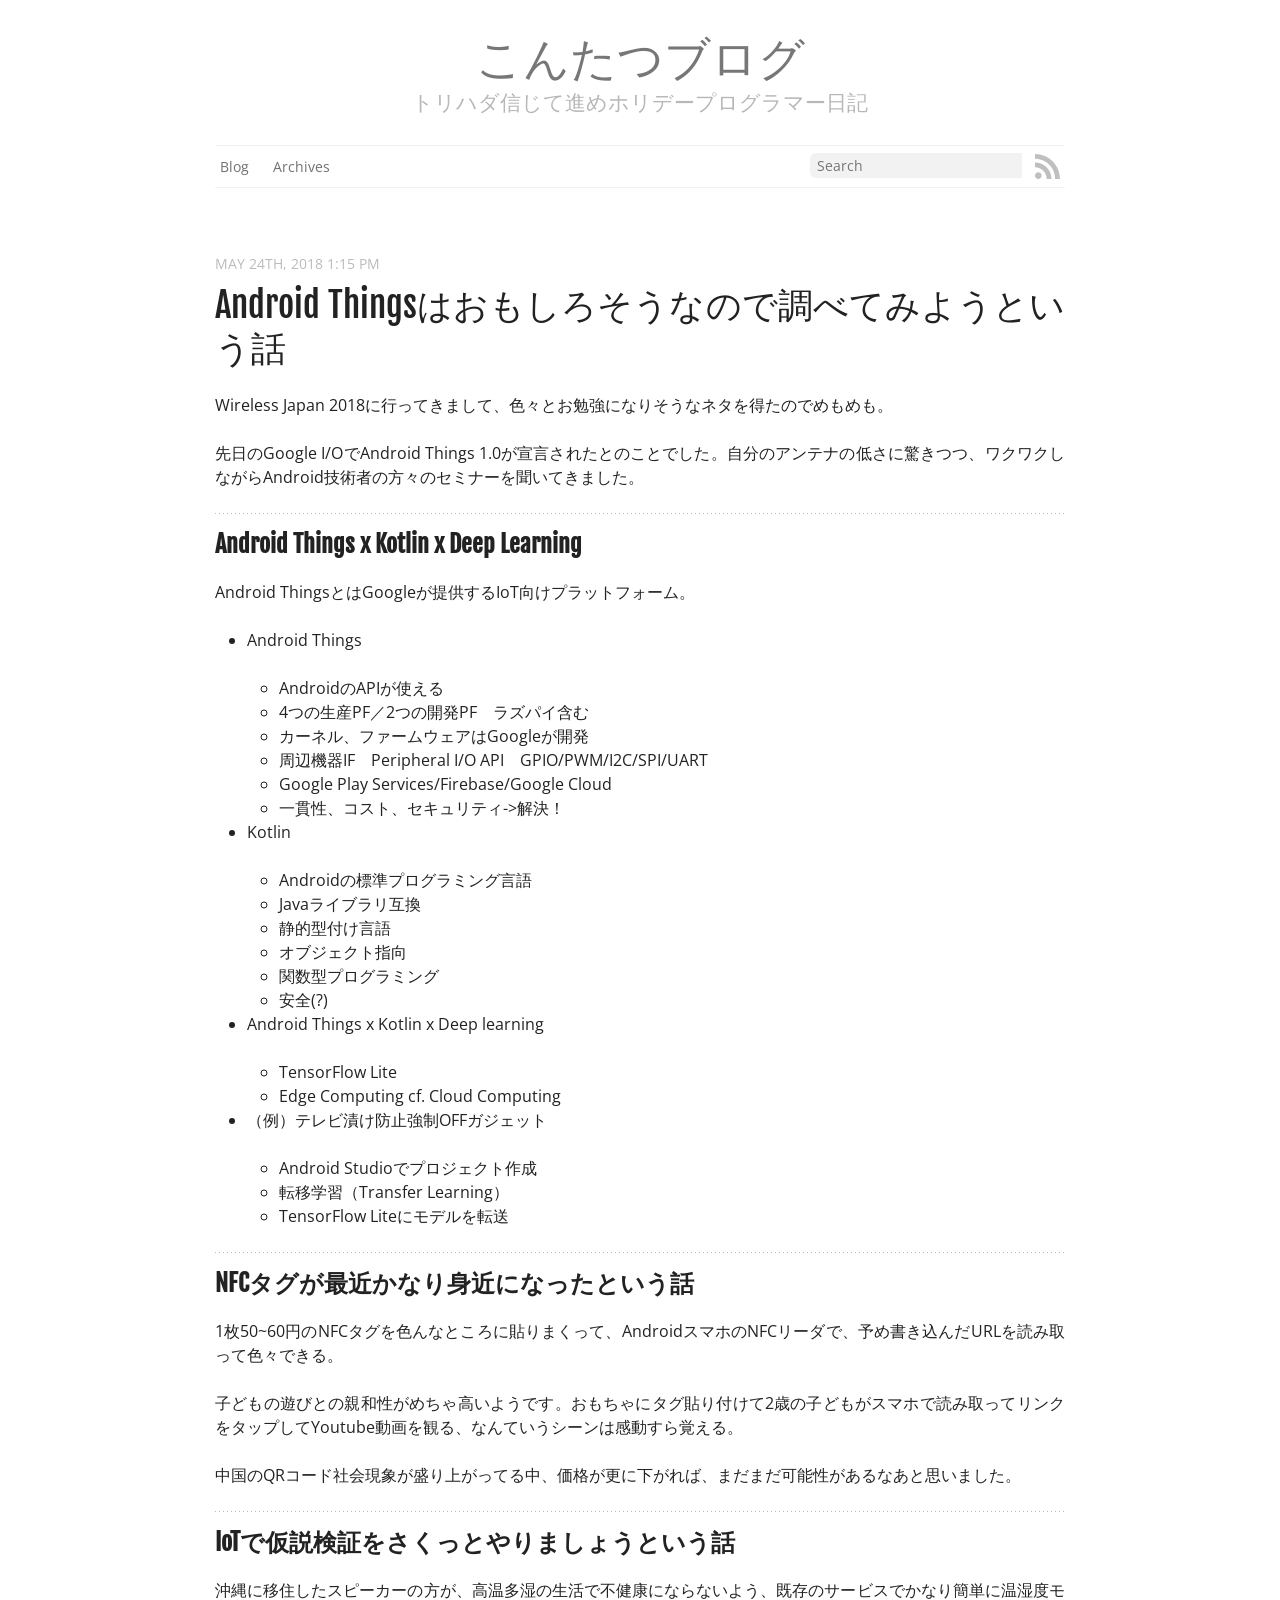
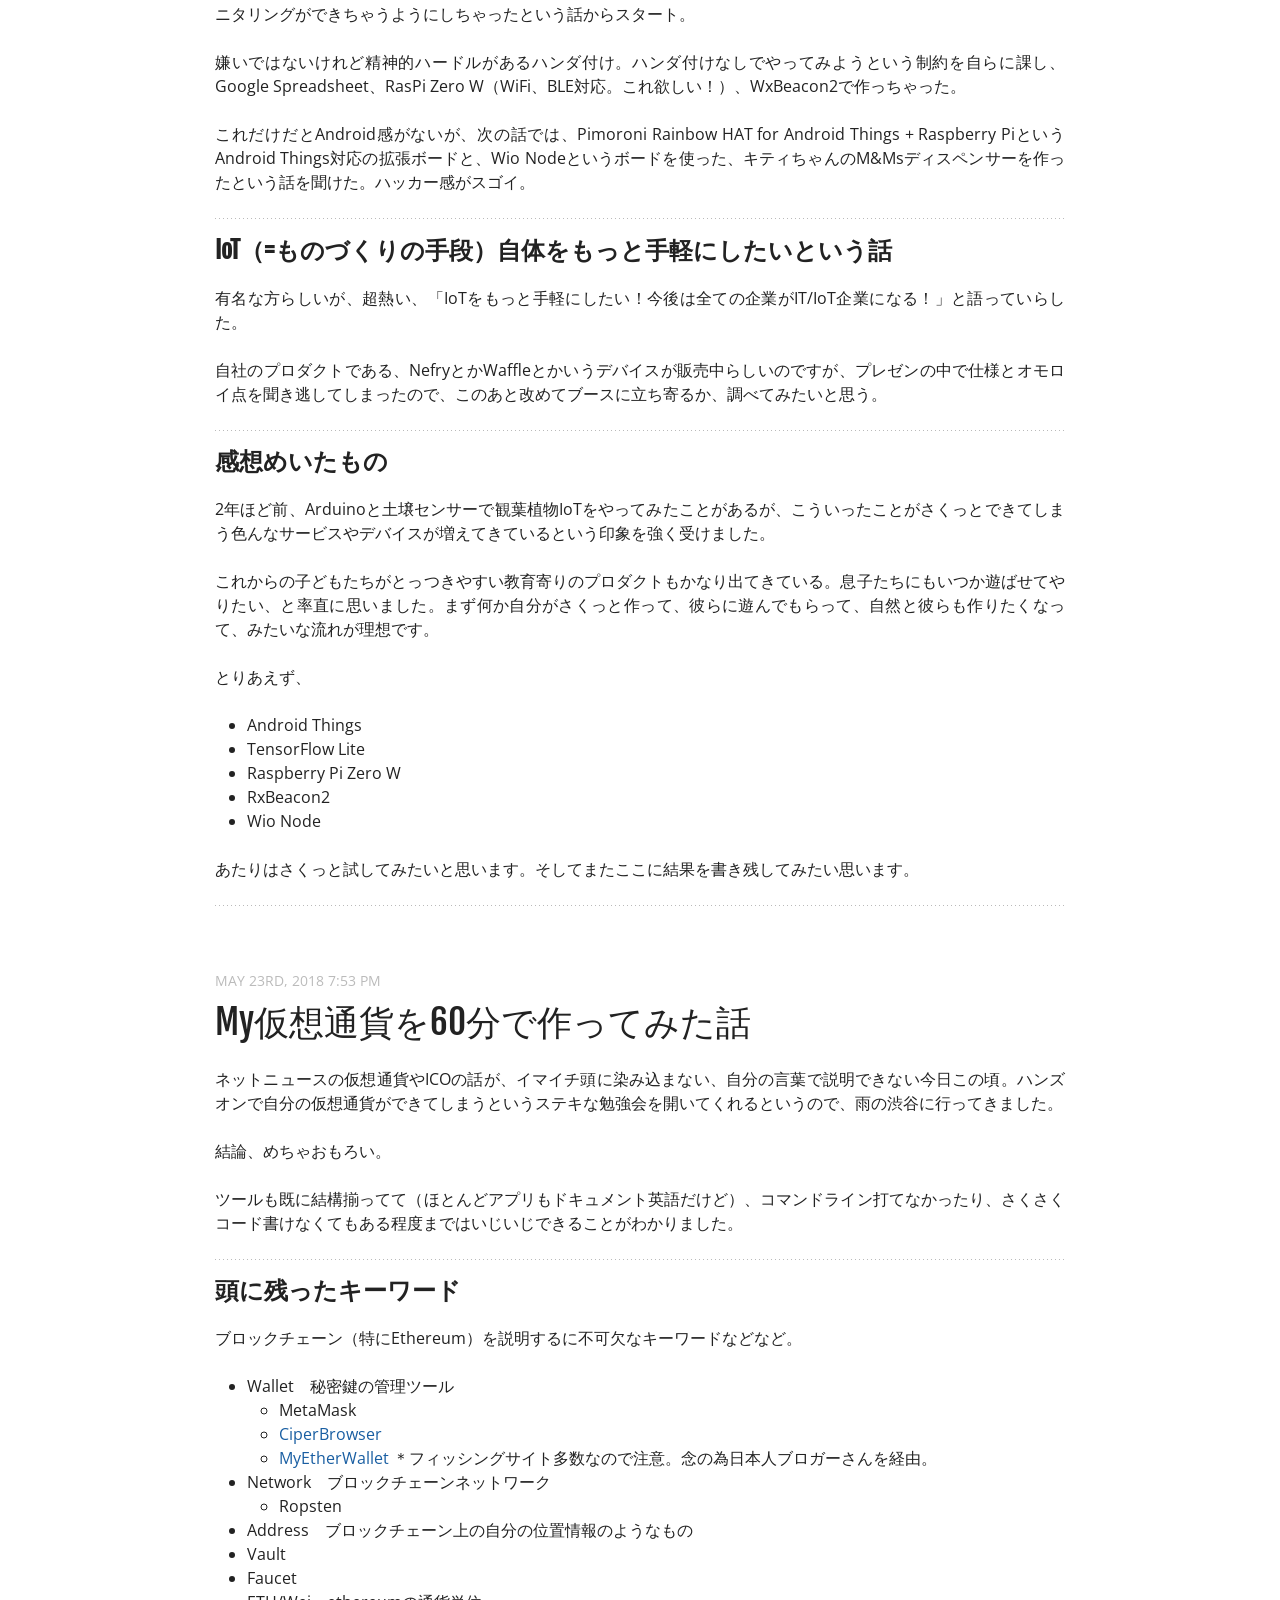
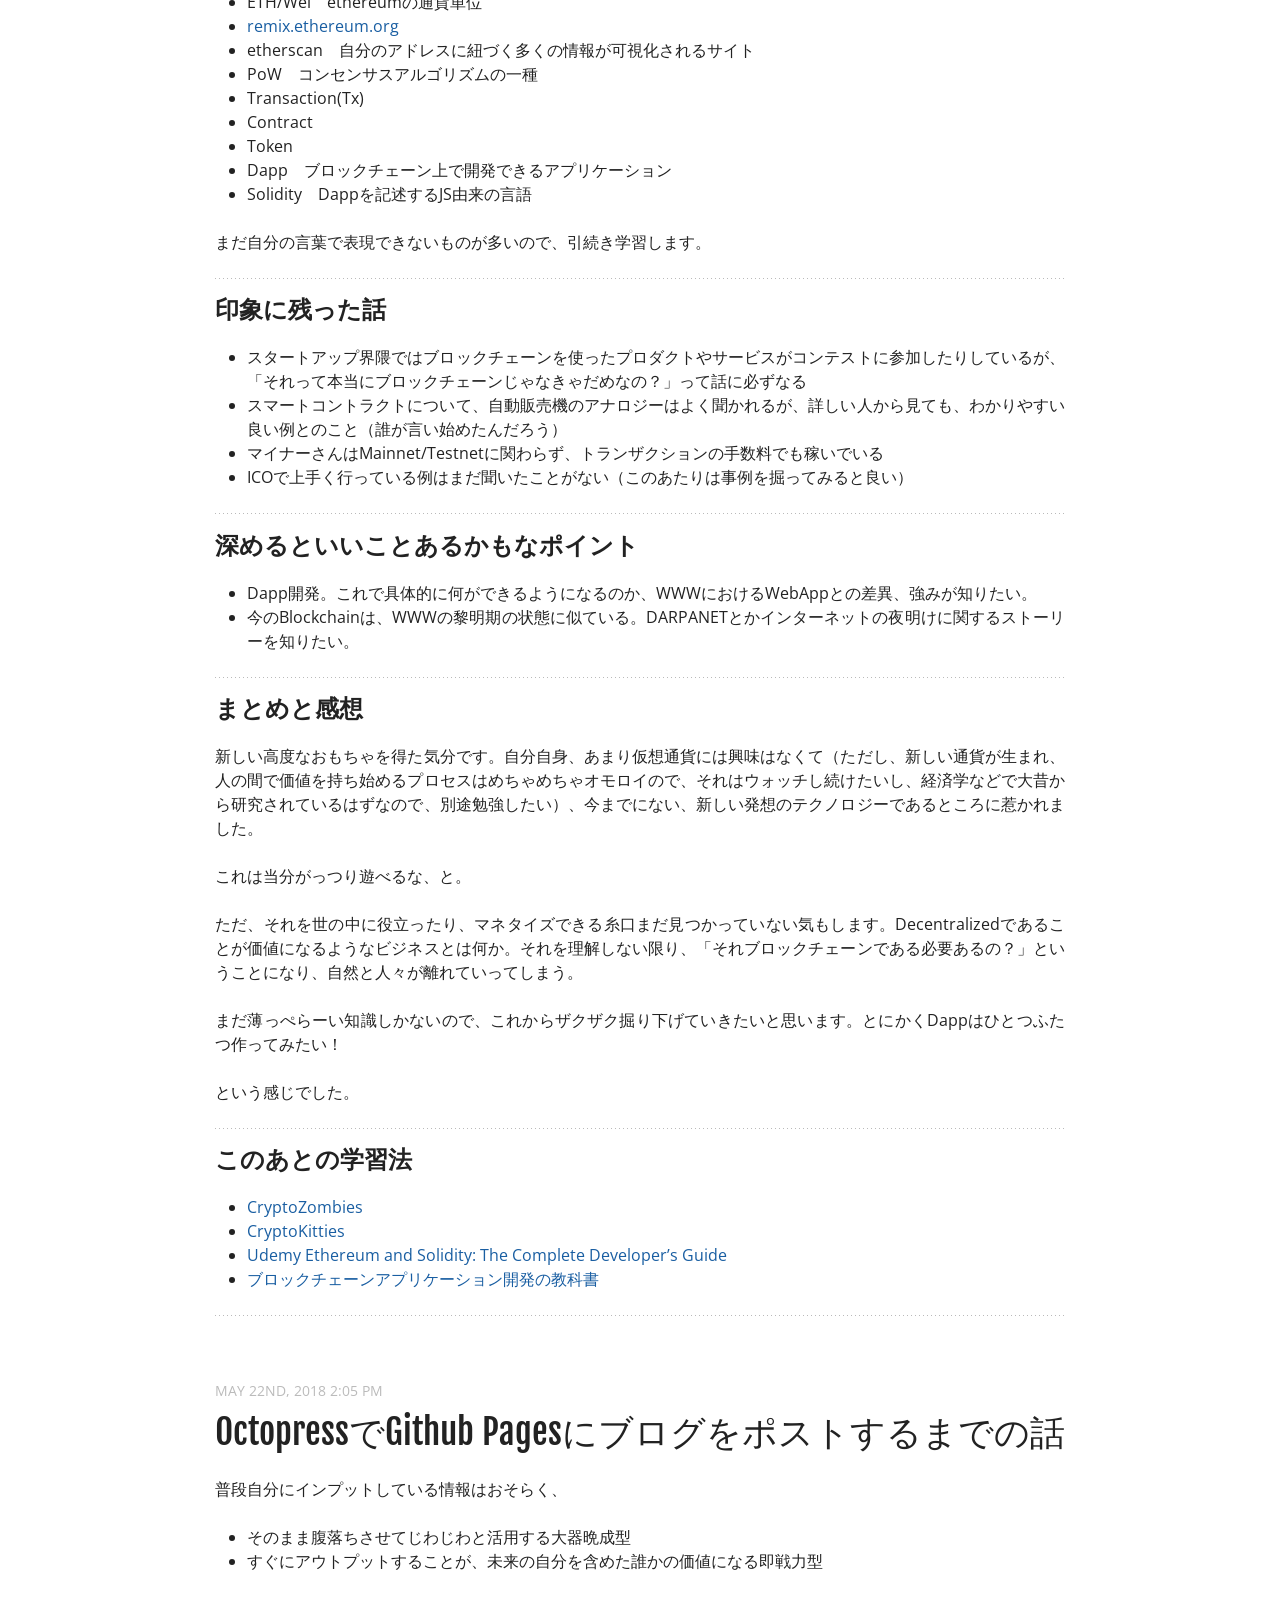
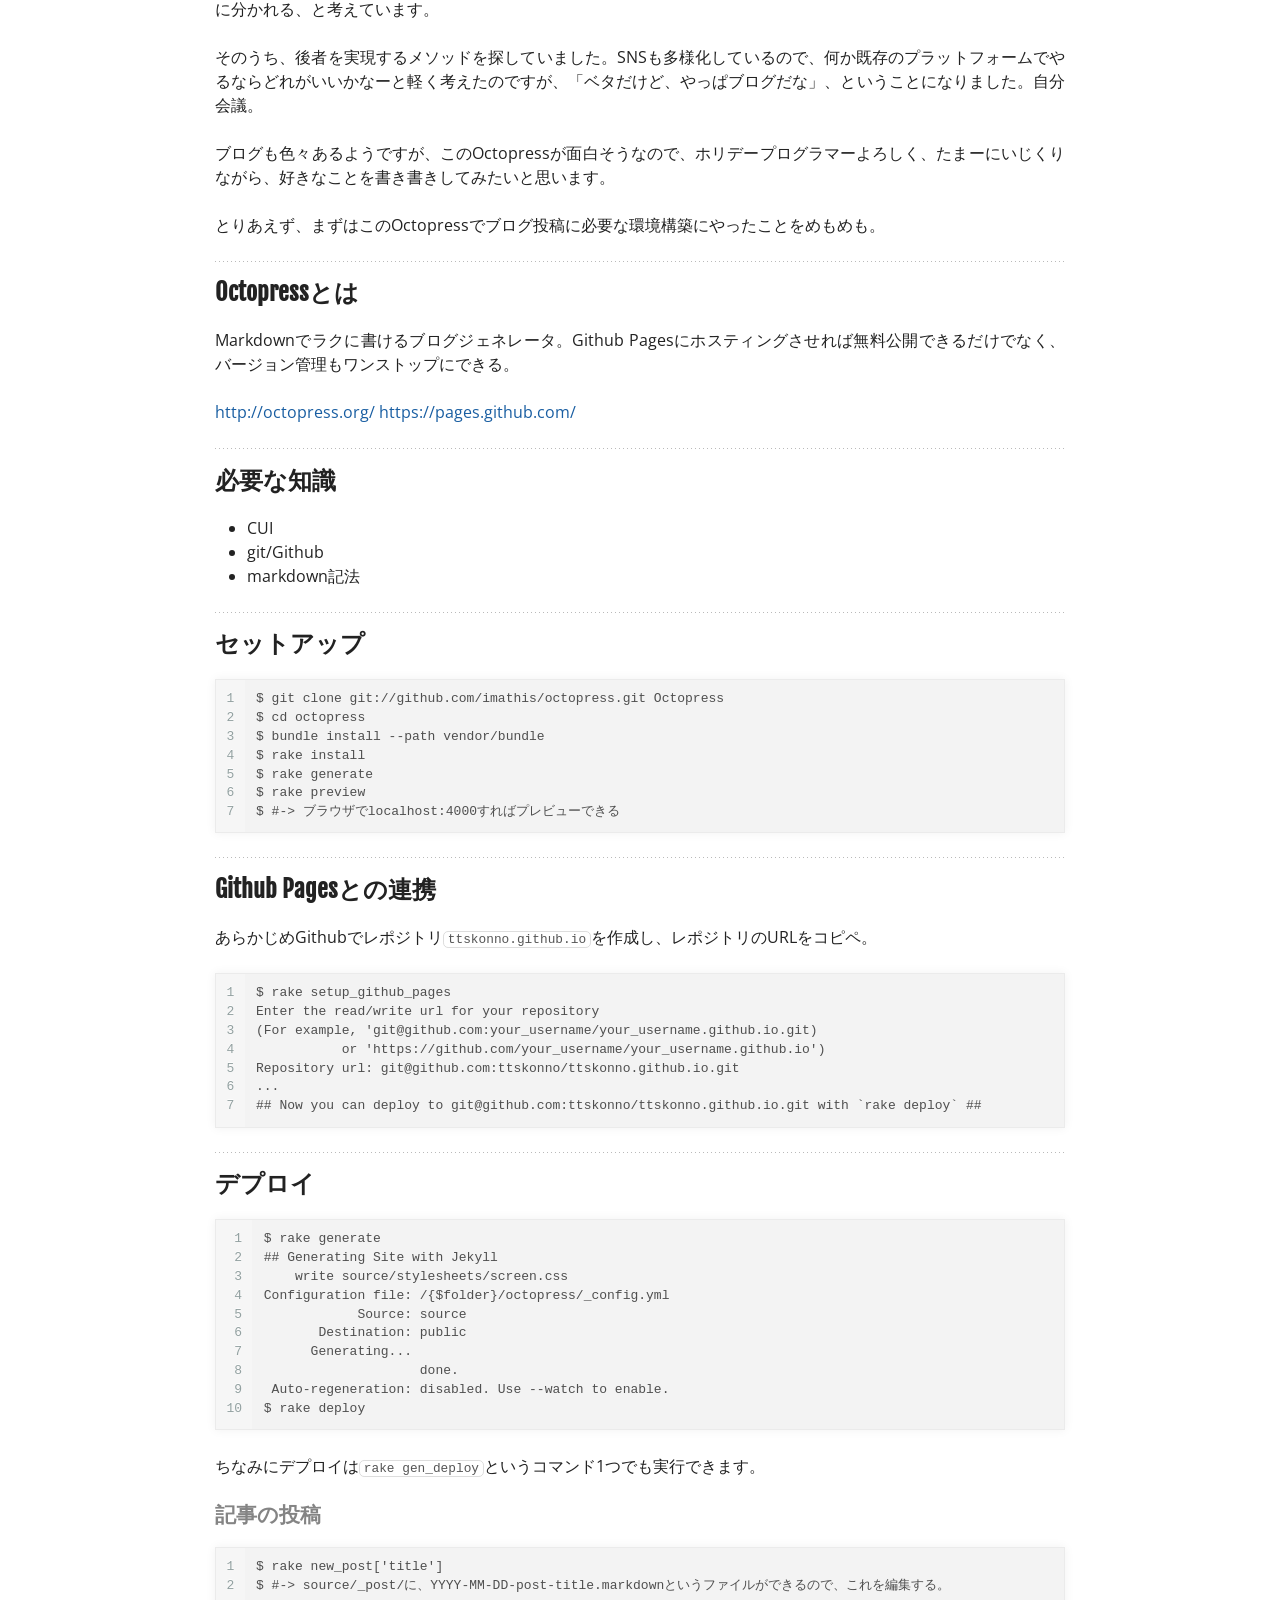
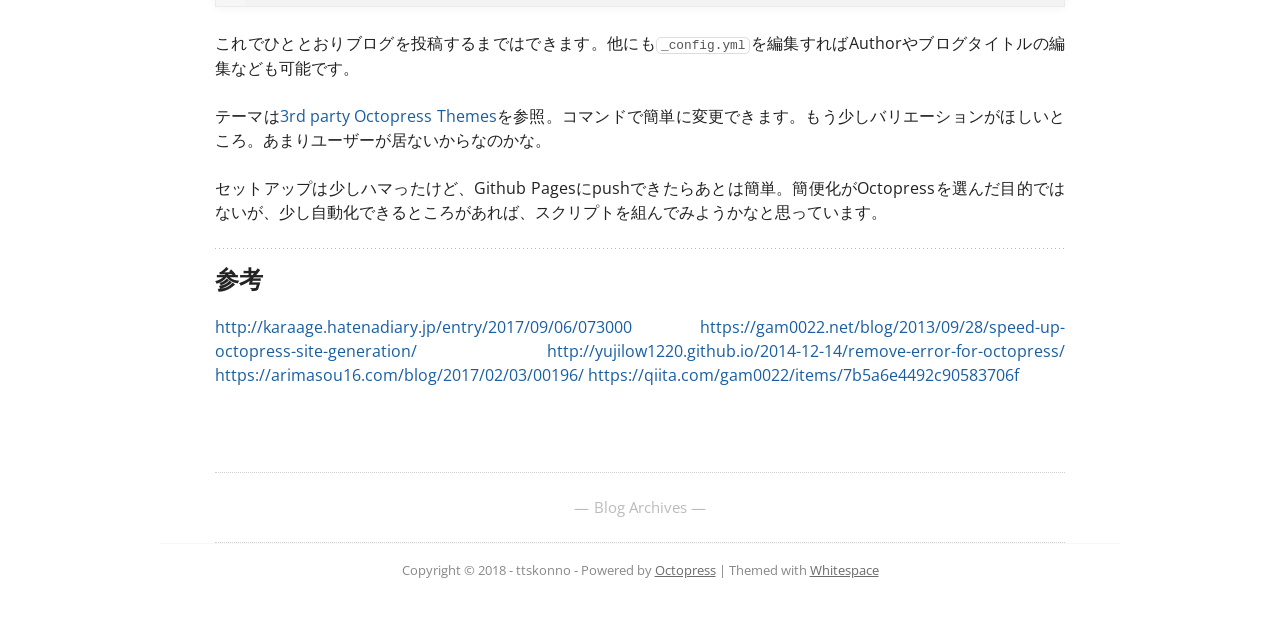
<file: index.html>
<!DOCTYPE html>
<!--[if IEMobile 7 ]><html class="no-js iem7"><![endif]-->
<!--[if lt IE 9]><html class="no-js lte-ie8"><![endif]-->
<!--[if (gt IE 8)|(gt IEMobile 7)|!(IEMobile)|!(IE)]><!--><html class="no-js" lang="en"><!--<![endif]-->
<head>
  <meta charset="utf-8">
  <title>こんたつブログ</title>
  <meta name="author" content="ttskonno">

  
  <meta name="description" content="Wireless Japan 2018に行ってきまして、色々とお勉強になりそうなネタを得たのでめもめも。 先日のGoogle I/OでAndroid Things 1.0が宣言されたとのことでした。自分のアンテナの低さに驚きつつ、ワクワクしながらAndroid技術者の方々のセミナーを聞いてきました &hellip;">
  

  <!-- http://t.co/dKP3o1e -->
  <meta name="HandheldFriendly" content="True">
  <meta name="MobileOptimized" content="320">
  <meta name="viewport" content="width=device-width, initial-scale=1">

  
  <link rel="canonical" href="http://ttskonno.github.io">
  <link href="/favicon.png" rel="icon">
  <link href="/stylesheets/screen.css" media="screen, projection" rel="stylesheet" type="text/css">
  <link href="/atom.xml" rel="alternate" title="こんたつブログ" type="application/atom+xml">
  <script src="/javascripts/modernizr-2.0.js"></script>
  <script src="//ajax.googleapis.com/ajax/libs/jquery/1.9.1/jquery.min.js"></script>
  <script>!window.jQuery && document.write(unescape('%3Cscript src="/javascripts/libs/jquery.min.js"%3E%3C/script%3E'))</script>
  <script src="/javascripts/octopress.js" type="text/javascript"></script>
  <!--Fonts from Google"s Web font directory at http://google.com/webfonts -->
<link href="//fonts.googleapis.com/css?family=PT+Serif:regular,italic,bold,bolditalic" rel="stylesheet" type="text/css">
<link href="//fonts.googleapis.com/css?family=Open+Sans" rel="stylesheet" type="text/css">
<link href="//fonts.googleapis.com/css?family=Fjalla+One" rel="stylesheet" type="text/css">
<!--- MathJax Configuration -->
<script type="text/javascript" src="//cdn.mathjax.org/mathjax/latest/MathJax.js?config=TeX-AMS-MML_HTMLorMML"></script>
  

</head>

<body   class="collapse-sidebar sidebar-footer" >
  <header role="banner"><hgroup>
  <h1><a href="/">こんたつブログ</a></h1>
  
    <h2>トリハダ信じて進めホリデープログラマー日記</h2>
  
</hgroup>

</header>
  <nav role="navigation"><ul class="subscribe" data-subscription="rss">
  <li><a href="/atom.xml" rel="subscribe-rss" title="subscribe via RSS" target="_blank"><svg version="1.1" xmlns="http://www.w3.org/2000/svg" xmlns:xlink="http://www.w3.org/1999/xlink" width="25" height="25" viewbox="0 0 100 100"><path class="social" d="M 13.310204,73.332654 C 5.967347,73.332654 0,79.322448 0,86.621428 c 0,7.338776 5.967347,13.262246 13.310204,13.262246 7.370408,0 13.328572,-5.92245 13.328572,-13.262246 0,-7.29898 -5.958164,-13.288774 -13.328572,-13.288774 z M 0.01530612,33.978572 V 53.143878 C 12.493878,53.143878 24.229592,58.02347 33.068368,66.865306 41.894898,75.685714 46.767346,87.47449 46.767346,100 h 19.25 C 66.017346,63.592858 36.4,33.979592 0.01530612,33.978572 l 0,0 z M 0.03877552,0 V 19.17449 C 44.54796,19.17551 80.77551,55.437756 80.77551,100 H 100 C 100,44.87653 55.15102,0 0.03877552,0 z"></path></svg></a></li>
  
</ul>
  
  
  
  
  
  
  
  
  
  
    
      <form action="https://www.google.com/search" method="get">
        <fieldset role="search">
          <input type="hidden" name="sitesearch" value="ttskonno.github.io" />
    
          <input class="search" type="text" name="q" results="0" placeholder="Search"/>
        </fieldset>
      </form>
  
<ul class="main-navigation">
  <li><a href="/">Blog</a></li>
  <li><a href="/blog/archives">Archives</a></li>
</ul>

</nav>
  <div id="main">
    <div id="content">
      <div class="blog-index">
  
  
  
    <article>
      
  <header>
    
      <h1 class="entry-title"><a href="/blog/2018/05/24/android-of-things/">Android Thingsはおもしろそうなので調べてみようという話</a></h1>
    
    
      <p class="meta">
        




<time class='entry-date' datetime='2018-05-24T13:15:34+09:00'><span class='date'><span class='date-month'>May</span> <span class='date-day'>24</span><span class='date-suffix'>th</span>, <span class='date-year'>2018</span></span> <span class='time'>1:15 pm</span></time>
        
        
      </p>
    
  </header>


  <div class="entry-content"><p>Wireless Japan 2018に行ってきまして、色々とお勉強になりそうなネタを得たのでめもめも。</p>

<p>先日のGoogle I/OでAndroid Things 1.0が宣言されたとのことでした。自分のアンテナの低さに驚きつつ、ワクワクしながらAndroid技術者の方々のセミナーを聞いてきました。</p>

<h2>Android Things x Kotlin x Deep Learning</h2>

<p>Android ThingsとはGoogleが提供するIoT向けプラットフォーム。</p>

<ul>
<li><p>Android Things</p>

<ul>
<li>AndroidのAPIが使える</li>
<li>4つの生産PF／2つの開発PF　ラズパイ含む</li>
<li>カーネル、ファームウェアはGoogleが開発</li>
<li>周辺機器IF　Peripheral I/O API　GPIO/PWM/I2C/SPI/UART</li>
<li>Google Play Services/Firebase/Google Cloud</li>
<li>一貫性、コスト、セキュリティ->解決！</li>
</ul>
</li>
<li><p>Kotlin</p>

<ul>
<li>Androidの標準プログラミング言語</li>
<li>Javaライブラリ互換</li>
<li>静的型付け言語</li>
<li>オブジェクト指向</li>
<li>関数型プログラミング</li>
<li>安全(?)</li>
</ul>
</li>
<li><p>Android Things x Kotlin x Deep learning</p>

<ul>
<li>TensorFlow Lite</li>
<li>Edge Computing   cf. Cloud Computing</li>
</ul>
</li>
<li><p>（例）テレビ漬け防止強制OFFガジェット</p>

<ul>
<li>Android Studioでプロジェクト作成</li>
<li>転移学習（Transfer Learning）</li>
<li>TensorFlow Liteにモデルを転送</li>
</ul>
</li>
</ul>


<h2>NFCタグが最近かなり身近になったという話</h2>

<p>1枚50~60円のNFCタグを色んなところに貼りまくって、AndroidスマホのNFCリーダで、予め書き込んだURLを読み取って色々できる。</p>

<p>子どもの遊びとの親和性がめちゃ高いようです。おもちゃにタグ貼り付けて2歳の子どもがスマホで読み取ってリンクをタップしてYoutube動画を観る、なんていうシーンは感動すら覚える。</p>

<p>中国のQRコード社会現象が盛り上がってる中、価格が更に下がれば、まだまだ可能性があるなあと思いました。</p>

<h2>IoTで仮説検証をさくっとやりましょうという話</h2>

<p>沖縄に移住したスピーカーの方が、高温多湿の生活で不健康にならないよう、既存のサービスでかなり簡単に温湿度モニタリングができちゃうようにしちゃったという話からスタート。</p>

<p>嫌いではないけれど精神的ハードルがあるハンダ付け。ハンダ付けなしでやってみようという制約を自らに課し、Google Spreadsheet、RasPi Zero W（WiFi、BLE対応。これ欲しい！）、WxBeacon2で作っちゃった。</p>

<p>これだけだとAndroid感がないが、次の話では、Pimoroni Rainbow HAT for Android Things + Raspberry PiというAndroid Things対応の拡張ボードと、Wio Nodeというボードを使った、キティちゃんのM&amp;Msディスペンサーを作ったという話を聞けた。ハッカー感がスゴイ。</p>

<h2>IoT（=ものづくりの手段）自体をもっと手軽にしたいという話</h2>

<p>有名な方らしいが、超熱い、「IoTをもっと手軽にしたい！今後は全ての企業がIT/IoT企業になる！」と語っていらした。</p>

<p>自社のプロダクトである、NefryとかWaffleとかいうデバイスが販売中らしいのですが、プレゼンの中で仕様とオモロイ点を聞き逃してしまったので、このあと改めてブースに立ち寄るか、調べてみたいと思う。</p>

<h2>感想めいたもの</h2>

<p>2年ほど前、Arduinoと土壌センサーで観葉植物IoTをやってみたことがあるが、こういったことがさくっとできてしまう色んなサービスやデバイスが増えてきているという印象を強く受けました。</p>

<p>これからの子どもたちがとっつきやすい教育寄りのプロダクトもかなり出てきている。息子たちにもいつか遊ばせてやりたい、と率直に思いました。まず何か自分がさくっと作って、彼らに遊んでもらって、自然と彼らも作りたくなって、みたいな流れが理想です。</p>

<p>とりあえず、</p>

<ul>
<li>Android Things</li>
<li>TensorFlow Lite</li>
<li>Raspberry Pi Zero W</li>
<li>RxBeacon2</li>
<li>Wio Node</li>
</ul>


<p>あたりはさくっと試してみたいと思います。そしてまたここに結果を書き残してみたい思います。</p>
</div>
  
  


    </article>
  
  
    <article>
      
  <header>
    
      <h1 class="entry-title"><a href="/blog/2018/05/23/mycryptocurrency/">My仮想通貨を60分で作ってみた話</a></h1>
    
    
      <p class="meta">
        




<time class='entry-date' datetime='2018-05-23T19:53:57+09:00'><span class='date'><span class='date-month'>May</span> <span class='date-day'>23</span><span class='date-suffix'>rd</span>, <span class='date-year'>2018</span></span> <span class='time'>7:53 pm</span></time>
        
        
      </p>
    
  </header>


  <div class="entry-content"><p>ネットニュースの仮想通貨やICOの話が、イマイチ頭に染み込まない、自分の言葉で説明できない今日この頃。ハンズオンで自分の仮想通貨ができてしまうというステキな勉強会を開いてくれるというので、雨の渋谷に行ってきました。</p>

<p>結論、めちゃおもろい。</p>

<p>ツールも既に結構揃ってて（ほとんどアプリもドキュメント英語だけど）、コマンドライン打てなかったり、さくさくコード書けなくてもある程度まではいじいじできることがわかりました。</p>

<h2>頭に残ったキーワード</h2>

<p>ブロックチェーン（特にEthereum）を説明するに不可欠なキーワードなどなど。</p>

<ul>
<li>Wallet　秘密鍵の管理ツール

<ul>
<li>MetaMask</li>
<li><a href="https://www.cipherbrowser.com/">CiperBrowser</a></li>
<li><a href="https://coinotaku.com/?p=2224">MyEtherWallet</a> ＊フィッシングサイト多数なので注意。念の為日本人ブロガーさんを経由。</li>
</ul>
</li>
<li>Network　ブロックチェーンネットワーク

<ul>
<li>Ropsten</li>
</ul>
</li>
<li>Address　ブロックチェーン上の自分の位置情報のようなもの</li>
<li>Vault　</li>
<li>Faucet</li>
<li>ETH/Wei　ethereumの通貨単位</li>
<li><a href="#optimize=false&amp;version=soljson-v0.4.24+commit.e67f0147.js">remix.ethereum.org</a>　</li>
<li>etherscan　自分のアドレスに紐づく多くの情報が可視化されるサイト</li>
<li>PoW　コンセンサスアルゴリズムの一種</li>
<li>Transaction(Tx)　</li>
<li>Contract</li>
<li>Token</li>
<li>Dapp　ブロックチェーン上で開発できるアプリケーション</li>
<li>Solidity　Dappを記述するJS由来の言語</li>
</ul>


<p>まだ自分の言葉で表現できないものが多いので、引続き学習します。</p>

<h2>印象に残った話</h2>

<ul>
<li>スタートアップ界隈ではブロックチェーンを使ったプロダクトやサービスがコンテストに参加したりしているが、「それって本当にブロックチェーンじゃなきゃだめなの？」って話に必ずなる</li>
<li>スマートコントラクトについて、自動販売機のアナロジーはよく聞かれるが、詳しい人から見ても、わかりやすい良い例とのこと（誰が言い始めたんだろう）</li>
<li>マイナーさんはMainnet/Testnetに関わらず、トランザクションの手数料でも稼いでいる</li>
<li>ICOで上手く行っている例はまだ聞いたことがない（このあたりは事例を掘ってみると良い）</li>
</ul>


<h2>深めるといいことあるかもなポイント</h2>

<ul>
<li>Dapp開発。これで具体的に何ができるようになるのか、WWWにおけるWebAppとの差異、強みが知りたい。</li>
<li>今のBlockchainは、WWWの黎明期の状態に似ている。DARPANETとかインターネットの夜明けに関するストーリーを知りたい。</li>
</ul>


<h2>まとめと感想</h2>

<p>新しい高度なおもちゃを得た気分です。自分自身、あまり仮想通貨には興味はなくて（ただし、新しい通貨が生まれ、人の間で価値を持ち始めるプロセスはめちゃめちゃオモロイので、それはウォッチし続けたいし、経済学などで大昔から研究されているはずなので、別途勉強したい）、今までにない、新しい発想のテクノロジーであるところに惹かれました。</p>

<p>これは当分がっつり遊べるな、と。</p>

<p>ただ、それを世の中に役立ったり、マネタイズできる糸口まだ見つかっていない気もします。Decentralizedであることが価値になるようなビジネスとは何か。それを理解しない限り、「それブロックチェーンである必要あるの？」ということになり、自然と人々が離れていってしまう。</p>

<p>まだ薄っぺらーい知識しかないので、これからザクザク掘り下げていきたいと思います。とにかくDappはひとつふたつ作ってみたい！</p>

<p>という感じでした。</p>

<h2>このあとの学習法</h2>

<ul>
<li><a href="https://cryptozombies.io/jp/">CryptoZombies</a></li>
<li><a href="https://en1.link/2017/12/01/cryptokitties%E3%81%AE%E3%83%87%E3%82%B8%E3%82%BF%E3%83%AB%E7%8C%AB%E3%81%A7%E3%83%96%E3%83%AA%E3%83%BC%E3%83%80%E3%83%BC%E3%83%9E%E3%82%A4%E3%83%8B%E3%83%B3%E3%82%B0%E3%81%AE%E3%81%8A%E5%8B%89/">CryptoKitties</a></li>
<li><a href="https://www.udemy.com/ethereum-and-solidity-the-complete-developers-guide/">Udemy Ethereum and Solidity: The Complete Developer&rsquo;s Guide</a></li>
<li><a href="https://www.amazon.co.jp/dp/4839965137">ブロックチェーンアプリケーション開発の教科書</a></li>
</ul>

</div>
  
  


    </article>
  
  
    <article>
      
  <header>
    
      <h1 class="entry-title"><a href="/blog/2018/05/22/test/">OctopressでGithub Pagesにブログをポストするまでの話</a></h1>
    
    
      <p class="meta">
        




<time class='entry-date' datetime='2018-05-22T14:05:03+09:00'><span class='date'><span class='date-month'>May</span> <span class='date-day'>22</span><span class='date-suffix'>nd</span>, <span class='date-year'>2018</span></span> <span class='time'>2:05 pm</span></time>
        
        
      </p>
    
  </header>


  <div class="entry-content"><p>普段自分にインプットしている情報はおそらく、</p>

<ul>
<li>そのまま腹落ちさせてじわじわと活用する大器晩成型</li>
<li>すぐにアウトプットすることが、未来の自分を含めた誰かの価値になる即戦力型</li>
</ul>


<p>に分かれる、と考えています。</p>

<p>そのうち、後者を実現するメソッドを探していました。SNSも多様化しているので、何か既存のプラットフォームでやるならどれがいいかなーと軽く考えたのですが、「ベタだけど、やっぱブログだな」、ということになりました。自分会議。</p>

<p>ブログも色々あるようですが、このOctopressが面白そうなので、ホリデープログラマーよろしく、たまーにいじくりながら、好きなことを書き書きしてみたいと思います。</p>

<p>とりあえず、まずはこのOctopressでブログ投稿に必要な環境構築にやったことをめもめも。</p>

<h2>Octopressとは</h2>

<p>Markdownでラクに書けるブログジェネレータ。Github Pagesにホスティングさせれば無料公開できるだけでなく、バージョン管理もワンストップにできる。</p>

<p><a href="http://octopress.org/">http://octopress.org/</a>
<a href="https://pages.github.com/">https://pages.github.com/</a></p>

<h2>必要な知識</h2>

<ul>
<li>CUI</li>
<li>git/Github</li>
<li>markdown記法</li>
</ul>


<h2>セットアップ</h2>

<figure class='code'><div class="highlight"><table><tr><td class="gutter"><pre class="line-numbers"><span class='line-number'>1</span>
<span class='line-number'>2</span>
<span class='line-number'>3</span>
<span class='line-number'>4</span>
<span class='line-number'>5</span>
<span class='line-number'>6</span>
<span class='line-number'>7</span>
</pre></td><td class='code'><pre><code class=''><span class='line'>$ git clone git://github.com/imathis/octopress.git Octopress
</span><span class='line'>$ cd octopress
</span><span class='line'>$ bundle install --path vendor/bundle
</span><span class='line'>$ rake install
</span><span class='line'>$ rake generate
</span><span class='line'>$ rake preview
</span><span class='line'>$ #-&gt; ブラウザでlocalhost:4000すればプレビューできる
</span></code></pre></td></tr></table></div></figure>


<h2>Github Pagesとの連携</h2>

<p>あらかじめGithubでレポジトリ<code>ttskonno.github.io</code>を作成し、レポジトリのURLをコピペ。</p>

<figure class='code'><div class="highlight"><table><tr><td class="gutter"><pre class="line-numbers"><span class='line-number'>1</span>
<span class='line-number'>2</span>
<span class='line-number'>3</span>
<span class='line-number'>4</span>
<span class='line-number'>5</span>
<span class='line-number'>6</span>
<span class='line-number'>7</span>
</pre></td><td class='code'><pre><code class=''><span class='line'>$ rake setup_github_pages
</span><span class='line'>Enter the read/write url for your repository
</span><span class='line'>(For example, 'git@github.com:your_username/your_username.github.io.git)
</span><span class='line'>           or 'https://github.com/your_username/your_username.github.io')
</span><span class='line'>Repository url: git@github.com:ttskonno/ttskonno.github.io.git
</span><span class='line'>...
</span><span class='line'>## Now you can deploy to git@github.com:ttskonno/ttskonno.github.io.git with `rake deploy` ##
</span></code></pre></td></tr></table></div></figure>


<h2>デプロイ</h2>

<figure class='code'><div class="highlight"><table><tr><td class="gutter"><pre class="line-numbers"><span class='line-number'>1</span>
<span class='line-number'>2</span>
<span class='line-number'>3</span>
<span class='line-number'>4</span>
<span class='line-number'>5</span>
<span class='line-number'>6</span>
<span class='line-number'>7</span>
<span class='line-number'>8</span>
<span class='line-number'>9</span>
<span class='line-number'>10</span>
</pre></td><td class='code'><pre><code class=''><span class='line'>$ rake generate
</span><span class='line'>## Generating Site with Jekyll
</span><span class='line'>    write source/stylesheets/screen.css
</span><span class='line'>Configuration file: /{$folder}/octopress/_config.yml
</span><span class='line'>            Source: source
</span><span class='line'>       Destination: public
</span><span class='line'>      Generating...
</span><span class='line'>                    done.
</span><span class='line'> Auto-regeneration: disabled. Use --watch to enable.
</span><span class='line'>$ rake deploy
</span></code></pre></td></tr></table></div></figure>


<p>ちなみにデプロイは<code>rake gen_deploy</code>というコマンド1つでも実行できます。</p>

<h3>記事の投稿</h3>

<figure class='code'><div class="highlight"><table><tr><td class="gutter"><pre class="line-numbers"><span class='line-number'>1</span>
<span class='line-number'>2</span>
</pre></td><td class='code'><pre><code class=''><span class='line'>$ rake new_post['title']
</span><span class='line'>$ #-&gt; source/_post/に、YYYY-MM-DD-post-title.markdownというファイルができるので、これを編集する。
</span></code></pre></td></tr></table></div></figure>


<p>これでひととおりブログを投稿するまではできます。他にも<code>_config.yml</code>を編集すればAuthorやブログタイトルの編集なども可能です。</p>

<p>テーマは<a href="https://github.com/imathis/octopress/wiki/3rd-Party-Octopress-Themes">3rd party Octopress Themes</a>を参照。コマンドで簡単に変更できます。もう少しバリエーションがほしいところ。あまりユーザーが居ないからなのかな。</p>

<p>セットアップは少しハマったけど、Github Pagesにpushできたらあとは簡単。簡便化がOctopressを選んだ目的ではないが、少し自動化できるところがあれば、スクリプトを組んでみようかなと思っています。</p>

<h2>参考</h2>

<p><a href="http://karaage.hatenadiary.jp/entry/2017/09/06/073000">http://karaage.hatenadiary.jp/entry/2017/09/06/073000</a>
<a href="https://gam0022.net/blog/2013/09/28/speed-up-octopress-site-generation/">https://gam0022.net/blog/2013/09/28/speed-up-octopress-site-generation/</a>
<a href="http://yujilow1220.github.io/2014-12-14/remove-error-for-octopress/">http://yujilow1220.github.io/2014-12-14/remove-error-for-octopress/</a>
<a href="https://arimasou16.com/blog/2017/02/03/00196/">https://arimasou16.com/blog/2017/02/03/00196/</a>
<a href="https://qiita.com/gam0022/items/7b5a6e4492c90583706f">https://qiita.com/gam0022/items/7b5a6e4492c90583706f</a></p>
</div>
  
  


    </article>
  
  <div class="pagination">
    
    <a href="/blog/archives">Blog Archives</a>
    
  </div>
</div>
<aside class="sidebar">
  
    
  
</aside>

    </div>
  </div>
  <footer role="contentinfo"><p>
  Copyright &copy; 2018 - ttskonno -
  <span class="credit">Powered by <a href="http://octopress.org">Octopress</a> | Themed with <a href="https://github.com/lucaslew/whitespace">Whitespace</a></span>
</p>

</footer>
  










  <script type="text/javascript">
    (function(){
      var twitterWidgets = document.createElement('script');
      twitterWidgets.type = 'text/javascript';
      twitterWidgets.async = true;
      twitterWidgets.src = '//platform.twitter.com/widgets.js';
      document.getElementsByTagName('head')[0].appendChild(twitterWidgets);
    })();
  </script>





</body>
</html>
</file>
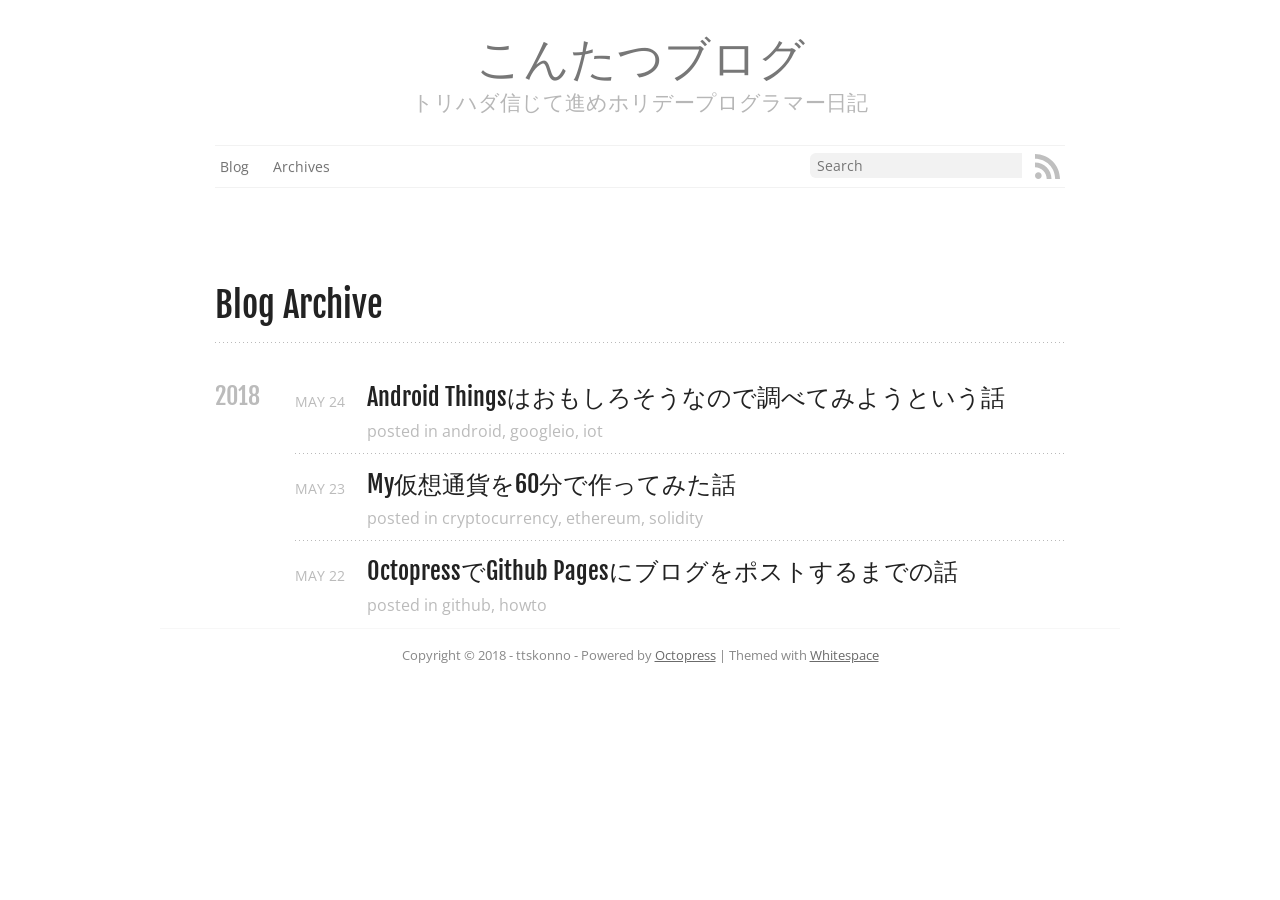
<file: blog/archives/index.html>
<!DOCTYPE html>
<!--[if IEMobile 7 ]><html class="no-js iem7"><![endif]-->
<!--[if lt IE 9]><html class="no-js lte-ie8"><![endif]-->
<!--[if (gt IE 8)|(gt IEMobile 7)|!(IEMobile)|!(IE)]><!--><html class="no-js" lang="en"><!--<![endif]-->
<head>
  <meta charset="utf-8">
  <title>Blog Archive - こんたつブログ</title>
  <meta name="author" content="ttskonno">

  
  <meta name="description" content="Blog Archive 2018 Android Thingsはおもしろそうなので調べてみようという話
May 24 2018 posted in android, googleio, iot My仮想通貨を60分で作ってみた話
May 23 2018 posted in &hellip;">
  

  <!-- http://t.co/dKP3o1e -->
  <meta name="HandheldFriendly" content="True">
  <meta name="MobileOptimized" content="320">
  <meta name="viewport" content="width=device-width, initial-scale=1">

  
  <link rel="canonical" href="http://ttskonno.github.io/blog/archives">
  <link href="/favicon.png" rel="icon">
  <link href="/stylesheets/screen.css" media="screen, projection" rel="stylesheet" type="text/css">
  <link href="/atom.xml" rel="alternate" title="こんたつブログ" type="application/atom+xml">
  <script src="/javascripts/modernizr-2.0.js"></script>
  <script src="//ajax.googleapis.com/ajax/libs/jquery/1.9.1/jquery.min.js"></script>
  <script>!window.jQuery && document.write(unescape('%3Cscript src="/javascripts/libs/jquery.min.js"%3E%3C/script%3E'))</script>
  <script src="/javascripts/octopress.js" type="text/javascript"></script>
  <!--Fonts from Google"s Web font directory at http://google.com/webfonts -->
<link href="//fonts.googleapis.com/css?family=PT+Serif:regular,italic,bold,bolditalic" rel="stylesheet" type="text/css">
<link href="//fonts.googleapis.com/css?family=Open+Sans" rel="stylesheet" type="text/css">
<link href="//fonts.googleapis.com/css?family=Fjalla+One" rel="stylesheet" type="text/css">
<!--- MathJax Configuration -->
<script type="text/javascript" src="//cdn.mathjax.org/mathjax/latest/MathJax.js?config=TeX-AMS-MML_HTMLorMML"></script>
  

</head>

<body   class="collapse-sidebar sidebar-footer" >
  <header role="banner"><hgroup>
  <h1><a href="/">こんたつブログ</a></h1>
  
    <h2>トリハダ信じて進めホリデープログラマー日記</h2>
  
</hgroup>

</header>
  <nav role="navigation"><ul class="subscribe" data-subscription="rss">
  <li><a href="/atom.xml" rel="subscribe-rss" title="subscribe via RSS" target="_blank"><svg version="1.1" xmlns="http://www.w3.org/2000/svg" xmlns:xlink="http://www.w3.org/1999/xlink" width="25" height="25" viewbox="0 0 100 100"><path class="social" d="M 13.310204,73.332654 C 5.967347,73.332654 0,79.322448 0,86.621428 c 0,7.338776 5.967347,13.262246 13.310204,13.262246 7.370408,0 13.328572,-5.92245 13.328572,-13.262246 0,-7.29898 -5.958164,-13.288774 -13.328572,-13.288774 z M 0.01530612,33.978572 V 53.143878 C 12.493878,53.143878 24.229592,58.02347 33.068368,66.865306 41.894898,75.685714 46.767346,87.47449 46.767346,100 h 19.25 C 66.017346,63.592858 36.4,33.979592 0.01530612,33.978572 l 0,0 z M 0.03877552,0 V 19.17449 C 44.54796,19.17551 80.77551,55.437756 80.77551,100 H 100 C 100,44.87653 55.15102,0 0.03877552,0 z"></path></svg></a></li>
  
</ul>
  
  
  
  
  
  
  
  
  
  
    
      <form action="https://www.google.com/search" method="get">
        <fieldset role="search">
          <input type="hidden" name="sitesearch" value="ttskonno.github.io" />
    
          <input class="search" type="text" name="q" results="0" placeholder="Search"/>
        </fieldset>
      </form>
  
<ul class="main-navigation">
  <li><a href="/">Blog</a></li>
  <li><a href="/blog/archives">Archives</a></li>
</ul>

</nav>
  <div id="main">
    <div id="content">
      <div>
<article role="article">
  
  <header>
    <h1 class="entry-title">Blog Archive</h1>
    
  </header>
  
  <div id="blog-archives">



  
  <h2>2018</h2>

<article>
  
<h1><a href="/blog/2018/05/24/android-of-things/">Android Thingsはおもしろそうなので調べてみようという話</a></h1>
<time datetime="2018-05-24T13:15:34+09:00" pubdate><span class='month'>May</span> <span class='day'>24</span> <span class='year'>2018</span></time>

<footer>
  <span class="categories">posted in <a class='category' href='/blog/categories/android/'>android</a>, <a class='category' href='/blog/categories/googleio/'>googleio</a>, <a class='category' href='/blog/categories/iot/'>iot</a></span>
</footer>


</article>



<article>
  
<h1><a href="/blog/2018/05/23/mycryptocurrency/">My仮想通貨を60分で作ってみた話</a></h1>
<time datetime="2018-05-23T19:53:57+09:00" pubdate><span class='month'>May</span> <span class='day'>23</span> <span class='year'>2018</span></time>

<footer>
  <span class="categories">posted in <a class='category' href='/blog/categories/cryptocurrency/'>cryptocurrency</a>, <a class='category' href='/blog/categories/ethereum/'>ethereum</a>, <a class='category' href='/blog/categories/solidity/'>solidity</a></span>
</footer>


</article>



<article>
  
<h1><a href="/blog/2018/05/22/test/">OctopressでGithub Pagesにブログをポストするまでの話</a></h1>
<time datetime="2018-05-22T14:05:03+09:00" pubdate><span class='month'>May</span> <span class='day'>22</span> <span class='year'>2018</span></time>

<footer>
  <span class="categories">posted in <a class='category' href='/blog/categories/github/'>github</a>, <a class='category' href='/blog/categories/howto/'>howto</a></span>
</footer>


</article>

</div>

  
</article>


</div>

<aside class="sidebar">
  
    
  
</aside>


    </div>
  </div>
  <footer role="contentinfo"><p>
  Copyright &copy; 2018 - ttskonno -
  <span class="credit">Powered by <a href="http://octopress.org">Octopress</a> | Themed with <a href="https://github.com/lucaslew/whitespace">Whitespace</a></span>
</p>

</footer>
  










  <script type="text/javascript">
    (function(){
      var twitterWidgets = document.createElement('script');
      twitterWidgets.type = 'text/javascript';
      twitterWidgets.async = true;
      twitterWidgets.src = '//platform.twitter.com/widgets.js';
      document.getElementsByTagName('head')[0].appendChild(twitterWidgets);
    })();
  </script>





</body>
</html>
</file>
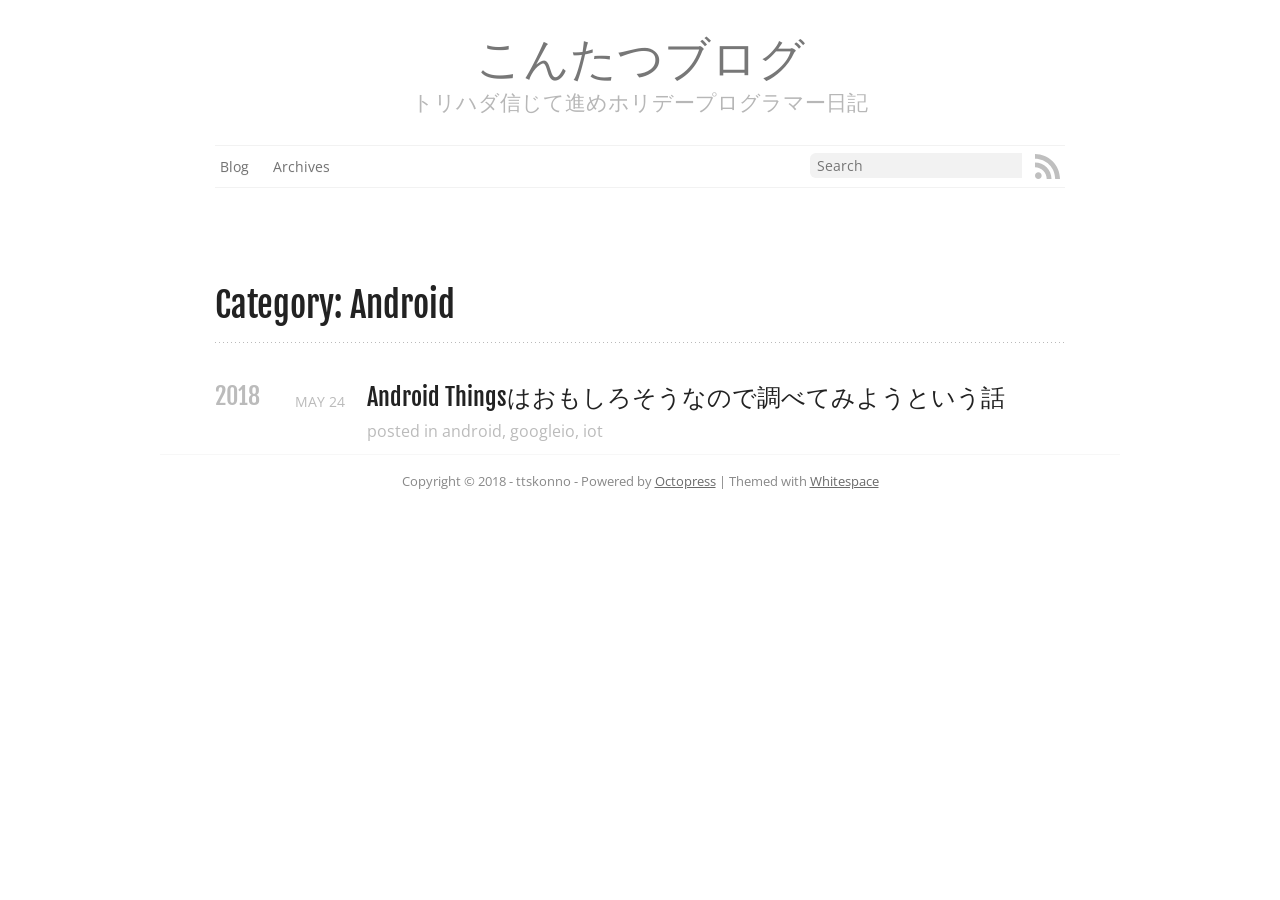
<file: blog/categories/android/index.html>
<!DOCTYPE html>
<!--[if IEMobile 7 ]><html class="no-js iem7"><![endif]-->
<!--[if lt IE 9]><html class="no-js lte-ie8"><![endif]-->
<!--[if (gt IE 8)|(gt IEMobile 7)|!(IEMobile)|!(IE)]><!--><html class="no-js" lang="en"><!--<![endif]-->
<head>
  <meta charset="utf-8">
  <title>Category: Android - こんたつブログ</title>
  <meta name="author" content="ttskonno">

  
  <meta name="description" content="Category: android">
  

  <!-- http://t.co/dKP3o1e -->
  <meta name="HandheldFriendly" content="True">
  <meta name="MobileOptimized" content="320">
  <meta name="viewport" content="width=device-width, initial-scale=1">

  
  <link rel="canonical" href="http://ttskonno.github.io/blog/categories/android">
  <link href="/favicon.png" rel="icon">
  <link href="/stylesheets/screen.css" media="screen, projection" rel="stylesheet" type="text/css">
  <link href="/atom.xml" rel="alternate" title="こんたつブログ" type="application/atom+xml">
  <script src="/javascripts/modernizr-2.0.js"></script>
  <script src="//ajax.googleapis.com/ajax/libs/jquery/1.9.1/jquery.min.js"></script>
  <script>!window.jQuery && document.write(unescape('%3Cscript src="/javascripts/libs/jquery.min.js"%3E%3C/script%3E'))</script>
  <script src="/javascripts/octopress.js" type="text/javascript"></script>
  <!--Fonts from Google"s Web font directory at http://google.com/webfonts -->
<link href="//fonts.googleapis.com/css?family=PT+Serif:regular,italic,bold,bolditalic" rel="stylesheet" type="text/css">
<link href="//fonts.googleapis.com/css?family=Open+Sans" rel="stylesheet" type="text/css">
<link href="//fonts.googleapis.com/css?family=Fjalla+One" rel="stylesheet" type="text/css">
<!--- MathJax Configuration -->
<script type="text/javascript" src="//cdn.mathjax.org/mathjax/latest/MathJax.js?config=TeX-AMS-MML_HTMLorMML"></script>
  

</head>

<body   class="collapse-sidebar sidebar-footer" >
  <header role="banner"><hgroup>
  <h1><a href="/">こんたつブログ</a></h1>
  
    <h2>トリハダ信じて進めホリデープログラマー日記</h2>
  
</hgroup>

</header>
  <nav role="navigation"><ul class="subscribe" data-subscription="rss">
  <li><a href="/atom.xml" rel="subscribe-rss" title="subscribe via RSS" target="_blank"><svg version="1.1" xmlns="http://www.w3.org/2000/svg" xmlns:xlink="http://www.w3.org/1999/xlink" width="25" height="25" viewbox="0 0 100 100"><path class="social" d="M 13.310204,73.332654 C 5.967347,73.332654 0,79.322448 0,86.621428 c 0,7.338776 5.967347,13.262246 13.310204,13.262246 7.370408,0 13.328572,-5.92245 13.328572,-13.262246 0,-7.29898 -5.958164,-13.288774 -13.328572,-13.288774 z M 0.01530612,33.978572 V 53.143878 C 12.493878,53.143878 24.229592,58.02347 33.068368,66.865306 41.894898,75.685714 46.767346,87.47449 46.767346,100 h 19.25 C 66.017346,63.592858 36.4,33.979592 0.01530612,33.978572 l 0,0 z M 0.03877552,0 V 19.17449 C 44.54796,19.17551 80.77551,55.437756 80.77551,100 H 100 C 100,44.87653 55.15102,0 0.03877552,0 z"></path></svg></a></li>
  
</ul>
  
  
  
  
  
  
  
  
  
  
    
      <form action="https://www.google.com/search" method="get">
        <fieldset role="search">
          <input type="hidden" name="sitesearch" value="ttskonno.github.io" />
    
          <input class="search" type="text" name="q" results="0" placeholder="Search"/>
        </fieldset>
      </form>
  
<ul class="main-navigation">
  <li><a href="/">Blog</a></li>
  <li><a href="/blog/archives">Archives</a></li>
</ul>

</nav>
  <div id="main">
    <div id="content">
      <div>
<article role="article">
  
  <header>
    <h1 class="entry-title">Category: Android</h1>
    
  </header>
  
  <div id="blog-archives" class="category">



  
  <h2>2018</h2>

<article>
  
<h1><a href="/blog/2018/05/24/android-of-things/">Android Thingsはおもしろそうなので調べてみようという話</a></h1>
<time datetime="2018-05-24T13:15:34+09:00" pubdate><span class='month'>May</span> <span class='day'>24</span> <span class='year'>2018</span></time>

<footer>
  <span class="categories">posted in <a class='category' href='/blog/categories/android/'>android</a>, <a class='category' href='/blog/categories/googleio/'>googleio</a>, <a class='category' href='/blog/categories/iot/'>iot</a></span>
</footer>


</article>

</div>

  
</article>


</div>

<aside class="sidebar">
  
    
  
</aside>


    </div>
  </div>
  <footer role="contentinfo"><p>
  Copyright &copy; 2018 - ttskonno -
  <span class="credit">Powered by <a href="http://octopress.org">Octopress</a> | Themed with <a href="https://github.com/lucaslew/whitespace">Whitespace</a></span>
</p>

</footer>
  










  <script type="text/javascript">
    (function(){
      var twitterWidgets = document.createElement('script');
      twitterWidgets.type = 'text/javascript';
      twitterWidgets.async = true;
      twitterWidgets.src = '//platform.twitter.com/widgets.js';
      document.getElementsByTagName('head')[0].appendChild(twitterWidgets);
    })();
  </script>





</body>
</html>
</file>
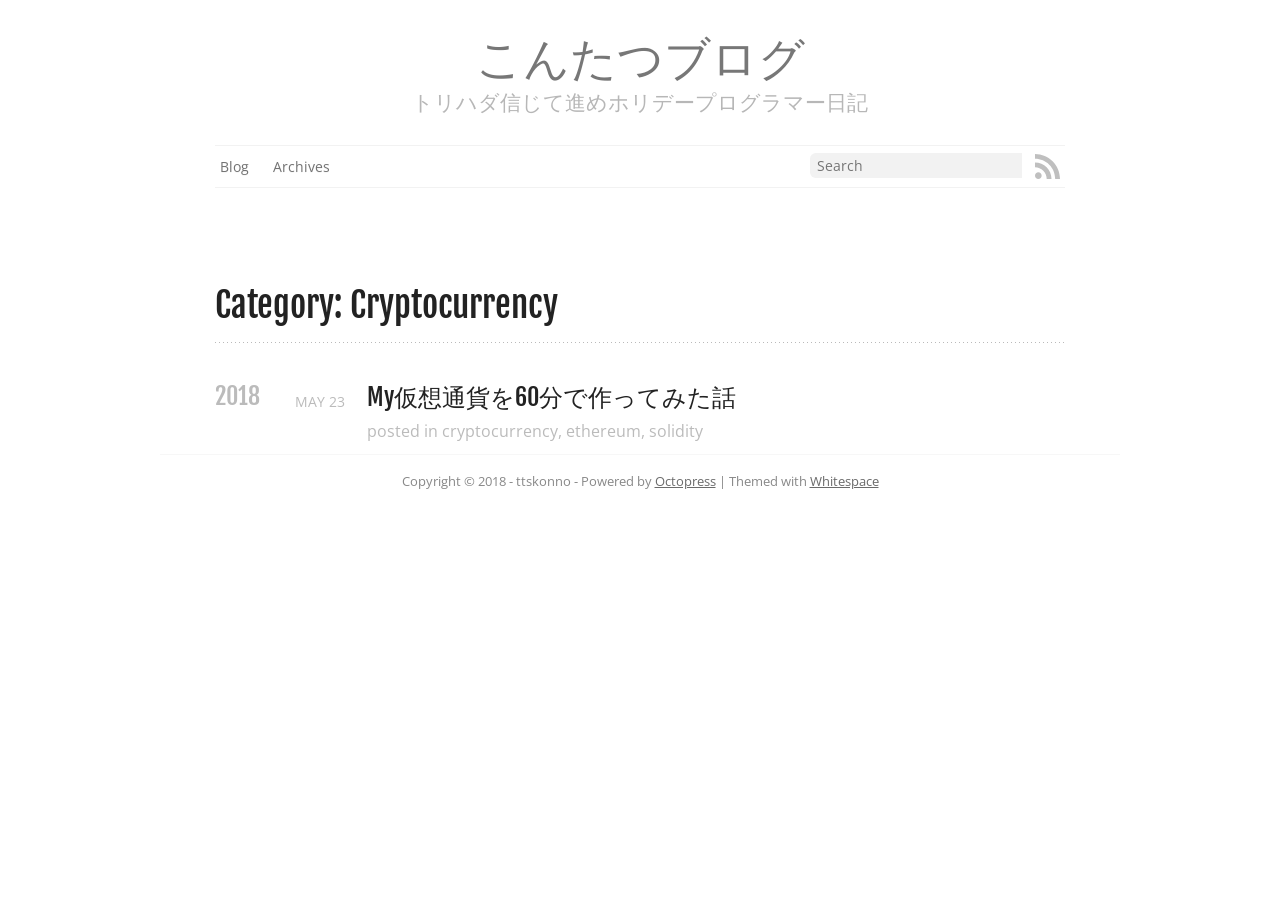
<file: blog/categories/cryptocurrency/index.html>
<!DOCTYPE html>
<!--[if IEMobile 7 ]><html class="no-js iem7"><![endif]-->
<!--[if lt IE 9]><html class="no-js lte-ie8"><![endif]-->
<!--[if (gt IE 8)|(gt IEMobile 7)|!(IEMobile)|!(IE)]><!--><html class="no-js" lang="en"><!--<![endif]-->
<head>
  <meta charset="utf-8">
  <title>Category: Cryptocurrency - こんたつブログ</title>
  <meta name="author" content="ttskonno">

  
  <meta name="description" content="Category: cryptocurrency">
  

  <!-- http://t.co/dKP3o1e -->
  <meta name="HandheldFriendly" content="True">
  <meta name="MobileOptimized" content="320">
  <meta name="viewport" content="width=device-width, initial-scale=1">

  
  <link rel="canonical" href="http://ttskonno.github.io/blog/categories/cryptocurrency">
  <link href="/favicon.png" rel="icon">
  <link href="/stylesheets/screen.css" media="screen, projection" rel="stylesheet" type="text/css">
  <link href="/atom.xml" rel="alternate" title="こんたつブログ" type="application/atom+xml">
  <script src="/javascripts/modernizr-2.0.js"></script>
  <script src="//ajax.googleapis.com/ajax/libs/jquery/1.9.1/jquery.min.js"></script>
  <script>!window.jQuery && document.write(unescape('%3Cscript src="/javascripts/libs/jquery.min.js"%3E%3C/script%3E'))</script>
  <script src="/javascripts/octopress.js" type="text/javascript"></script>
  <!--Fonts from Google"s Web font directory at http://google.com/webfonts -->
<link href="//fonts.googleapis.com/css?family=PT+Serif:regular,italic,bold,bolditalic" rel="stylesheet" type="text/css">
<link href="//fonts.googleapis.com/css?family=Open+Sans" rel="stylesheet" type="text/css">
<link href="//fonts.googleapis.com/css?family=Fjalla+One" rel="stylesheet" type="text/css">
<!--- MathJax Configuration -->
<script type="text/javascript" src="//cdn.mathjax.org/mathjax/latest/MathJax.js?config=TeX-AMS-MML_HTMLorMML"></script>
  

</head>

<body   class="collapse-sidebar sidebar-footer" >
  <header role="banner"><hgroup>
  <h1><a href="/">こんたつブログ</a></h1>
  
    <h2>トリハダ信じて進めホリデープログラマー日記</h2>
  
</hgroup>

</header>
  <nav role="navigation"><ul class="subscribe" data-subscription="rss">
  <li><a href="/atom.xml" rel="subscribe-rss" title="subscribe via RSS" target="_blank"><svg version="1.1" xmlns="http://www.w3.org/2000/svg" xmlns:xlink="http://www.w3.org/1999/xlink" width="25" height="25" viewbox="0 0 100 100"><path class="social" d="M 13.310204,73.332654 C 5.967347,73.332654 0,79.322448 0,86.621428 c 0,7.338776 5.967347,13.262246 13.310204,13.262246 7.370408,0 13.328572,-5.92245 13.328572,-13.262246 0,-7.29898 -5.958164,-13.288774 -13.328572,-13.288774 z M 0.01530612,33.978572 V 53.143878 C 12.493878,53.143878 24.229592,58.02347 33.068368,66.865306 41.894898,75.685714 46.767346,87.47449 46.767346,100 h 19.25 C 66.017346,63.592858 36.4,33.979592 0.01530612,33.978572 l 0,0 z M 0.03877552,0 V 19.17449 C 44.54796,19.17551 80.77551,55.437756 80.77551,100 H 100 C 100,44.87653 55.15102,0 0.03877552,0 z"></path></svg></a></li>
  
</ul>
  
  
  
  
  
  
  
  
  
  
    
      <form action="https://www.google.com/search" method="get">
        <fieldset role="search">
          <input type="hidden" name="sitesearch" value="ttskonno.github.io" />
    
          <input class="search" type="text" name="q" results="0" placeholder="Search"/>
        </fieldset>
      </form>
  
<ul class="main-navigation">
  <li><a href="/">Blog</a></li>
  <li><a href="/blog/archives">Archives</a></li>
</ul>

</nav>
  <div id="main">
    <div id="content">
      <div>
<article role="article">
  
  <header>
    <h1 class="entry-title">Category: Cryptocurrency</h1>
    
  </header>
  
  <div id="blog-archives" class="category">



  
  <h2>2018</h2>

<article>
  
<h1><a href="/blog/2018/05/23/mycryptocurrency/">My仮想通貨を60分で作ってみた話</a></h1>
<time datetime="2018-05-23T19:53:57+09:00" pubdate><span class='month'>May</span> <span class='day'>23</span> <span class='year'>2018</span></time>

<footer>
  <span class="categories">posted in <a class='category' href='/blog/categories/cryptocurrency/'>cryptocurrency</a>, <a class='category' href='/blog/categories/ethereum/'>ethereum</a>, <a class='category' href='/blog/categories/solidity/'>solidity</a></span>
</footer>


</article>

</div>

  
</article>


</div>

<aside class="sidebar">
  
    
  
</aside>


    </div>
  </div>
  <footer role="contentinfo"><p>
  Copyright &copy; 2018 - ttskonno -
  <span class="credit">Powered by <a href="http://octopress.org">Octopress</a> | Themed with <a href="https://github.com/lucaslew/whitespace">Whitespace</a></span>
</p>

</footer>
  










  <script type="text/javascript">
    (function(){
      var twitterWidgets = document.createElement('script');
      twitterWidgets.type = 'text/javascript';
      twitterWidgets.async = true;
      twitterWidgets.src = '//platform.twitter.com/widgets.js';
      document.getElementsByTagName('head')[0].appendChild(twitterWidgets);
    })();
  </script>





</body>
</html>
</file>
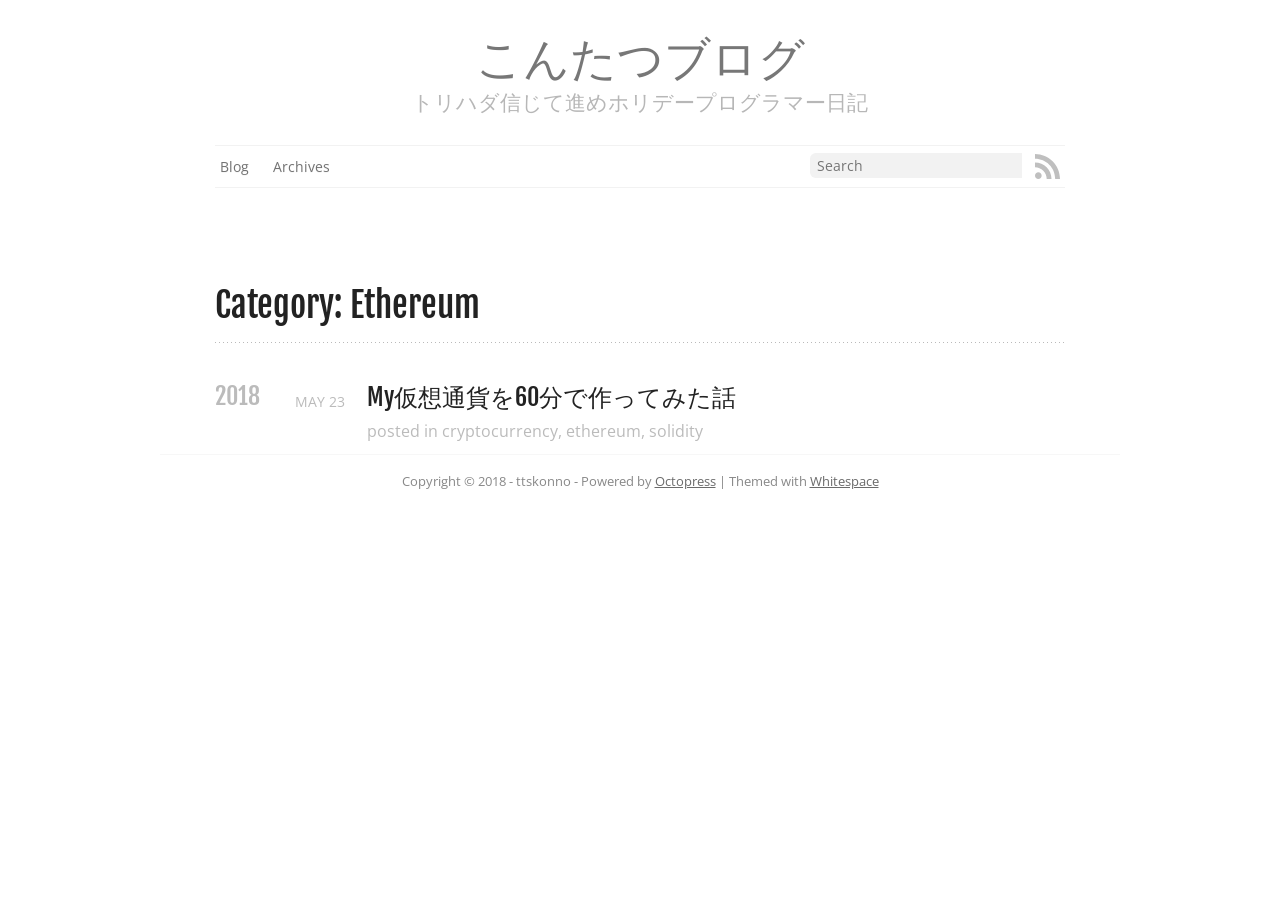
<file: blog/categories/ethereum/index.html>
<!DOCTYPE html>
<!--[if IEMobile 7 ]><html class="no-js iem7"><![endif]-->
<!--[if lt IE 9]><html class="no-js lte-ie8"><![endif]-->
<!--[if (gt IE 8)|(gt IEMobile 7)|!(IEMobile)|!(IE)]><!--><html class="no-js" lang="en"><!--<![endif]-->
<head>
  <meta charset="utf-8">
  <title>Category: Ethereum - こんたつブログ</title>
  <meta name="author" content="ttskonno">

  
  <meta name="description" content="Category: ethereum">
  

  <!-- http://t.co/dKP3o1e -->
  <meta name="HandheldFriendly" content="True">
  <meta name="MobileOptimized" content="320">
  <meta name="viewport" content="width=device-width, initial-scale=1">

  
  <link rel="canonical" href="http://ttskonno.github.io/blog/categories/ethereum">
  <link href="/favicon.png" rel="icon">
  <link href="/stylesheets/screen.css" media="screen, projection" rel="stylesheet" type="text/css">
  <link href="/atom.xml" rel="alternate" title="こんたつブログ" type="application/atom+xml">
  <script src="/javascripts/modernizr-2.0.js"></script>
  <script src="//ajax.googleapis.com/ajax/libs/jquery/1.9.1/jquery.min.js"></script>
  <script>!window.jQuery && document.write(unescape('%3Cscript src="/javascripts/libs/jquery.min.js"%3E%3C/script%3E'))</script>
  <script src="/javascripts/octopress.js" type="text/javascript"></script>
  <!--Fonts from Google"s Web font directory at http://google.com/webfonts -->
<link href="//fonts.googleapis.com/css?family=PT+Serif:regular,italic,bold,bolditalic" rel="stylesheet" type="text/css">
<link href="//fonts.googleapis.com/css?family=Open+Sans" rel="stylesheet" type="text/css">
<link href="//fonts.googleapis.com/css?family=Fjalla+One" rel="stylesheet" type="text/css">
<!--- MathJax Configuration -->
<script type="text/javascript" src="//cdn.mathjax.org/mathjax/latest/MathJax.js?config=TeX-AMS-MML_HTMLorMML"></script>
  

</head>

<body   class="collapse-sidebar sidebar-footer" >
  <header role="banner"><hgroup>
  <h1><a href="/">こんたつブログ</a></h1>
  
    <h2>トリハダ信じて進めホリデープログラマー日記</h2>
  
</hgroup>

</header>
  <nav role="navigation"><ul class="subscribe" data-subscription="rss">
  <li><a href="/atom.xml" rel="subscribe-rss" title="subscribe via RSS" target="_blank"><svg version="1.1" xmlns="http://www.w3.org/2000/svg" xmlns:xlink="http://www.w3.org/1999/xlink" width="25" height="25" viewbox="0 0 100 100"><path class="social" d="M 13.310204,73.332654 C 5.967347,73.332654 0,79.322448 0,86.621428 c 0,7.338776 5.967347,13.262246 13.310204,13.262246 7.370408,0 13.328572,-5.92245 13.328572,-13.262246 0,-7.29898 -5.958164,-13.288774 -13.328572,-13.288774 z M 0.01530612,33.978572 V 53.143878 C 12.493878,53.143878 24.229592,58.02347 33.068368,66.865306 41.894898,75.685714 46.767346,87.47449 46.767346,100 h 19.25 C 66.017346,63.592858 36.4,33.979592 0.01530612,33.978572 l 0,0 z M 0.03877552,0 V 19.17449 C 44.54796,19.17551 80.77551,55.437756 80.77551,100 H 100 C 100,44.87653 55.15102,0 0.03877552,0 z"></path></svg></a></li>
  
</ul>
  
  
  
  
  
  
  
  
  
  
    
      <form action="https://www.google.com/search" method="get">
        <fieldset role="search">
          <input type="hidden" name="sitesearch" value="ttskonno.github.io" />
    
          <input class="search" type="text" name="q" results="0" placeholder="Search"/>
        </fieldset>
      </form>
  
<ul class="main-navigation">
  <li><a href="/">Blog</a></li>
  <li><a href="/blog/archives">Archives</a></li>
</ul>

</nav>
  <div id="main">
    <div id="content">
      <div>
<article role="article">
  
  <header>
    <h1 class="entry-title">Category: Ethereum</h1>
    
  </header>
  
  <div id="blog-archives" class="category">



  
  <h2>2018</h2>

<article>
  
<h1><a href="/blog/2018/05/23/mycryptocurrency/">My仮想通貨を60分で作ってみた話</a></h1>
<time datetime="2018-05-23T19:53:57+09:00" pubdate><span class='month'>May</span> <span class='day'>23</span> <span class='year'>2018</span></time>

<footer>
  <span class="categories">posted in <a class='category' href='/blog/categories/cryptocurrency/'>cryptocurrency</a>, <a class='category' href='/blog/categories/ethereum/'>ethereum</a>, <a class='category' href='/blog/categories/solidity/'>solidity</a></span>
</footer>


</article>

</div>

  
</article>


</div>

<aside class="sidebar">
  
    
  
</aside>


    </div>
  </div>
  <footer role="contentinfo"><p>
  Copyright &copy; 2018 - ttskonno -
  <span class="credit">Powered by <a href="http://octopress.org">Octopress</a> | Themed with <a href="https://github.com/lucaslew/whitespace">Whitespace</a></span>
</p>

</footer>
  










  <script type="text/javascript">
    (function(){
      var twitterWidgets = document.createElement('script');
      twitterWidgets.type = 'text/javascript';
      twitterWidgets.async = true;
      twitterWidgets.src = '//platform.twitter.com/widgets.js';
      document.getElementsByTagName('head')[0].appendChild(twitterWidgets);
    })();
  </script>





</body>
</html>
</file>
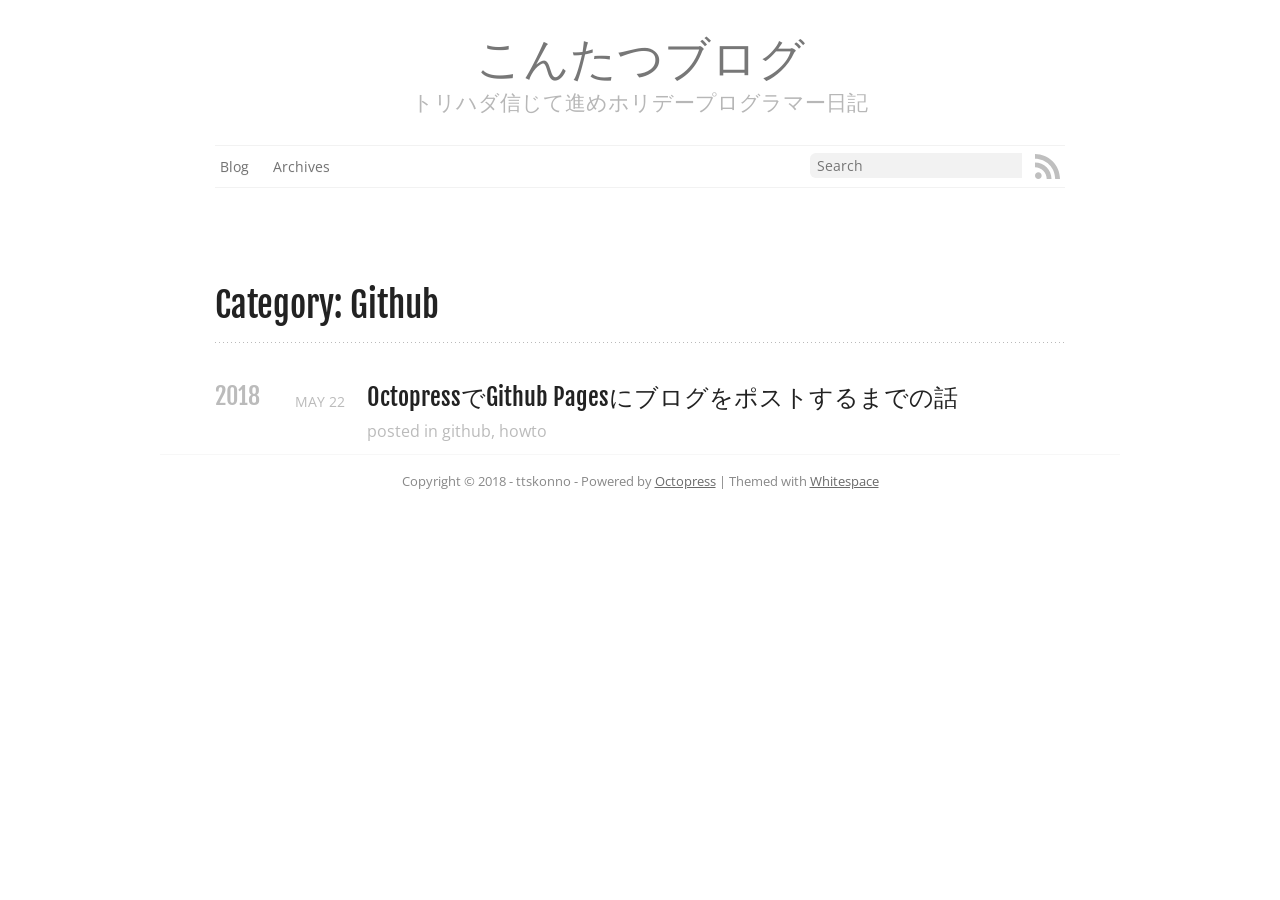
<file: blog/categories/github/index.html>
<!DOCTYPE html>
<!--[if IEMobile 7 ]><html class="no-js iem7"><![endif]-->
<!--[if lt IE 9]><html class="no-js lte-ie8"><![endif]-->
<!--[if (gt IE 8)|(gt IEMobile 7)|!(IEMobile)|!(IE)]><!--><html class="no-js" lang="en"><!--<![endif]-->
<head>
  <meta charset="utf-8">
  <title>Category: Github - こんたつブログ</title>
  <meta name="author" content="ttskonno">

  
  <meta name="description" content="Category: github">
  

  <!-- http://t.co/dKP3o1e -->
  <meta name="HandheldFriendly" content="True">
  <meta name="MobileOptimized" content="320">
  <meta name="viewport" content="width=device-width, initial-scale=1">

  
  <link rel="canonical" href="http://ttskonno.github.io/blog/categories/github">
  <link href="/favicon.png" rel="icon">
  <link href="/stylesheets/screen.css" media="screen, projection" rel="stylesheet" type="text/css">
  <link href="/atom.xml" rel="alternate" title="こんたつブログ" type="application/atom+xml">
  <script src="/javascripts/modernizr-2.0.js"></script>
  <script src="//ajax.googleapis.com/ajax/libs/jquery/1.9.1/jquery.min.js"></script>
  <script>!window.jQuery && document.write(unescape('%3Cscript src="/javascripts/libs/jquery.min.js"%3E%3C/script%3E'))</script>
  <script src="/javascripts/octopress.js" type="text/javascript"></script>
  <!--Fonts from Google"s Web font directory at http://google.com/webfonts -->
<link href="//fonts.googleapis.com/css?family=PT+Serif:regular,italic,bold,bolditalic" rel="stylesheet" type="text/css">
<link href="//fonts.googleapis.com/css?family=Open+Sans" rel="stylesheet" type="text/css">
<link href="//fonts.googleapis.com/css?family=Fjalla+One" rel="stylesheet" type="text/css">
<!--- MathJax Configuration -->
<script type="text/javascript" src="//cdn.mathjax.org/mathjax/latest/MathJax.js?config=TeX-AMS-MML_HTMLorMML"></script>
  

</head>

<body   class="collapse-sidebar sidebar-footer" >
  <header role="banner"><hgroup>
  <h1><a href="/">こんたつブログ</a></h1>
  
    <h2>トリハダ信じて進めホリデープログラマー日記</h2>
  
</hgroup>

</header>
  <nav role="navigation"><ul class="subscribe" data-subscription="rss">
  <li><a href="/atom.xml" rel="subscribe-rss" title="subscribe via RSS" target="_blank"><svg version="1.1" xmlns="http://www.w3.org/2000/svg" xmlns:xlink="http://www.w3.org/1999/xlink" width="25" height="25" viewbox="0 0 100 100"><path class="social" d="M 13.310204,73.332654 C 5.967347,73.332654 0,79.322448 0,86.621428 c 0,7.338776 5.967347,13.262246 13.310204,13.262246 7.370408,0 13.328572,-5.92245 13.328572,-13.262246 0,-7.29898 -5.958164,-13.288774 -13.328572,-13.288774 z M 0.01530612,33.978572 V 53.143878 C 12.493878,53.143878 24.229592,58.02347 33.068368,66.865306 41.894898,75.685714 46.767346,87.47449 46.767346,100 h 19.25 C 66.017346,63.592858 36.4,33.979592 0.01530612,33.978572 l 0,0 z M 0.03877552,0 V 19.17449 C 44.54796,19.17551 80.77551,55.437756 80.77551,100 H 100 C 100,44.87653 55.15102,0 0.03877552,0 z"></path></svg></a></li>
  
</ul>
  
  
  
  
  
  
  
  
  
  
    
      <form action="https://www.google.com/search" method="get">
        <fieldset role="search">
          <input type="hidden" name="sitesearch" value="ttskonno.github.io" />
    
          <input class="search" type="text" name="q" results="0" placeholder="Search"/>
        </fieldset>
      </form>
  
<ul class="main-navigation">
  <li><a href="/">Blog</a></li>
  <li><a href="/blog/archives">Archives</a></li>
</ul>

</nav>
  <div id="main">
    <div id="content">
      <div>
<article role="article">
  
  <header>
    <h1 class="entry-title">Category: Github</h1>
    
  </header>
  
  <div id="blog-archives" class="category">



  
  <h2>2018</h2>

<article>
  
<h1><a href="/blog/2018/05/22/test/">OctopressでGithub Pagesにブログをポストするまでの話</a></h1>
<time datetime="2018-05-22T14:05:03+09:00" pubdate><span class='month'>May</span> <span class='day'>22</span> <span class='year'>2018</span></time>

<footer>
  <span class="categories">posted in <a class='category' href='/blog/categories/github/'>github</a>, <a class='category' href='/blog/categories/howto/'>howto</a></span>
</footer>


</article>

</div>

  
</article>


</div>

<aside class="sidebar">
  
    
  
</aside>


    </div>
  </div>
  <footer role="contentinfo"><p>
  Copyright &copy; 2018 - ttskonno -
  <span class="credit">Powered by <a href="http://octopress.org">Octopress</a> | Themed with <a href="https://github.com/lucaslew/whitespace">Whitespace</a></span>
</p>

</footer>
  










  <script type="text/javascript">
    (function(){
      var twitterWidgets = document.createElement('script');
      twitterWidgets.type = 'text/javascript';
      twitterWidgets.async = true;
      twitterWidgets.src = '//platform.twitter.com/widgets.js';
      document.getElementsByTagName('head')[0].appendChild(twitterWidgets);
    })();
  </script>





</body>
</html>
</file>
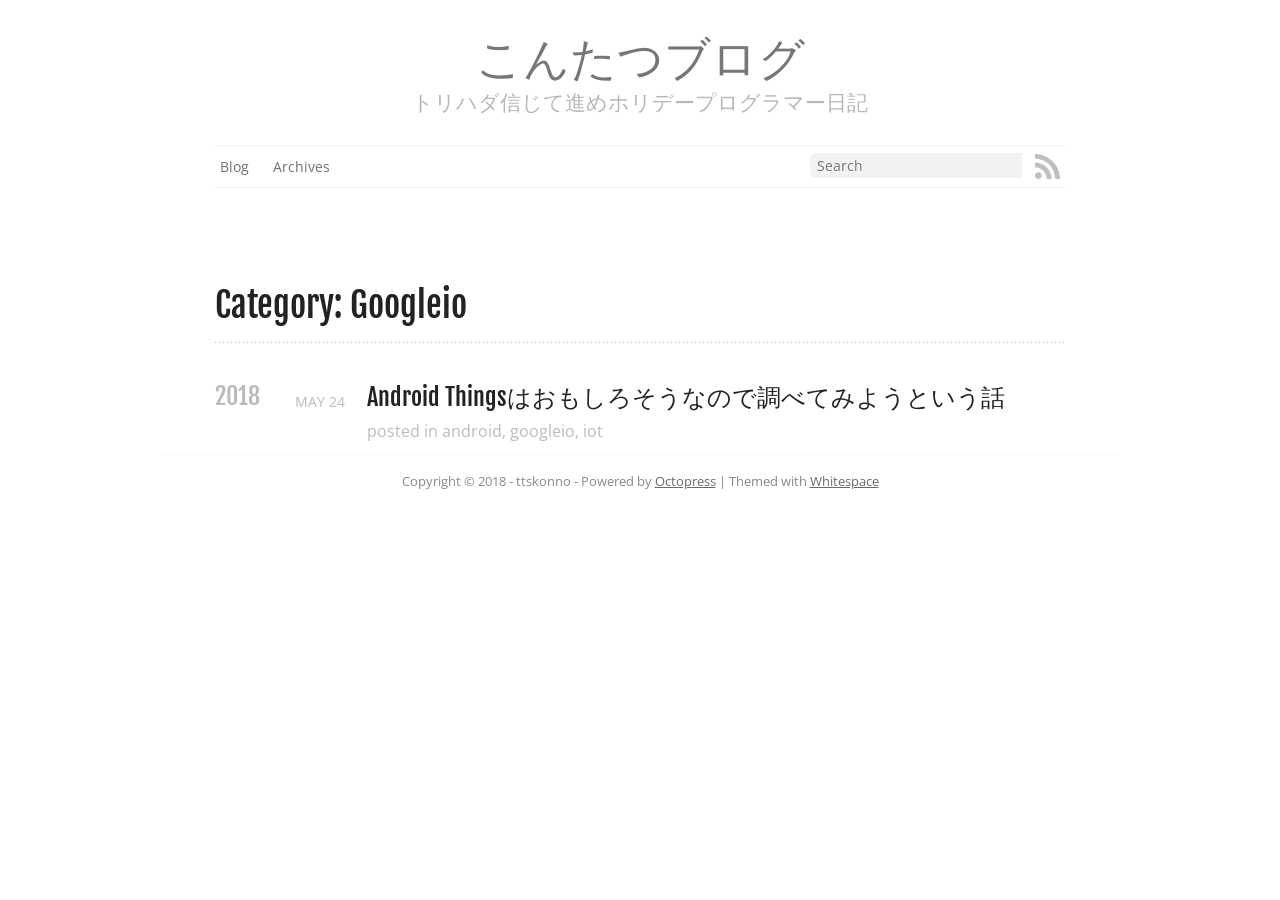
<file: blog/categories/googleio/index.html>
<!DOCTYPE html>
<!--[if IEMobile 7 ]><html class="no-js iem7"><![endif]-->
<!--[if lt IE 9]><html class="no-js lte-ie8"><![endif]-->
<!--[if (gt IE 8)|(gt IEMobile 7)|!(IEMobile)|!(IE)]><!--><html class="no-js" lang="en"><!--<![endif]-->
<head>
  <meta charset="utf-8">
  <title>Category: Googleio - こんたつブログ</title>
  <meta name="author" content="ttskonno">

  
  <meta name="description" content="Category: googleio">
  

  <!-- http://t.co/dKP3o1e -->
  <meta name="HandheldFriendly" content="True">
  <meta name="MobileOptimized" content="320">
  <meta name="viewport" content="width=device-width, initial-scale=1">

  
  <link rel="canonical" href="http://ttskonno.github.io/blog/categories/googleio">
  <link href="/favicon.png" rel="icon">
  <link href="/stylesheets/screen.css" media="screen, projection" rel="stylesheet" type="text/css">
  <link href="/atom.xml" rel="alternate" title="こんたつブログ" type="application/atom+xml">
  <script src="/javascripts/modernizr-2.0.js"></script>
  <script src="//ajax.googleapis.com/ajax/libs/jquery/1.9.1/jquery.min.js"></script>
  <script>!window.jQuery && document.write(unescape('%3Cscript src="/javascripts/libs/jquery.min.js"%3E%3C/script%3E'))</script>
  <script src="/javascripts/octopress.js" type="text/javascript"></script>
  <!--Fonts from Google"s Web font directory at http://google.com/webfonts -->
<link href="//fonts.googleapis.com/css?family=PT+Serif:regular,italic,bold,bolditalic" rel="stylesheet" type="text/css">
<link href="//fonts.googleapis.com/css?family=Open+Sans" rel="stylesheet" type="text/css">
<link href="//fonts.googleapis.com/css?family=Fjalla+One" rel="stylesheet" type="text/css">
<!--- MathJax Configuration -->
<script type="text/javascript" src="//cdn.mathjax.org/mathjax/latest/MathJax.js?config=TeX-AMS-MML_HTMLorMML"></script>
  

</head>

<body   class="collapse-sidebar sidebar-footer" >
  <header role="banner"><hgroup>
  <h1><a href="/">こんたつブログ</a></h1>
  
    <h2>トリハダ信じて進めホリデープログラマー日記</h2>
  
</hgroup>

</header>
  <nav role="navigation"><ul class="subscribe" data-subscription="rss">
  <li><a href="/atom.xml" rel="subscribe-rss" title="subscribe via RSS" target="_blank"><svg version="1.1" xmlns="http://www.w3.org/2000/svg" xmlns:xlink="http://www.w3.org/1999/xlink" width="25" height="25" viewbox="0 0 100 100"><path class="social" d="M 13.310204,73.332654 C 5.967347,73.332654 0,79.322448 0,86.621428 c 0,7.338776 5.967347,13.262246 13.310204,13.262246 7.370408,0 13.328572,-5.92245 13.328572,-13.262246 0,-7.29898 -5.958164,-13.288774 -13.328572,-13.288774 z M 0.01530612,33.978572 V 53.143878 C 12.493878,53.143878 24.229592,58.02347 33.068368,66.865306 41.894898,75.685714 46.767346,87.47449 46.767346,100 h 19.25 C 66.017346,63.592858 36.4,33.979592 0.01530612,33.978572 l 0,0 z M 0.03877552,0 V 19.17449 C 44.54796,19.17551 80.77551,55.437756 80.77551,100 H 100 C 100,44.87653 55.15102,0 0.03877552,0 z"></path></svg></a></li>
  
</ul>
  
  
  
  
  
  
  
  
  
  
    
      <form action="https://www.google.com/search" method="get">
        <fieldset role="search">
          <input type="hidden" name="sitesearch" value="ttskonno.github.io" />
    
          <input class="search" type="text" name="q" results="0" placeholder="Search"/>
        </fieldset>
      </form>
  
<ul class="main-navigation">
  <li><a href="/">Blog</a></li>
  <li><a href="/blog/archives">Archives</a></li>
</ul>

</nav>
  <div id="main">
    <div id="content">
      <div>
<article role="article">
  
  <header>
    <h1 class="entry-title">Category: Googleio</h1>
    
  </header>
  
  <div id="blog-archives" class="category">



  
  <h2>2018</h2>

<article>
  
<h1><a href="/blog/2018/05/24/android-of-things/">Android Thingsはおもしろそうなので調べてみようという話</a></h1>
<time datetime="2018-05-24T13:15:34+09:00" pubdate><span class='month'>May</span> <span class='day'>24</span> <span class='year'>2018</span></time>

<footer>
  <span class="categories">posted in <a class='category' href='/blog/categories/android/'>android</a>, <a class='category' href='/blog/categories/googleio/'>googleio</a>, <a class='category' href='/blog/categories/iot/'>iot</a></span>
</footer>


</article>

</div>

  
</article>


</div>

<aside class="sidebar">
  
    
  
</aside>


    </div>
  </div>
  <footer role="contentinfo"><p>
  Copyright &copy; 2018 - ttskonno -
  <span class="credit">Powered by <a href="http://octopress.org">Octopress</a> | Themed with <a href="https://github.com/lucaslew/whitespace">Whitespace</a></span>
</p>

</footer>
  










  <script type="text/javascript">
    (function(){
      var twitterWidgets = document.createElement('script');
      twitterWidgets.type = 'text/javascript';
      twitterWidgets.async = true;
      twitterWidgets.src = '//platform.twitter.com/widgets.js';
      document.getElementsByTagName('head')[0].appendChild(twitterWidgets);
    })();
  </script>





</body>
</html>
</file>
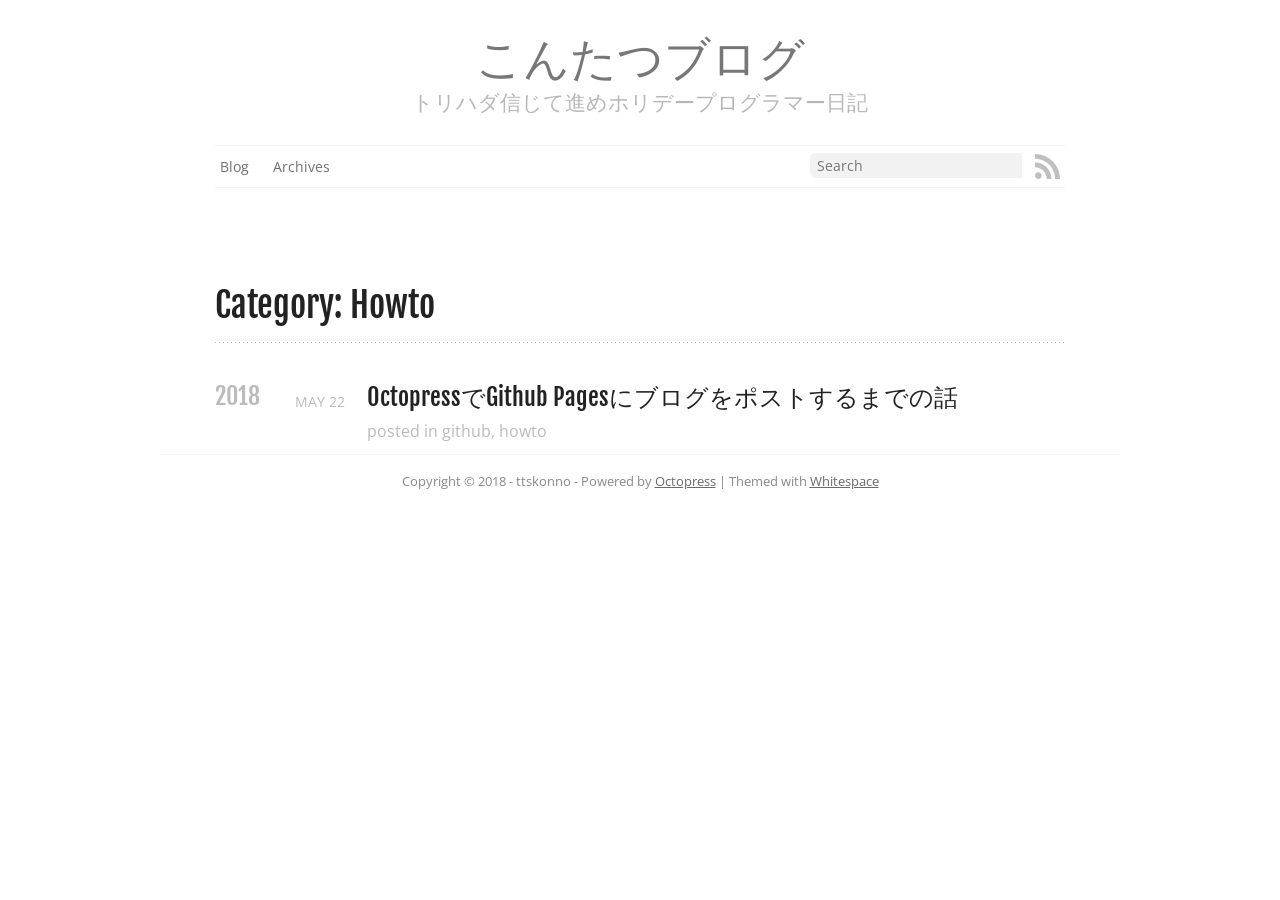
<file: blog/categories/howto/index.html>
<!DOCTYPE html>
<!--[if IEMobile 7 ]><html class="no-js iem7"><![endif]-->
<!--[if lt IE 9]><html class="no-js lte-ie8"><![endif]-->
<!--[if (gt IE 8)|(gt IEMobile 7)|!(IEMobile)|!(IE)]><!--><html class="no-js" lang="en"><!--<![endif]-->
<head>
  <meta charset="utf-8">
  <title>Category: Howto - こんたつブログ</title>
  <meta name="author" content="ttskonno">

  
  <meta name="description" content="Category: howto">
  

  <!-- http://t.co/dKP3o1e -->
  <meta name="HandheldFriendly" content="True">
  <meta name="MobileOptimized" content="320">
  <meta name="viewport" content="width=device-width, initial-scale=1">

  
  <link rel="canonical" href="http://ttskonno.github.io/blog/categories/howto">
  <link href="/favicon.png" rel="icon">
  <link href="/stylesheets/screen.css" media="screen, projection" rel="stylesheet" type="text/css">
  <link href="/atom.xml" rel="alternate" title="こんたつブログ" type="application/atom+xml">
  <script src="/javascripts/modernizr-2.0.js"></script>
  <script src="//ajax.googleapis.com/ajax/libs/jquery/1.9.1/jquery.min.js"></script>
  <script>!window.jQuery && document.write(unescape('%3Cscript src="/javascripts/libs/jquery.min.js"%3E%3C/script%3E'))</script>
  <script src="/javascripts/octopress.js" type="text/javascript"></script>
  <!--Fonts from Google"s Web font directory at http://google.com/webfonts -->
<link href="//fonts.googleapis.com/css?family=PT+Serif:regular,italic,bold,bolditalic" rel="stylesheet" type="text/css">
<link href="//fonts.googleapis.com/css?family=Open+Sans" rel="stylesheet" type="text/css">
<link href="//fonts.googleapis.com/css?family=Fjalla+One" rel="stylesheet" type="text/css">
<!--- MathJax Configuration -->
<script type="text/javascript" src="//cdn.mathjax.org/mathjax/latest/MathJax.js?config=TeX-AMS-MML_HTMLorMML"></script>
  

</head>

<body   class="collapse-sidebar sidebar-footer" >
  <header role="banner"><hgroup>
  <h1><a href="/">こんたつブログ</a></h1>
  
    <h2>トリハダ信じて進めホリデープログラマー日記</h2>
  
</hgroup>

</header>
  <nav role="navigation"><ul class="subscribe" data-subscription="rss">
  <li><a href="/atom.xml" rel="subscribe-rss" title="subscribe via RSS" target="_blank"><svg version="1.1" xmlns="http://www.w3.org/2000/svg" xmlns:xlink="http://www.w3.org/1999/xlink" width="25" height="25" viewbox="0 0 100 100"><path class="social" d="M 13.310204,73.332654 C 5.967347,73.332654 0,79.322448 0,86.621428 c 0,7.338776 5.967347,13.262246 13.310204,13.262246 7.370408,0 13.328572,-5.92245 13.328572,-13.262246 0,-7.29898 -5.958164,-13.288774 -13.328572,-13.288774 z M 0.01530612,33.978572 V 53.143878 C 12.493878,53.143878 24.229592,58.02347 33.068368,66.865306 41.894898,75.685714 46.767346,87.47449 46.767346,100 h 19.25 C 66.017346,63.592858 36.4,33.979592 0.01530612,33.978572 l 0,0 z M 0.03877552,0 V 19.17449 C 44.54796,19.17551 80.77551,55.437756 80.77551,100 H 100 C 100,44.87653 55.15102,0 0.03877552,0 z"></path></svg></a></li>
  
</ul>
  
  
  
  
  
  
  
  
  
  
    
      <form action="https://www.google.com/search" method="get">
        <fieldset role="search">
          <input type="hidden" name="sitesearch" value="ttskonno.github.io" />
    
          <input class="search" type="text" name="q" results="0" placeholder="Search"/>
        </fieldset>
      </form>
  
<ul class="main-navigation">
  <li><a href="/">Blog</a></li>
  <li><a href="/blog/archives">Archives</a></li>
</ul>

</nav>
  <div id="main">
    <div id="content">
      <div>
<article role="article">
  
  <header>
    <h1 class="entry-title">Category: Howto</h1>
    
  </header>
  
  <div id="blog-archives" class="category">



  
  <h2>2018</h2>

<article>
  
<h1><a href="/blog/2018/05/22/test/">OctopressでGithub Pagesにブログをポストするまでの話</a></h1>
<time datetime="2018-05-22T14:05:03+09:00" pubdate><span class='month'>May</span> <span class='day'>22</span> <span class='year'>2018</span></time>

<footer>
  <span class="categories">posted in <a class='category' href='/blog/categories/github/'>github</a>, <a class='category' href='/blog/categories/howto/'>howto</a></span>
</footer>


</article>

</div>

  
</article>


</div>

<aside class="sidebar">
  
    
  
</aside>


    </div>
  </div>
  <footer role="contentinfo"><p>
  Copyright &copy; 2018 - ttskonno -
  <span class="credit">Powered by <a href="http://octopress.org">Octopress</a> | Themed with <a href="https://github.com/lucaslew/whitespace">Whitespace</a></span>
</p>

</footer>
  










  <script type="text/javascript">
    (function(){
      var twitterWidgets = document.createElement('script');
      twitterWidgets.type = 'text/javascript';
      twitterWidgets.async = true;
      twitterWidgets.src = '//platform.twitter.com/widgets.js';
      document.getElementsByTagName('head')[0].appendChild(twitterWidgets);
    })();
  </script>





</body>
</html>
</file>
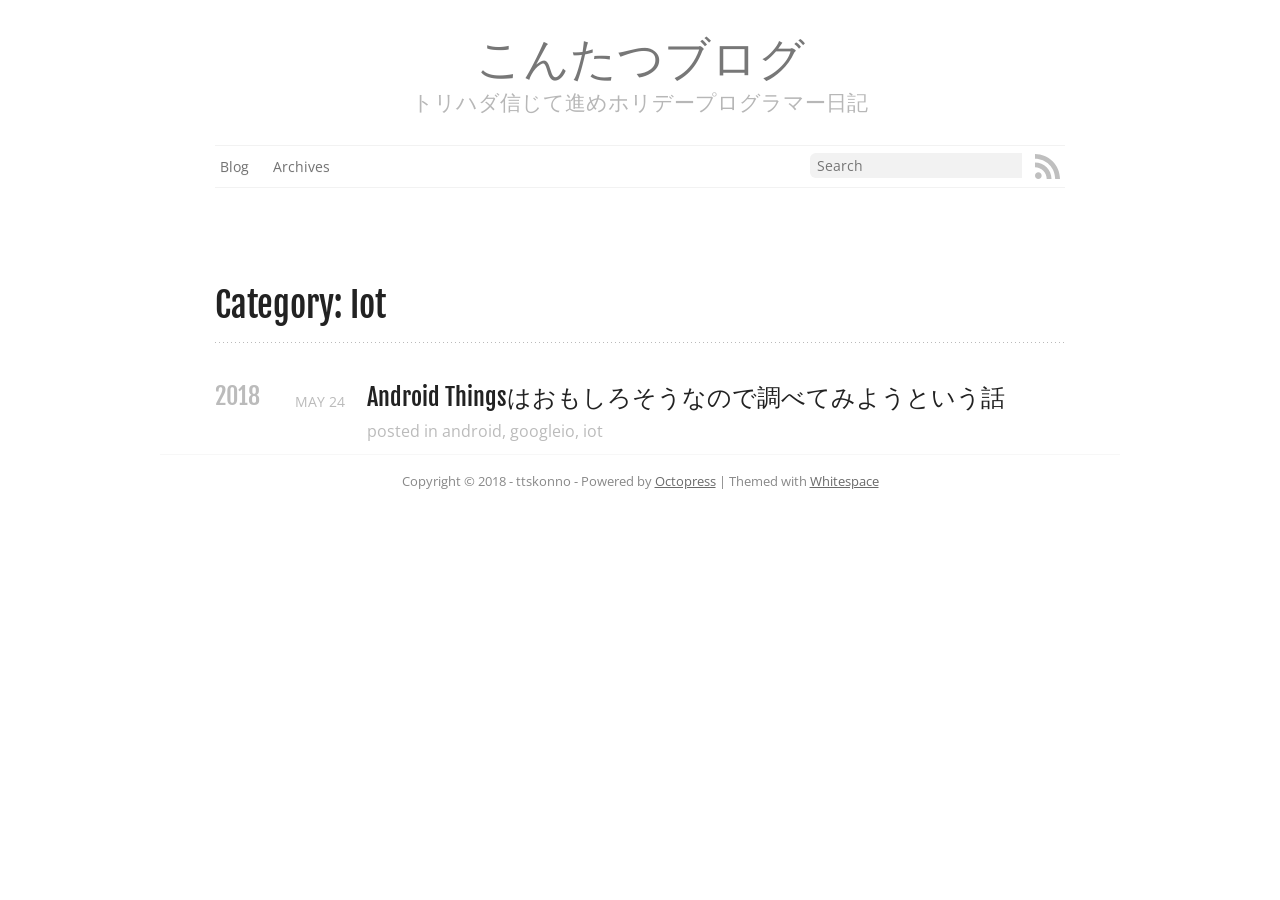
<file: blog/categories/iot/index.html>
<!DOCTYPE html>
<!--[if IEMobile 7 ]><html class="no-js iem7"><![endif]-->
<!--[if lt IE 9]><html class="no-js lte-ie8"><![endif]-->
<!--[if (gt IE 8)|(gt IEMobile 7)|!(IEMobile)|!(IE)]><!--><html class="no-js" lang="en"><!--<![endif]-->
<head>
  <meta charset="utf-8">
  <title>Category: Iot - こんたつブログ</title>
  <meta name="author" content="ttskonno">

  
  <meta name="description" content="Category: iot">
  

  <!-- http://t.co/dKP3o1e -->
  <meta name="HandheldFriendly" content="True">
  <meta name="MobileOptimized" content="320">
  <meta name="viewport" content="width=device-width, initial-scale=1">

  
  <link rel="canonical" href="http://ttskonno.github.io/blog/categories/iot">
  <link href="/favicon.png" rel="icon">
  <link href="/stylesheets/screen.css" media="screen, projection" rel="stylesheet" type="text/css">
  <link href="/atom.xml" rel="alternate" title="こんたつブログ" type="application/atom+xml">
  <script src="/javascripts/modernizr-2.0.js"></script>
  <script src="//ajax.googleapis.com/ajax/libs/jquery/1.9.1/jquery.min.js"></script>
  <script>!window.jQuery && document.write(unescape('%3Cscript src="/javascripts/libs/jquery.min.js"%3E%3C/script%3E'))</script>
  <script src="/javascripts/octopress.js" type="text/javascript"></script>
  <!--Fonts from Google"s Web font directory at http://google.com/webfonts -->
<link href="//fonts.googleapis.com/css?family=PT+Serif:regular,italic,bold,bolditalic" rel="stylesheet" type="text/css">
<link href="//fonts.googleapis.com/css?family=Open+Sans" rel="stylesheet" type="text/css">
<link href="//fonts.googleapis.com/css?family=Fjalla+One" rel="stylesheet" type="text/css">
<!--- MathJax Configuration -->
<script type="text/javascript" src="//cdn.mathjax.org/mathjax/latest/MathJax.js?config=TeX-AMS-MML_HTMLorMML"></script>
  

</head>

<body   class="collapse-sidebar sidebar-footer" >
  <header role="banner"><hgroup>
  <h1><a href="/">こんたつブログ</a></h1>
  
    <h2>トリハダ信じて進めホリデープログラマー日記</h2>
  
</hgroup>

</header>
  <nav role="navigation"><ul class="subscribe" data-subscription="rss">
  <li><a href="/atom.xml" rel="subscribe-rss" title="subscribe via RSS" target="_blank"><svg version="1.1" xmlns="http://www.w3.org/2000/svg" xmlns:xlink="http://www.w3.org/1999/xlink" width="25" height="25" viewbox="0 0 100 100"><path class="social" d="M 13.310204,73.332654 C 5.967347,73.332654 0,79.322448 0,86.621428 c 0,7.338776 5.967347,13.262246 13.310204,13.262246 7.370408,0 13.328572,-5.92245 13.328572,-13.262246 0,-7.29898 -5.958164,-13.288774 -13.328572,-13.288774 z M 0.01530612,33.978572 V 53.143878 C 12.493878,53.143878 24.229592,58.02347 33.068368,66.865306 41.894898,75.685714 46.767346,87.47449 46.767346,100 h 19.25 C 66.017346,63.592858 36.4,33.979592 0.01530612,33.978572 l 0,0 z M 0.03877552,0 V 19.17449 C 44.54796,19.17551 80.77551,55.437756 80.77551,100 H 100 C 100,44.87653 55.15102,0 0.03877552,0 z"></path></svg></a></li>
  
</ul>
  
  
  
  
  
  
  
  
  
  
    
      <form action="https://www.google.com/search" method="get">
        <fieldset role="search">
          <input type="hidden" name="sitesearch" value="ttskonno.github.io" />
    
          <input class="search" type="text" name="q" results="0" placeholder="Search"/>
        </fieldset>
      </form>
  
<ul class="main-navigation">
  <li><a href="/">Blog</a></li>
  <li><a href="/blog/archives">Archives</a></li>
</ul>

</nav>
  <div id="main">
    <div id="content">
      <div>
<article role="article">
  
  <header>
    <h1 class="entry-title">Category: Iot</h1>
    
  </header>
  
  <div id="blog-archives" class="category">



  
  <h2>2018</h2>

<article>
  
<h1><a href="/blog/2018/05/24/android-of-things/">Android Thingsはおもしろそうなので調べてみようという話</a></h1>
<time datetime="2018-05-24T13:15:34+09:00" pubdate><span class='month'>May</span> <span class='day'>24</span> <span class='year'>2018</span></time>

<footer>
  <span class="categories">posted in <a class='category' href='/blog/categories/android/'>android</a>, <a class='category' href='/blog/categories/googleio/'>googleio</a>, <a class='category' href='/blog/categories/iot/'>iot</a></span>
</footer>


</article>

</div>

  
</article>


</div>

<aside class="sidebar">
  
    
  
</aside>


    </div>
  </div>
  <footer role="contentinfo"><p>
  Copyright &copy; 2018 - ttskonno -
  <span class="credit">Powered by <a href="http://octopress.org">Octopress</a> | Themed with <a href="https://github.com/lucaslew/whitespace">Whitespace</a></span>
</p>

</footer>
  










  <script type="text/javascript">
    (function(){
      var twitterWidgets = document.createElement('script');
      twitterWidgets.type = 'text/javascript';
      twitterWidgets.async = true;
      twitterWidgets.src = '//platform.twitter.com/widgets.js';
      document.getElementsByTagName('head')[0].appendChild(twitterWidgets);
    })();
  </script>





</body>
</html>
</file>
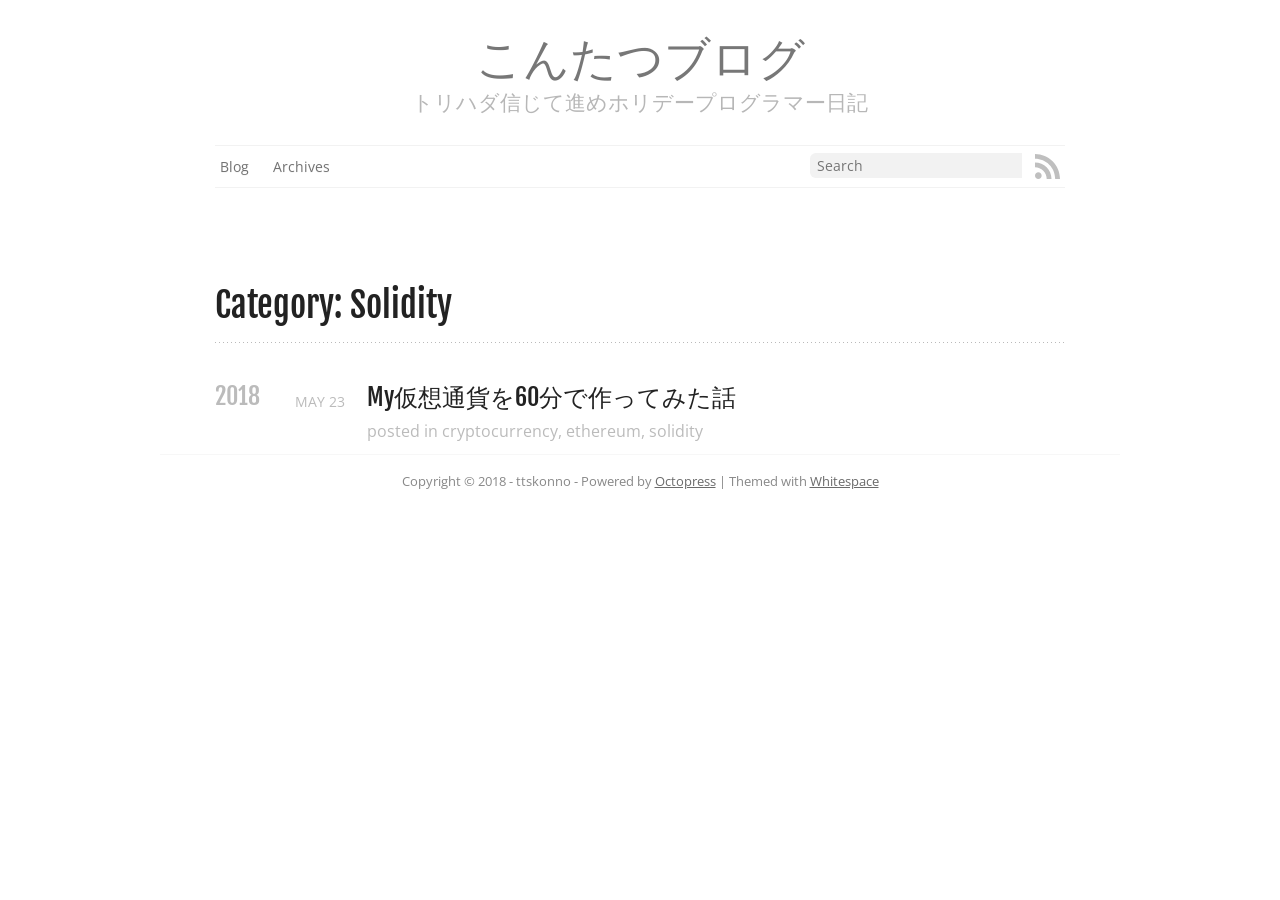
<file: blog/categories/solidity/index.html>
<!DOCTYPE html>
<!--[if IEMobile 7 ]><html class="no-js iem7"><![endif]-->
<!--[if lt IE 9]><html class="no-js lte-ie8"><![endif]-->
<!--[if (gt IE 8)|(gt IEMobile 7)|!(IEMobile)|!(IE)]><!--><html class="no-js" lang="en"><!--<![endif]-->
<head>
  <meta charset="utf-8">
  <title>Category: Solidity - こんたつブログ</title>
  <meta name="author" content="ttskonno">

  
  <meta name="description" content="Category: solidity">
  

  <!-- http://t.co/dKP3o1e -->
  <meta name="HandheldFriendly" content="True">
  <meta name="MobileOptimized" content="320">
  <meta name="viewport" content="width=device-width, initial-scale=1">

  
  <link rel="canonical" href="http://ttskonno.github.io/blog/categories/solidity">
  <link href="/favicon.png" rel="icon">
  <link href="/stylesheets/screen.css" media="screen, projection" rel="stylesheet" type="text/css">
  <link href="/atom.xml" rel="alternate" title="こんたつブログ" type="application/atom+xml">
  <script src="/javascripts/modernizr-2.0.js"></script>
  <script src="//ajax.googleapis.com/ajax/libs/jquery/1.9.1/jquery.min.js"></script>
  <script>!window.jQuery && document.write(unescape('%3Cscript src="/javascripts/libs/jquery.min.js"%3E%3C/script%3E'))</script>
  <script src="/javascripts/octopress.js" type="text/javascript"></script>
  <!--Fonts from Google"s Web font directory at http://google.com/webfonts -->
<link href="//fonts.googleapis.com/css?family=PT+Serif:regular,italic,bold,bolditalic" rel="stylesheet" type="text/css">
<link href="//fonts.googleapis.com/css?family=Open+Sans" rel="stylesheet" type="text/css">
<link href="//fonts.googleapis.com/css?family=Fjalla+One" rel="stylesheet" type="text/css">
<!--- MathJax Configuration -->
<script type="text/javascript" src="//cdn.mathjax.org/mathjax/latest/MathJax.js?config=TeX-AMS-MML_HTMLorMML"></script>
  

</head>

<body   class="collapse-sidebar sidebar-footer" >
  <header role="banner"><hgroup>
  <h1><a href="/">こんたつブログ</a></h1>
  
    <h2>トリハダ信じて進めホリデープログラマー日記</h2>
  
</hgroup>

</header>
  <nav role="navigation"><ul class="subscribe" data-subscription="rss">
  <li><a href="/atom.xml" rel="subscribe-rss" title="subscribe via RSS" target="_blank"><svg version="1.1" xmlns="http://www.w3.org/2000/svg" xmlns:xlink="http://www.w3.org/1999/xlink" width="25" height="25" viewbox="0 0 100 100"><path class="social" d="M 13.310204,73.332654 C 5.967347,73.332654 0,79.322448 0,86.621428 c 0,7.338776 5.967347,13.262246 13.310204,13.262246 7.370408,0 13.328572,-5.92245 13.328572,-13.262246 0,-7.29898 -5.958164,-13.288774 -13.328572,-13.288774 z M 0.01530612,33.978572 V 53.143878 C 12.493878,53.143878 24.229592,58.02347 33.068368,66.865306 41.894898,75.685714 46.767346,87.47449 46.767346,100 h 19.25 C 66.017346,63.592858 36.4,33.979592 0.01530612,33.978572 l 0,0 z M 0.03877552,0 V 19.17449 C 44.54796,19.17551 80.77551,55.437756 80.77551,100 H 100 C 100,44.87653 55.15102,0 0.03877552,0 z"></path></svg></a></li>
  
</ul>
  
  
  
  
  
  
  
  
  
  
    
      <form action="https://www.google.com/search" method="get">
        <fieldset role="search">
          <input type="hidden" name="sitesearch" value="ttskonno.github.io" />
    
          <input class="search" type="text" name="q" results="0" placeholder="Search"/>
        </fieldset>
      </form>
  
<ul class="main-navigation">
  <li><a href="/">Blog</a></li>
  <li><a href="/blog/archives">Archives</a></li>
</ul>

</nav>
  <div id="main">
    <div id="content">
      <div>
<article role="article">
  
  <header>
    <h1 class="entry-title">Category: Solidity</h1>
    
  </header>
  
  <div id="blog-archives" class="category">



  
  <h2>2018</h2>

<article>
  
<h1><a href="/blog/2018/05/23/mycryptocurrency/">My仮想通貨を60分で作ってみた話</a></h1>
<time datetime="2018-05-23T19:53:57+09:00" pubdate><span class='month'>May</span> <span class='day'>23</span> <span class='year'>2018</span></time>

<footer>
  <span class="categories">posted in <a class='category' href='/blog/categories/cryptocurrency/'>cryptocurrency</a>, <a class='category' href='/blog/categories/ethereum/'>ethereum</a>, <a class='category' href='/blog/categories/solidity/'>solidity</a></span>
</footer>


</article>

</div>

  
</article>


</div>

<aside class="sidebar">
  
    
  
</aside>


    </div>
  </div>
  <footer role="contentinfo"><p>
  Copyright &copy; 2018 - ttskonno -
  <span class="credit">Powered by <a href="http://octopress.org">Octopress</a> | Themed with <a href="https://github.com/lucaslew/whitespace">Whitespace</a></span>
</p>

</footer>
  










  <script type="text/javascript">
    (function(){
      var twitterWidgets = document.createElement('script');
      twitterWidgets.type = 'text/javascript';
      twitterWidgets.async = true;
      twitterWidgets.src = '//platform.twitter.com/widgets.js';
      document.getElementsByTagName('head')[0].appendChild(twitterWidgets);
    })();
  </script>





</body>
</html>
</file>
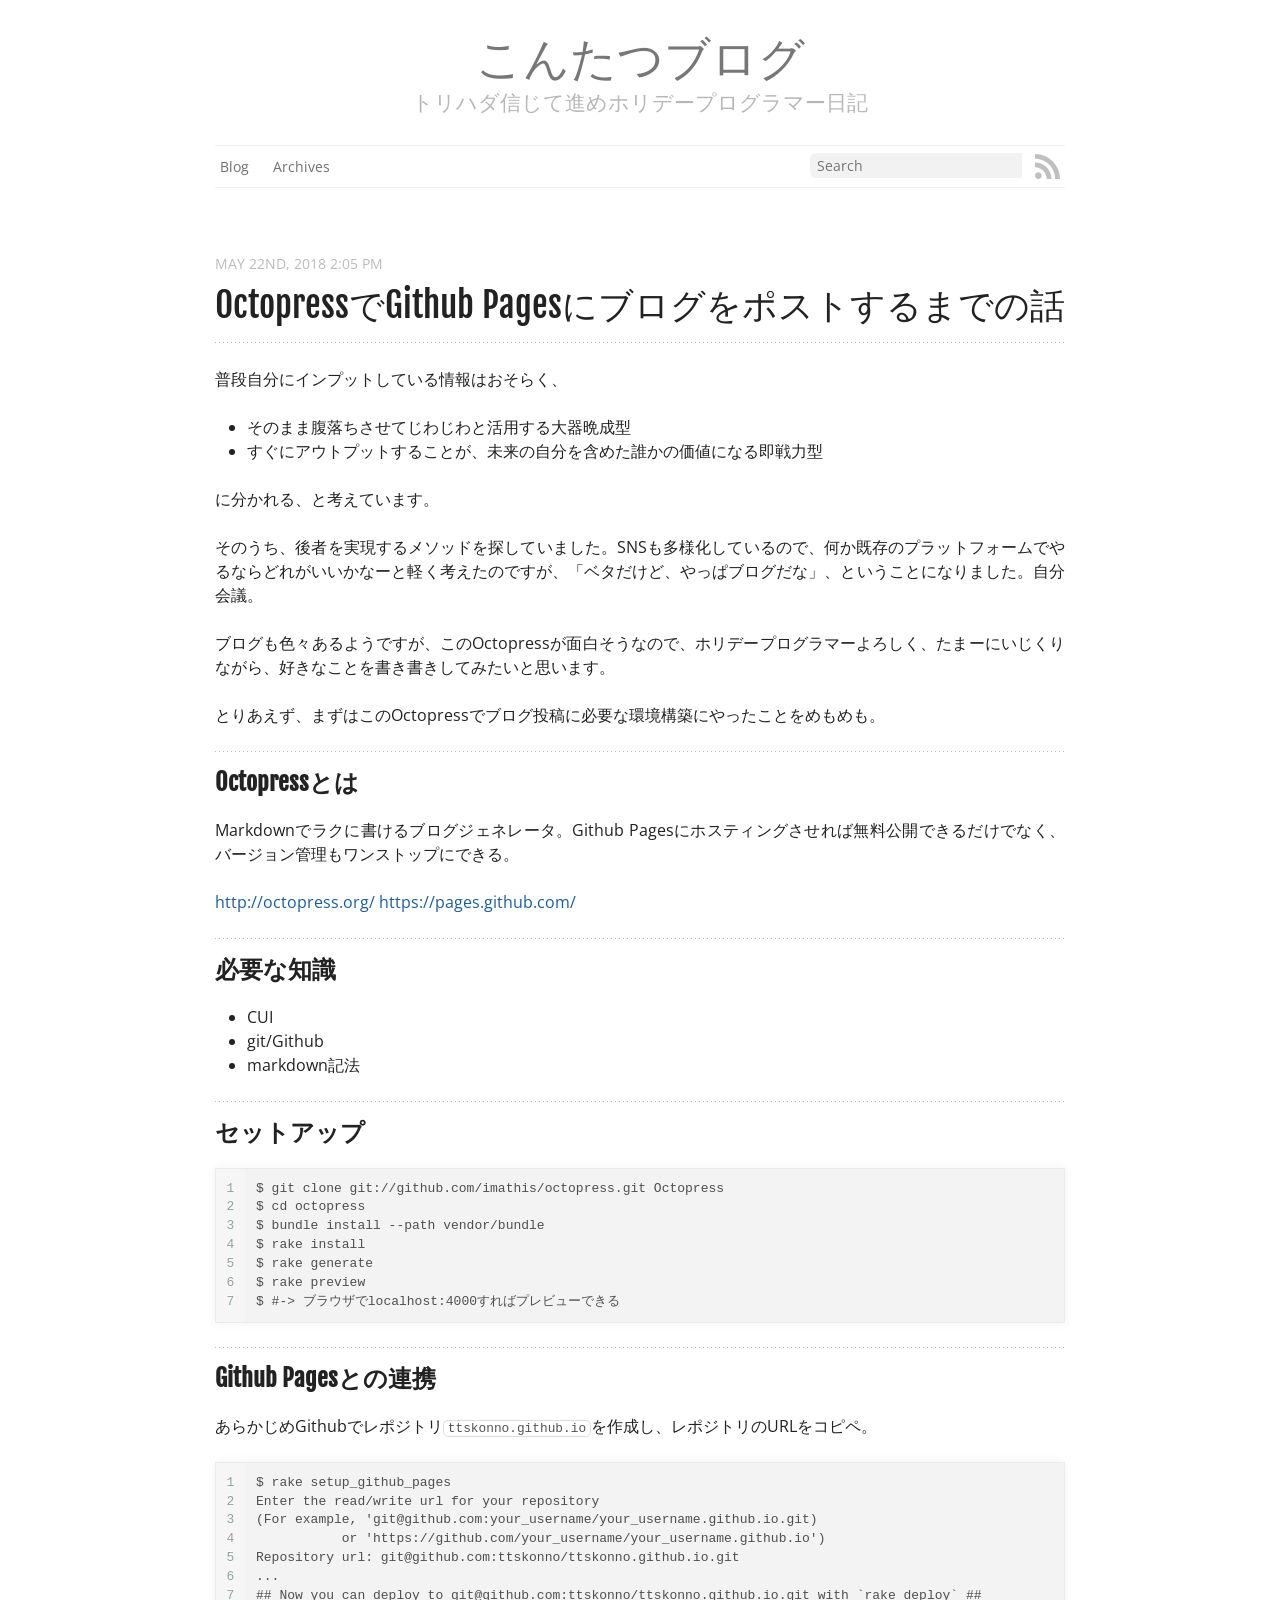
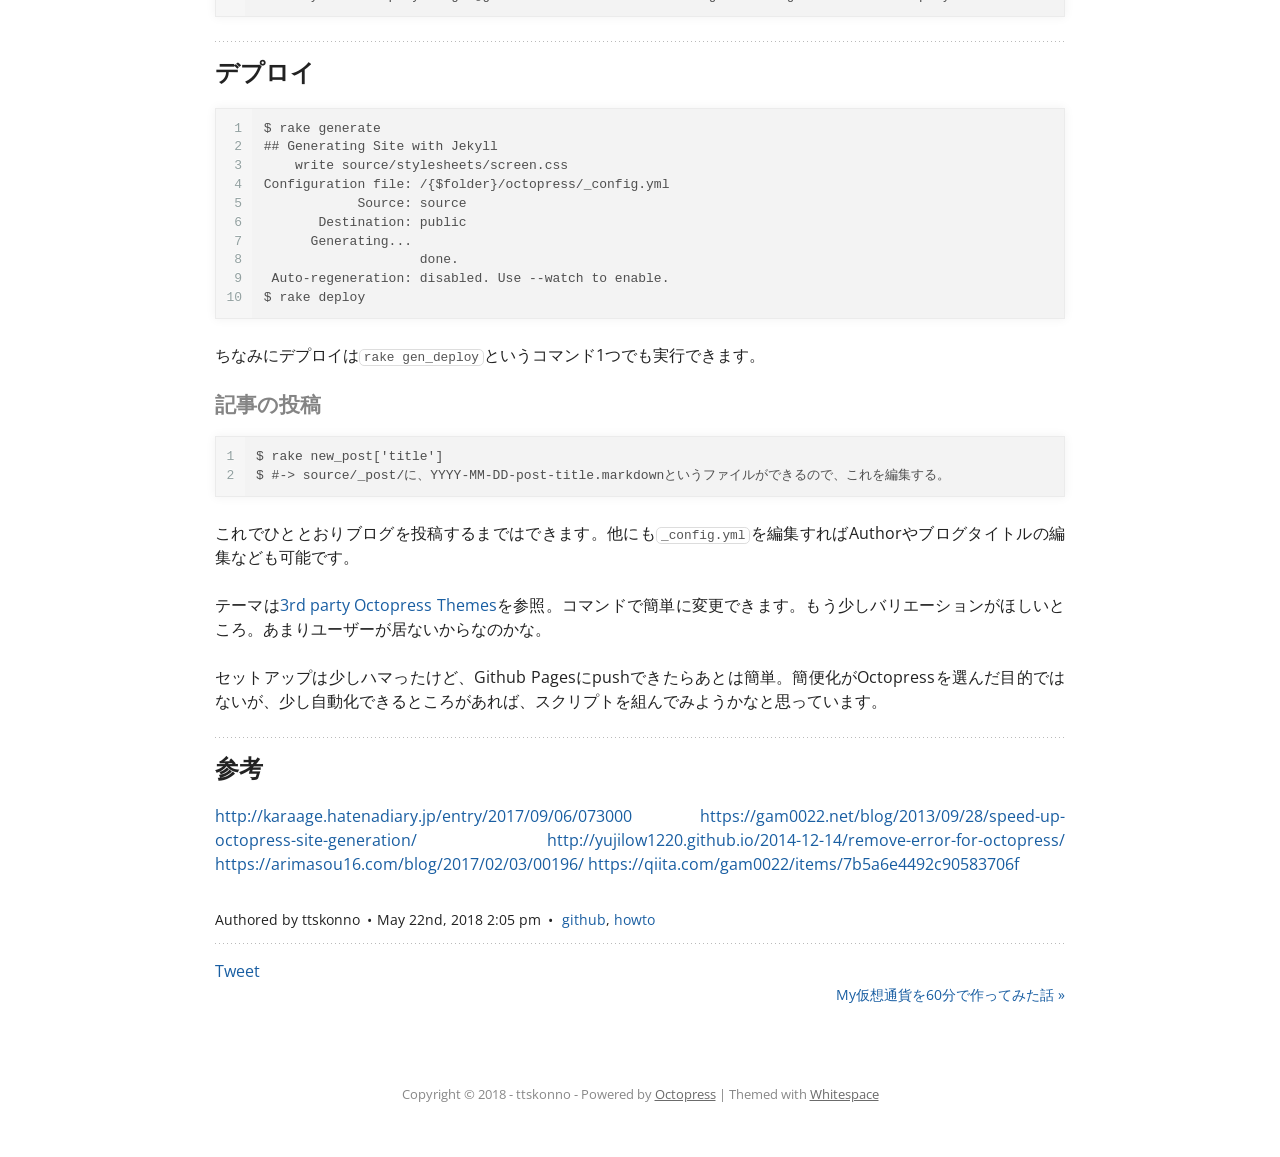
<file: blog/2018/05/22/test/index.html>
<!DOCTYPE html>
<!--[if IEMobile 7 ]><html class="no-js iem7"><![endif]-->
<!--[if lt IE 9]><html class="no-js lte-ie8"><![endif]-->
<!--[if (gt IE 8)|(gt IEMobile 7)|!(IEMobile)|!(IE)]><!--><html class="no-js" lang="en"><!--<![endif]-->
<head>
  <meta charset="utf-8">
  <title>OctopressでGithub Pagesにブログをポストするまでの話 - こんたつブログ</title>
  <meta name="author" content="ttskonno">

  
  <meta name="description" content="普段自分にインプットしている情報はおそらく、 そのまま腹落ちさせてじわじわと活用する大器晩成型
すぐにアウトプットすることが、未来の自分を含めた誰かの価値になる即戦力型 に分かれる、と考えています。 そのうち、後者を実現するメソッドを探していました。SNSも多様化しているので、 &hellip;">
  

  <!-- http://t.co/dKP3o1e -->
  <meta name="HandheldFriendly" content="True">
  <meta name="MobileOptimized" content="320">
  <meta name="viewport" content="width=device-width, initial-scale=1">

  
  <link rel="canonical" href="http://ttskonno.github.io/blog/2018/05/22/test">
  <link href="/favicon.png" rel="icon">
  <link href="/stylesheets/screen.css" media="screen, projection" rel="stylesheet" type="text/css">
  <link href="/atom.xml" rel="alternate" title="こんたつブログ" type="application/atom+xml">
  <script src="/javascripts/modernizr-2.0.js"></script>
  <script src="//ajax.googleapis.com/ajax/libs/jquery/1.9.1/jquery.min.js"></script>
  <script>!window.jQuery && document.write(unescape('%3Cscript src="/javascripts/libs/jquery.min.js"%3E%3C/script%3E'))</script>
  <script src="/javascripts/octopress.js" type="text/javascript"></script>
  <!--Fonts from Google"s Web font directory at http://google.com/webfonts -->
<link href="//fonts.googleapis.com/css?family=PT+Serif:regular,italic,bold,bolditalic" rel="stylesheet" type="text/css">
<link href="//fonts.googleapis.com/css?family=Open+Sans" rel="stylesheet" type="text/css">
<link href="//fonts.googleapis.com/css?family=Fjalla+One" rel="stylesheet" type="text/css">
<!--- MathJax Configuration -->
<script type="text/javascript" src="//cdn.mathjax.org/mathjax/latest/MathJax.js?config=TeX-AMS-MML_HTMLorMML"></script>
  

</head>

<body   class="collapse-sidebar sidebar-footer" >
  <header role="banner"><hgroup>
  <h1><a href="/">こんたつブログ</a></h1>
  
    <h2>トリハダ信じて進めホリデープログラマー日記</h2>
  
</hgroup>

</header>
  <nav role="navigation"><ul class="subscribe" data-subscription="rss">
  <li><a href="/atom.xml" rel="subscribe-rss" title="subscribe via RSS" target="_blank"><svg version="1.1" xmlns="http://www.w3.org/2000/svg" xmlns:xlink="http://www.w3.org/1999/xlink" width="25" height="25" viewbox="0 0 100 100"><path class="social" d="M 13.310204,73.332654 C 5.967347,73.332654 0,79.322448 0,86.621428 c 0,7.338776 5.967347,13.262246 13.310204,13.262246 7.370408,0 13.328572,-5.92245 13.328572,-13.262246 0,-7.29898 -5.958164,-13.288774 -13.328572,-13.288774 z M 0.01530612,33.978572 V 53.143878 C 12.493878,53.143878 24.229592,58.02347 33.068368,66.865306 41.894898,75.685714 46.767346,87.47449 46.767346,100 h 19.25 C 66.017346,63.592858 36.4,33.979592 0.01530612,33.978572 l 0,0 z M 0.03877552,0 V 19.17449 C 44.54796,19.17551 80.77551,55.437756 80.77551,100 H 100 C 100,44.87653 55.15102,0 0.03877552,0 z"></path></svg></a></li>
  
</ul>
  
  
  
  
  
  
  
  
  
  
    
      <form action="https://www.google.com/search" method="get">
        <fieldset role="search">
          <input type="hidden" name="sitesearch" value="ttskonno.github.io" />
    
          <input class="search" type="text" name="q" results="0" placeholder="Search"/>
        </fieldset>
      </form>
  
<ul class="main-navigation">
  <li><a href="/">Blog</a></li>
  <li><a href="/blog/archives">Archives</a></li>
</ul>

</nav>
  <div id="main">
    <div id="content">
      <div>
<article class="hentry" role="article">
  
  <header>
    
      
        <h1 class="entry-title">OctopressでGithub Pagesにブログをポストするまでの話</h1>
      
    
    
      <p class="meta">
        




<time class='entry-date' datetime='2018-05-22T14:05:03+09:00'><span class='date'><span class='date-month'>May</span> <span class='date-day'>22</span><span class='date-suffix'>nd</span>, <span class='date-year'>2018</span></span> <span class='time'>2:05 pm</span></time>
        
        
      </p>
    
  </header>


<div class="entry-content"><p>普段自分にインプットしている情報はおそらく、</p>

<ul>
<li>そのまま腹落ちさせてじわじわと活用する大器晩成型</li>
<li>すぐにアウトプットすることが、未来の自分を含めた誰かの価値になる即戦力型</li>
</ul>


<p>に分かれる、と考えています。</p>

<p>そのうち、後者を実現するメソッドを探していました。SNSも多様化しているので、何か既存のプラットフォームでやるならどれがいいかなーと軽く考えたのですが、「ベタだけど、やっぱブログだな」、ということになりました。自分会議。</p>

<p>ブログも色々あるようですが、このOctopressが面白そうなので、ホリデープログラマーよろしく、たまーにいじくりながら、好きなことを書き書きしてみたいと思います。</p>

<p>とりあえず、まずはこのOctopressでブログ投稿に必要な環境構築にやったことをめもめも。</p>

<h2>Octopressとは</h2>

<p>Markdownでラクに書けるブログジェネレータ。Github Pagesにホスティングさせれば無料公開できるだけでなく、バージョン管理もワンストップにできる。</p>

<p><a href="http://octopress.org/">http://octopress.org/</a>
<a href="https://pages.github.com/">https://pages.github.com/</a></p>

<h2>必要な知識</h2>

<ul>
<li>CUI</li>
<li>git/Github</li>
<li>markdown記法</li>
</ul>


<h2>セットアップ</h2>

<figure class='code'><div class="highlight"><table><tr><td class="gutter"><pre class="line-numbers"><span class='line-number'>1</span>
<span class='line-number'>2</span>
<span class='line-number'>3</span>
<span class='line-number'>4</span>
<span class='line-number'>5</span>
<span class='line-number'>6</span>
<span class='line-number'>7</span>
</pre></td><td class='code'><pre><code class=''><span class='line'>$ git clone git://github.com/imathis/octopress.git Octopress
</span><span class='line'>$ cd octopress
</span><span class='line'>$ bundle install --path vendor/bundle
</span><span class='line'>$ rake install
</span><span class='line'>$ rake generate
</span><span class='line'>$ rake preview
</span><span class='line'>$ #-&gt; ブラウザでlocalhost:4000すればプレビューできる
</span></code></pre></td></tr></table></div></figure>


<h2>Github Pagesとの連携</h2>

<p>あらかじめGithubでレポジトリ<code>ttskonno.github.io</code>を作成し、レポジトリのURLをコピペ。</p>

<figure class='code'><div class="highlight"><table><tr><td class="gutter"><pre class="line-numbers"><span class='line-number'>1</span>
<span class='line-number'>2</span>
<span class='line-number'>3</span>
<span class='line-number'>4</span>
<span class='line-number'>5</span>
<span class='line-number'>6</span>
<span class='line-number'>7</span>
</pre></td><td class='code'><pre><code class=''><span class='line'>$ rake setup_github_pages
</span><span class='line'>Enter the read/write url for your repository
</span><span class='line'>(For example, 'git@github.com:your_username/your_username.github.io.git)
</span><span class='line'>           or 'https://github.com/your_username/your_username.github.io')
</span><span class='line'>Repository url: git@github.com:ttskonno/ttskonno.github.io.git
</span><span class='line'>...
</span><span class='line'>## Now you can deploy to git@github.com:ttskonno/ttskonno.github.io.git with `rake deploy` ##
</span></code></pre></td></tr></table></div></figure>


<h2>デプロイ</h2>

<figure class='code'><div class="highlight"><table><tr><td class="gutter"><pre class="line-numbers"><span class='line-number'>1</span>
<span class='line-number'>2</span>
<span class='line-number'>3</span>
<span class='line-number'>4</span>
<span class='line-number'>5</span>
<span class='line-number'>6</span>
<span class='line-number'>7</span>
<span class='line-number'>8</span>
<span class='line-number'>9</span>
<span class='line-number'>10</span>
</pre></td><td class='code'><pre><code class=''><span class='line'>$ rake generate
</span><span class='line'>## Generating Site with Jekyll
</span><span class='line'>    write source/stylesheets/screen.css
</span><span class='line'>Configuration file: /{$folder}/octopress/_config.yml
</span><span class='line'>            Source: source
</span><span class='line'>       Destination: public
</span><span class='line'>      Generating...
</span><span class='line'>                    done.
</span><span class='line'> Auto-regeneration: disabled. Use --watch to enable.
</span><span class='line'>$ rake deploy
</span></code></pre></td></tr></table></div></figure>


<p>ちなみにデプロイは<code>rake gen_deploy</code>というコマンド1つでも実行できます。</p>

<h3>記事の投稿</h3>

<figure class='code'><div class="highlight"><table><tr><td class="gutter"><pre class="line-numbers"><span class='line-number'>1</span>
<span class='line-number'>2</span>
</pre></td><td class='code'><pre><code class=''><span class='line'>$ rake new_post['title']
</span><span class='line'>$ #-&gt; source/_post/に、YYYY-MM-DD-post-title.markdownというファイルができるので、これを編集する。
</span></code></pre></td></tr></table></div></figure>


<p>これでひととおりブログを投稿するまではできます。他にも<code>_config.yml</code>を編集すればAuthorやブログタイトルの編集なども可能です。</p>

<p>テーマは<a href="https://github.com/imathis/octopress/wiki/3rd-Party-Octopress-Themes">3rd party Octopress Themes</a>を参照。コマンドで簡単に変更できます。もう少しバリエーションがほしいところ。あまりユーザーが居ないからなのかな。</p>

<p>セットアップは少しハマったけど、Github Pagesにpushできたらあとは簡単。簡便化がOctopressを選んだ目的ではないが、少し自動化できるところがあれば、スクリプトを組んでみようかなと思っています。</p>

<h2>参考</h2>

<p><a href="http://karaage.hatenadiary.jp/entry/2017/09/06/073000">http://karaage.hatenadiary.jp/entry/2017/09/06/073000</a>
<a href="https://gam0022.net/blog/2013/09/28/speed-up-octopress-site-generation/">https://gam0022.net/blog/2013/09/28/speed-up-octopress-site-generation/</a>
<a href="http://yujilow1220.github.io/2014-12-14/remove-error-for-octopress/">http://yujilow1220.github.io/2014-12-14/remove-error-for-octopress/</a>
<a href="https://arimasou16.com/blog/2017/02/03/00196/">https://arimasou16.com/blog/2017/02/03/00196/</a>
<a href="https://qiita.com/gam0022/items/7b5a6e4492c90583706f">https://qiita.com/gam0022/items/7b5a6e4492c90583706f</a></p>
</div>


  <footer>
    <p class="meta">
      
  



  <span class="byline author vcard">Authored by <span class="fn">
  
    ttskonno
  
  </span></span>


      




<time class='entry-date' datetime='2018-05-22T14:05:03+09:00'><span class='date'><span class='date-month'>May</span> <span class='date-day'>22</span><span class='date-suffix'>nd</span>, <span class='date-year'>2018</span></span> <span class='time'>2:05 pm</span></time>
      
      

<span class="categories">
  
    <a class='category' href='/blog/categories/github/'>github</a>, <a class='category' href='/blog/categories/howto/'>howto</a>
  
</span>


    </p>
    
      <div class="sharing">
  
  <a href="//twitter.com/share" class="twitter-share-button" data-url="http://ttskonno.github.io/blog/2018/05/22/test/" data-via="" data-counturl="http://ttskonno.github.io/blog/2018/05/22/test/" >Tweet</a>
  
  
  
</div>

    
    <p class="meta">
      
      
        <a class="basic-alignment right" href="/blog/2018/05/23/mycryptocurrency/" title="Next Post: My仮想通貨を60分で作ってみた話">My仮想通貨を60分で作ってみた話 &raquo;</a>
      
    </p>
  </footer>
</article>


</div>

    </div>
  </div>
  <footer role="contentinfo"><p>
  Copyright &copy; 2018 - ttskonno -
  <span class="credit">Powered by <a href="http://octopress.org">Octopress</a> | Themed with <a href="https://github.com/lucaslew/whitespace">Whitespace</a></span>
</p>

</footer>
  










  <script type="text/javascript">
    (function(){
      var twitterWidgets = document.createElement('script');
      twitterWidgets.type = 'text/javascript';
      twitterWidgets.async = true;
      twitterWidgets.src = '//platform.twitter.com/widgets.js';
      document.getElementsByTagName('head')[0].appendChild(twitterWidgets);
    })();
  </script>





</body>
</html>
</file>
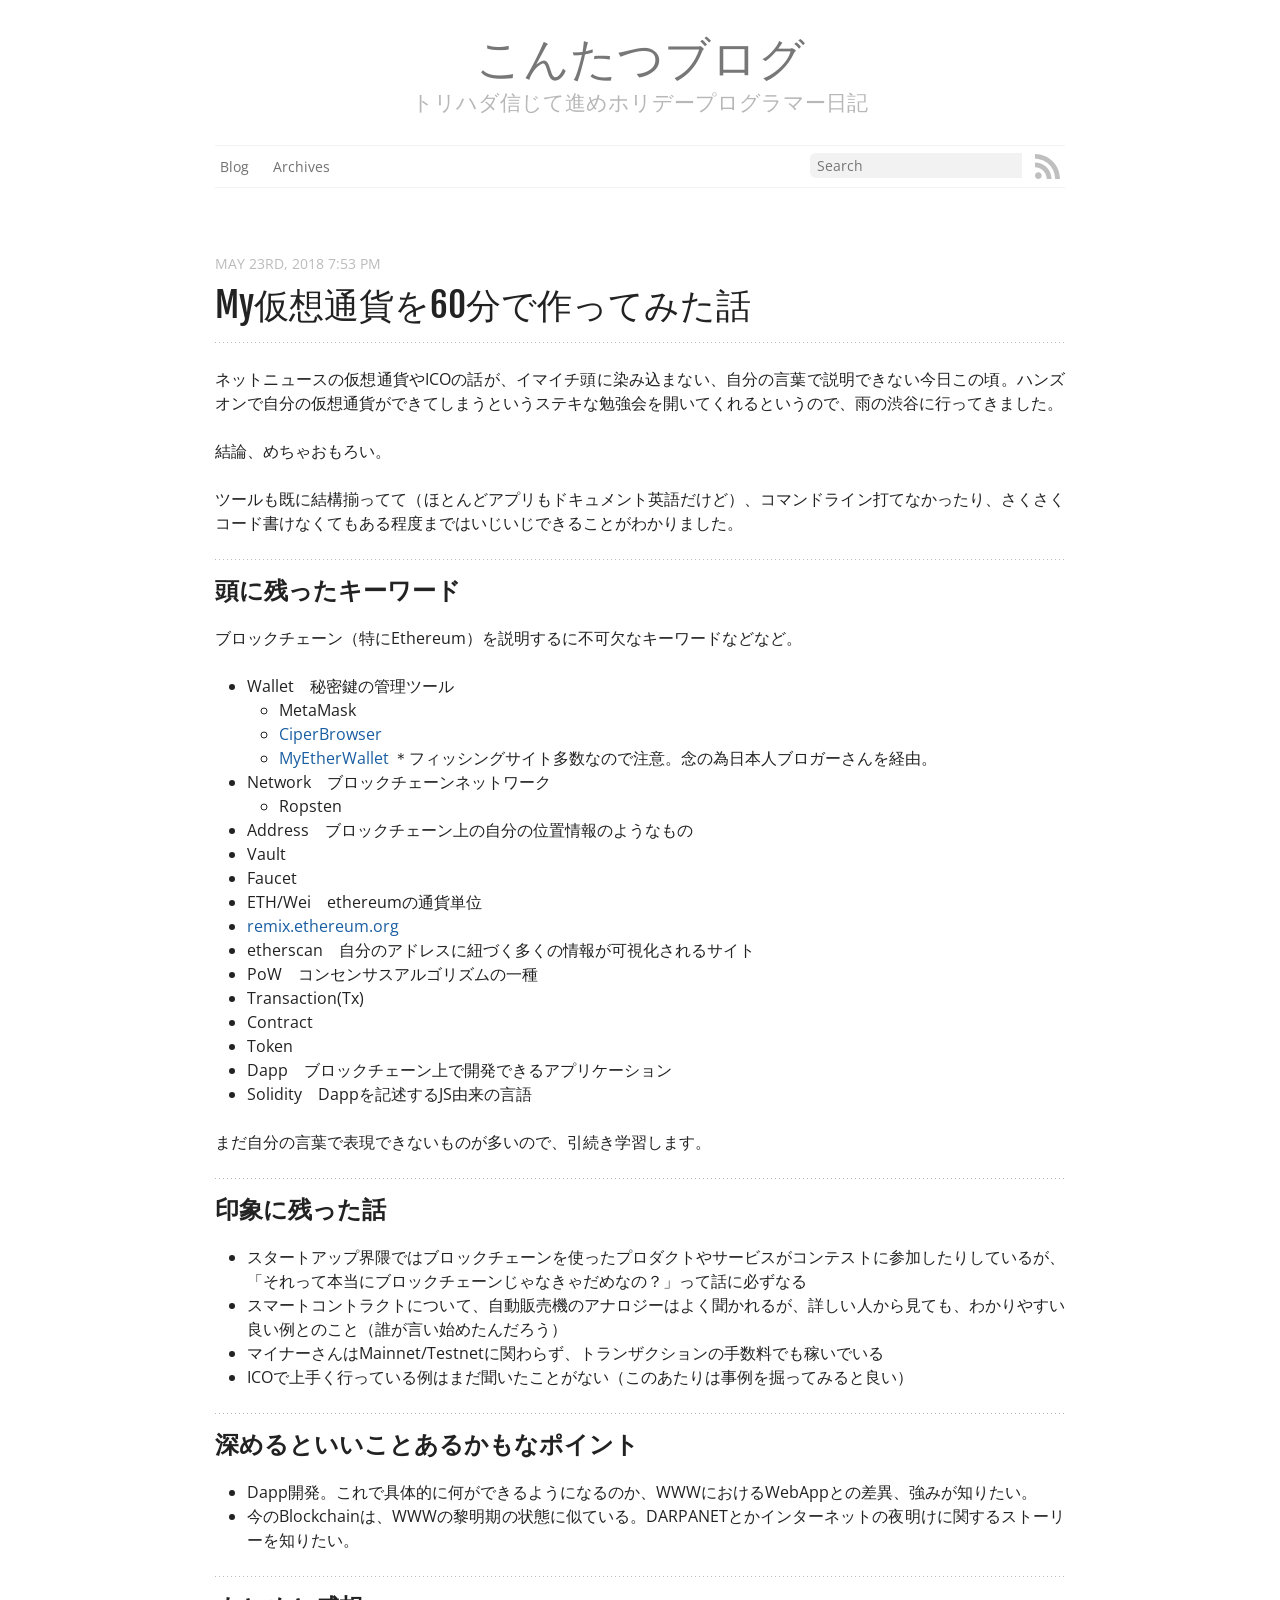
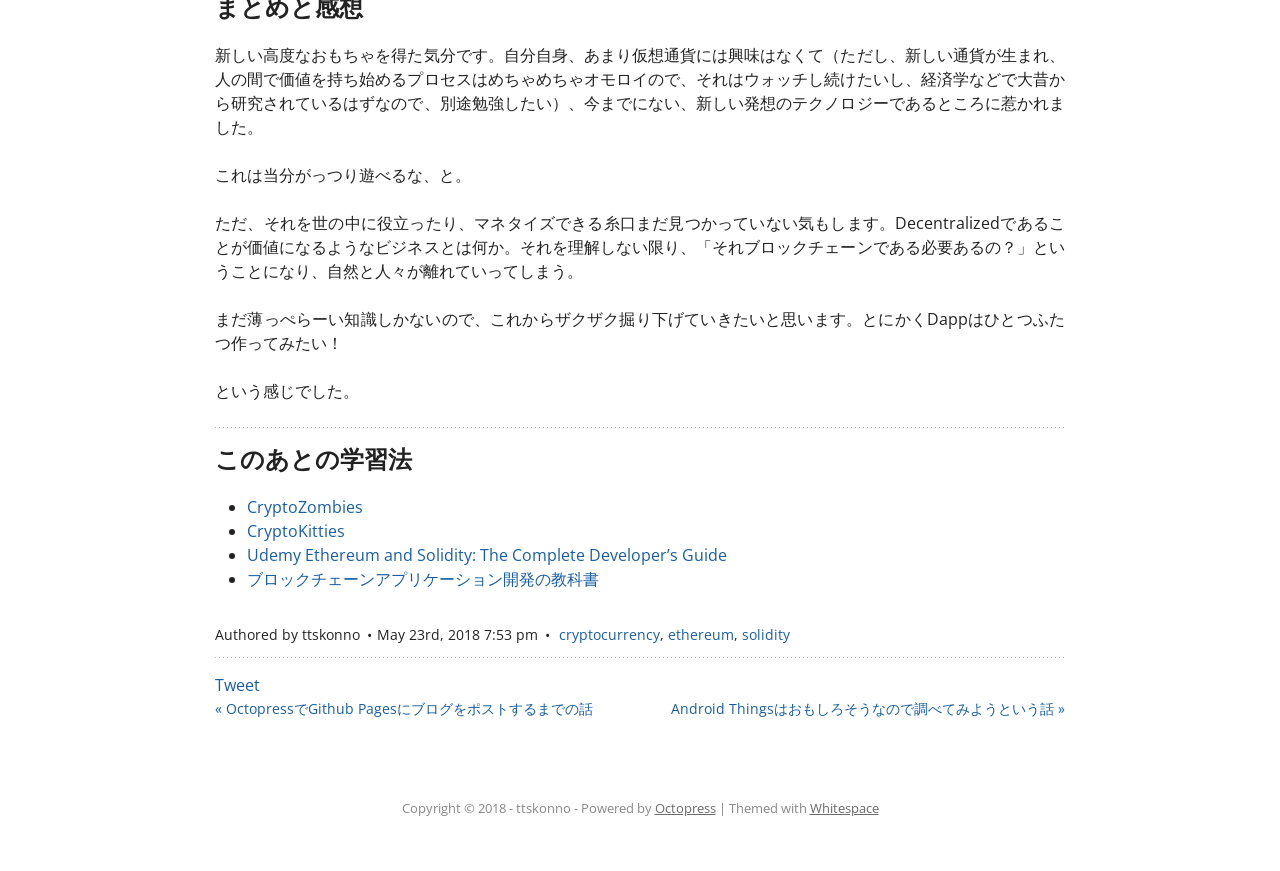
<file: blog/2018/05/23/mycryptocurrency/index.html>
<!DOCTYPE html>
<!--[if IEMobile 7 ]><html class="no-js iem7"><![endif]-->
<!--[if lt IE 9]><html class="no-js lte-ie8"><![endif]-->
<!--[if (gt IE 8)|(gt IEMobile 7)|!(IEMobile)|!(IE)]><!--><html class="no-js" lang="en"><!--<![endif]-->
<head>
  <meta charset="utf-8">
  <title>My仮想通貨を60分で作ってみた話 - こんたつブログ</title>
  <meta name="author" content="ttskonno">

  
  <meta name="description" content="ネットニュースの仮想通貨やICOの話が、イマイチ頭に染み込まない、自分の言葉で説明できない今日この頃。ハンズオンで自分の仮想通貨ができてしまうというステキな勉強会を開いてくれるというので、雨の渋谷に行ってきました。 結論、めちゃおもろい。 ツールも既に結構揃ってて（ &hellip;">
  

  <!-- http://t.co/dKP3o1e -->
  <meta name="HandheldFriendly" content="True">
  <meta name="MobileOptimized" content="320">
  <meta name="viewport" content="width=device-width, initial-scale=1">

  
  <link rel="canonical" href="http://ttskonno.github.io/blog/2018/05/23/mycryptocurrency">
  <link href="/favicon.png" rel="icon">
  <link href="/stylesheets/screen.css" media="screen, projection" rel="stylesheet" type="text/css">
  <link href="/atom.xml" rel="alternate" title="こんたつブログ" type="application/atom+xml">
  <script src="/javascripts/modernizr-2.0.js"></script>
  <script src="//ajax.googleapis.com/ajax/libs/jquery/1.9.1/jquery.min.js"></script>
  <script>!window.jQuery && document.write(unescape('%3Cscript src="/javascripts/libs/jquery.min.js"%3E%3C/script%3E'))</script>
  <script src="/javascripts/octopress.js" type="text/javascript"></script>
  <!--Fonts from Google"s Web font directory at http://google.com/webfonts -->
<link href="//fonts.googleapis.com/css?family=PT+Serif:regular,italic,bold,bolditalic" rel="stylesheet" type="text/css">
<link href="//fonts.googleapis.com/css?family=Open+Sans" rel="stylesheet" type="text/css">
<link href="//fonts.googleapis.com/css?family=Fjalla+One" rel="stylesheet" type="text/css">
<!--- MathJax Configuration -->
<script type="text/javascript" src="//cdn.mathjax.org/mathjax/latest/MathJax.js?config=TeX-AMS-MML_HTMLorMML"></script>
  

</head>

<body   class="collapse-sidebar sidebar-footer" >
  <header role="banner"><hgroup>
  <h1><a href="/">こんたつブログ</a></h1>
  
    <h2>トリハダ信じて進めホリデープログラマー日記</h2>
  
</hgroup>

</header>
  <nav role="navigation"><ul class="subscribe" data-subscription="rss">
  <li><a href="/atom.xml" rel="subscribe-rss" title="subscribe via RSS" target="_blank"><svg version="1.1" xmlns="http://www.w3.org/2000/svg" xmlns:xlink="http://www.w3.org/1999/xlink" width="25" height="25" viewbox="0 0 100 100"><path class="social" d="M 13.310204,73.332654 C 5.967347,73.332654 0,79.322448 0,86.621428 c 0,7.338776 5.967347,13.262246 13.310204,13.262246 7.370408,0 13.328572,-5.92245 13.328572,-13.262246 0,-7.29898 -5.958164,-13.288774 -13.328572,-13.288774 z M 0.01530612,33.978572 V 53.143878 C 12.493878,53.143878 24.229592,58.02347 33.068368,66.865306 41.894898,75.685714 46.767346,87.47449 46.767346,100 h 19.25 C 66.017346,63.592858 36.4,33.979592 0.01530612,33.978572 l 0,0 z M 0.03877552,0 V 19.17449 C 44.54796,19.17551 80.77551,55.437756 80.77551,100 H 100 C 100,44.87653 55.15102,0 0.03877552,0 z"></path></svg></a></li>
  
</ul>
  
  
  
  
  
  
  
  
  
  
    
      <form action="https://www.google.com/search" method="get">
        <fieldset role="search">
          <input type="hidden" name="sitesearch" value="ttskonno.github.io" />
    
          <input class="search" type="text" name="q" results="0" placeholder="Search"/>
        </fieldset>
      </form>
  
<ul class="main-navigation">
  <li><a href="/">Blog</a></li>
  <li><a href="/blog/archives">Archives</a></li>
</ul>

</nav>
  <div id="main">
    <div id="content">
      <div>
<article class="hentry" role="article">
  
  <header>
    
      
        <h1 class="entry-title">My仮想通貨を60分で作ってみた話</h1>
      
    
    
      <p class="meta">
        




<time class='entry-date' datetime='2018-05-23T19:53:57+09:00'><span class='date'><span class='date-month'>May</span> <span class='date-day'>23</span><span class='date-suffix'>rd</span>, <span class='date-year'>2018</span></span> <span class='time'>7:53 pm</span></time>
        
        
      </p>
    
  </header>


<div class="entry-content"><p>ネットニュースの仮想通貨やICOの話が、イマイチ頭に染み込まない、自分の言葉で説明できない今日この頃。ハンズオンで自分の仮想通貨ができてしまうというステキな勉強会を開いてくれるというので、雨の渋谷に行ってきました。</p>

<p>結論、めちゃおもろい。</p>

<p>ツールも既に結構揃ってて（ほとんどアプリもドキュメント英語だけど）、コマンドライン打てなかったり、さくさくコード書けなくてもある程度まではいじいじできることがわかりました。</p>

<h2>頭に残ったキーワード</h2>

<p>ブロックチェーン（特にEthereum）を説明するに不可欠なキーワードなどなど。</p>

<ul>
<li>Wallet　秘密鍵の管理ツール

<ul>
<li>MetaMask</li>
<li><a href="https://www.cipherbrowser.com/">CiperBrowser</a></li>
<li><a href="https://coinotaku.com/?p=2224">MyEtherWallet</a> ＊フィッシングサイト多数なので注意。念の為日本人ブロガーさんを経由。</li>
</ul>
</li>
<li>Network　ブロックチェーンネットワーク

<ul>
<li>Ropsten</li>
</ul>
</li>
<li>Address　ブロックチェーン上の自分の位置情報のようなもの</li>
<li>Vault　</li>
<li>Faucet</li>
<li>ETH/Wei　ethereumの通貨単位</li>
<li><a href="#optimize=false&amp;version=soljson-v0.4.24+commit.e67f0147.js">remix.ethereum.org</a>　</li>
<li>etherscan　自分のアドレスに紐づく多くの情報が可視化されるサイト</li>
<li>PoW　コンセンサスアルゴリズムの一種</li>
<li>Transaction(Tx)　</li>
<li>Contract</li>
<li>Token</li>
<li>Dapp　ブロックチェーン上で開発できるアプリケーション</li>
<li>Solidity　Dappを記述するJS由来の言語</li>
</ul>


<p>まだ自分の言葉で表現できないものが多いので、引続き学習します。</p>

<h2>印象に残った話</h2>

<ul>
<li>スタートアップ界隈ではブロックチェーンを使ったプロダクトやサービスがコンテストに参加したりしているが、「それって本当にブロックチェーンじゃなきゃだめなの？」って話に必ずなる</li>
<li>スマートコントラクトについて、自動販売機のアナロジーはよく聞かれるが、詳しい人から見ても、わかりやすい良い例とのこと（誰が言い始めたんだろう）</li>
<li>マイナーさんはMainnet/Testnetに関わらず、トランザクションの手数料でも稼いでいる</li>
<li>ICOで上手く行っている例はまだ聞いたことがない（このあたりは事例を掘ってみると良い）</li>
</ul>


<h2>深めるといいことあるかもなポイント</h2>

<ul>
<li>Dapp開発。これで具体的に何ができるようになるのか、WWWにおけるWebAppとの差異、強みが知りたい。</li>
<li>今のBlockchainは、WWWの黎明期の状態に似ている。DARPANETとかインターネットの夜明けに関するストーリーを知りたい。</li>
</ul>


<h2>まとめと感想</h2>

<p>新しい高度なおもちゃを得た気分です。自分自身、あまり仮想通貨には興味はなくて（ただし、新しい通貨が生まれ、人の間で価値を持ち始めるプロセスはめちゃめちゃオモロイので、それはウォッチし続けたいし、経済学などで大昔から研究されているはずなので、別途勉強したい）、今までにない、新しい発想のテクノロジーであるところに惹かれました。</p>

<p>これは当分がっつり遊べるな、と。</p>

<p>ただ、それを世の中に役立ったり、マネタイズできる糸口まだ見つかっていない気もします。Decentralizedであることが価値になるようなビジネスとは何か。それを理解しない限り、「それブロックチェーンである必要あるの？」ということになり、自然と人々が離れていってしまう。</p>

<p>まだ薄っぺらーい知識しかないので、これからザクザク掘り下げていきたいと思います。とにかくDappはひとつふたつ作ってみたい！</p>

<p>という感じでした。</p>

<h2>このあとの学習法</h2>

<ul>
<li><a href="https://cryptozombies.io/jp/">CryptoZombies</a></li>
<li><a href="https://en1.link/2017/12/01/cryptokitties%E3%81%AE%E3%83%87%E3%82%B8%E3%82%BF%E3%83%AB%E7%8C%AB%E3%81%A7%E3%83%96%E3%83%AA%E3%83%BC%E3%83%80%E3%83%BC%E3%83%9E%E3%82%A4%E3%83%8B%E3%83%B3%E3%82%B0%E3%81%AE%E3%81%8A%E5%8B%89/">CryptoKitties</a></li>
<li><a href="https://www.udemy.com/ethereum-and-solidity-the-complete-developers-guide/">Udemy Ethereum and Solidity: The Complete Developer&rsquo;s Guide</a></li>
<li><a href="https://www.amazon.co.jp/dp/4839965137">ブロックチェーンアプリケーション開発の教科書</a></li>
</ul>

</div>


  <footer>
    <p class="meta">
      
  



  <span class="byline author vcard">Authored by <span class="fn">
  
    ttskonno
  
  </span></span>


      




<time class='entry-date' datetime='2018-05-23T19:53:57+09:00'><span class='date'><span class='date-month'>May</span> <span class='date-day'>23</span><span class='date-suffix'>rd</span>, <span class='date-year'>2018</span></span> <span class='time'>7:53 pm</span></time>
      
      

<span class="categories">
  
    <a class='category' href='/blog/categories/cryptocurrency/'>cryptocurrency</a>, <a class='category' href='/blog/categories/ethereum/'>ethereum</a>, <a class='category' href='/blog/categories/solidity/'>solidity</a>
  
</span>


    </p>
    
      <div class="sharing">
  
  <a href="//twitter.com/share" class="twitter-share-button" data-url="http://ttskonno.github.io/blog/2018/05/23/mycryptocurrency/" data-via="" data-counturl="http://ttskonno.github.io/blog/2018/05/23/mycryptocurrency/" >Tweet</a>
  
  
  
</div>

    
    <p class="meta">
      
        <a class="basic-alignment left" href="/blog/2018/05/22/test/" title="Previous Post: OctopressでGithub Pagesにブログをポストするまでの話">&laquo; OctopressでGithub Pagesにブログをポストするまでの話</a>
      
      
        <a class="basic-alignment right" href="/blog/2018/05/24/android-of-things/" title="Next Post: Android Thingsはおもしろそうなので調べてみようという話">Android Thingsはおもしろそうなので調べてみようという話 &raquo;</a>
      
    </p>
  </footer>
</article>


</div>

    </div>
  </div>
  <footer role="contentinfo"><p>
  Copyright &copy; 2018 - ttskonno -
  <span class="credit">Powered by <a href="http://octopress.org">Octopress</a> | Themed with <a href="https://github.com/lucaslew/whitespace">Whitespace</a></span>
</p>

</footer>
  










  <script type="text/javascript">
    (function(){
      var twitterWidgets = document.createElement('script');
      twitterWidgets.type = 'text/javascript';
      twitterWidgets.async = true;
      twitterWidgets.src = '//platform.twitter.com/widgets.js';
      document.getElementsByTagName('head')[0].appendChild(twitterWidgets);
    })();
  </script>





</body>
</html>
</file>
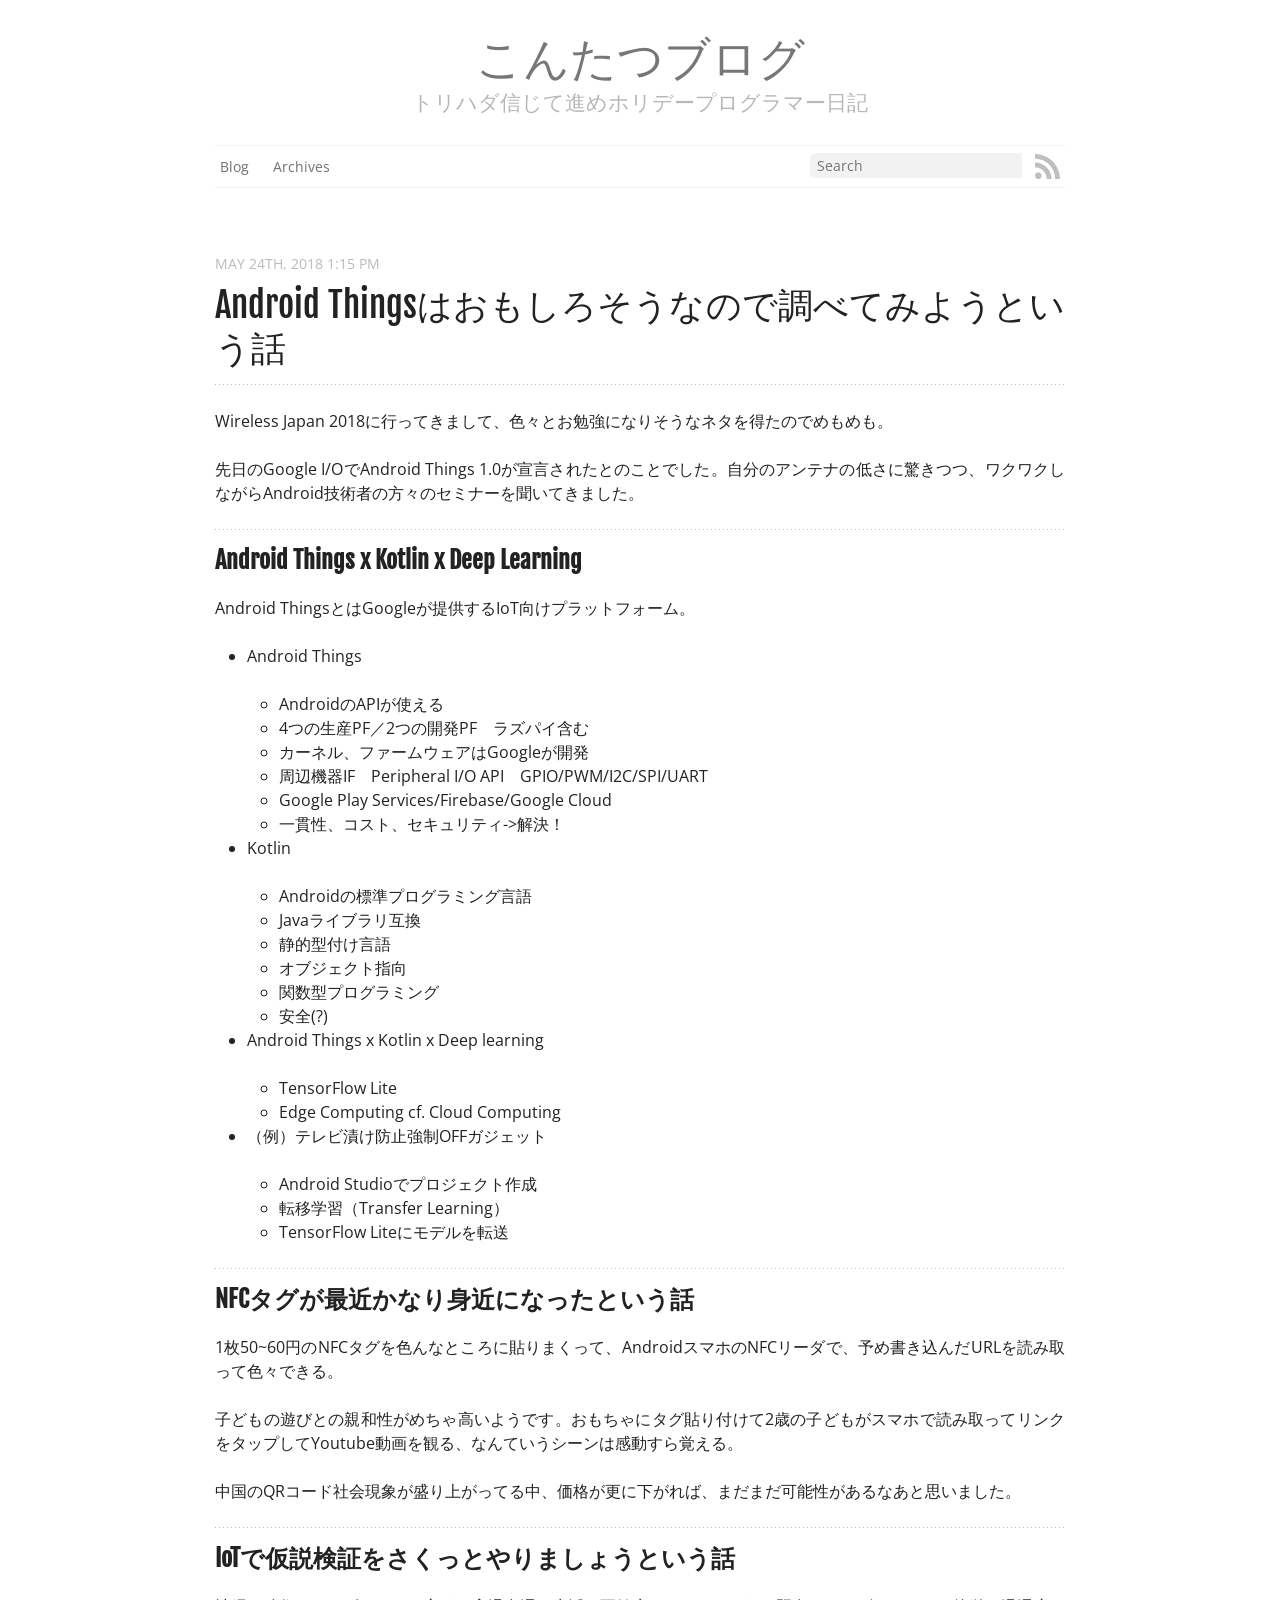
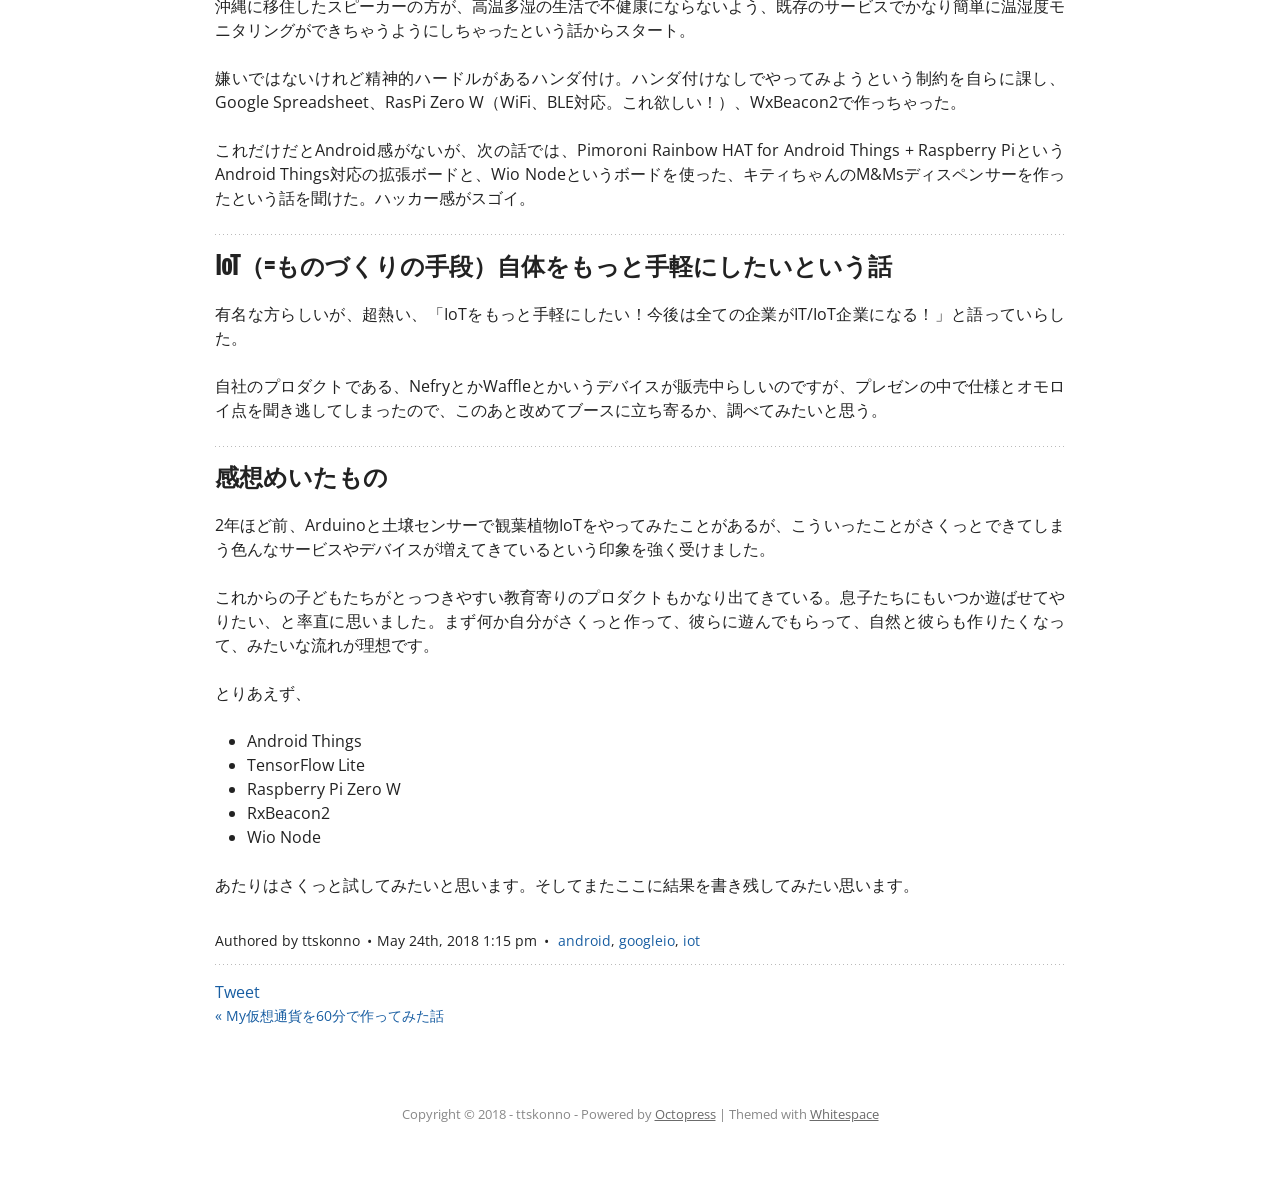
<file: blog/2018/05/24/android-of-things/index.html>
<!DOCTYPE html>
<!--[if IEMobile 7 ]><html class="no-js iem7"><![endif]-->
<!--[if lt IE 9]><html class="no-js lte-ie8"><![endif]-->
<!--[if (gt IE 8)|(gt IEMobile 7)|!(IEMobile)|!(IE)]><!--><html class="no-js" lang="en"><!--<![endif]-->
<head>
  <meta charset="utf-8">
  <title>Android Thingsはおもしろそうなので調べてみようという話 - こんたつブログ</title>
  <meta name="author" content="ttskonno">

  
  <meta name="description" content="Wireless Japan 2018に行ってきまして、色々とお勉強になりそうなネタを得たのでめもめも。 先日のGoogle I/OでAndroid Things 1.0が宣言されたとのことでした。自分のアンテナの低さに驚きつつ、ワクワクしながらAndroid技術者の方々のセミナーを聞いてきました &hellip;">
  

  <!-- http://t.co/dKP3o1e -->
  <meta name="HandheldFriendly" content="True">
  <meta name="MobileOptimized" content="320">
  <meta name="viewport" content="width=device-width, initial-scale=1">

  
  <link rel="canonical" href="http://ttskonno.github.io/blog/2018/05/24/android-of-things">
  <link href="/favicon.png" rel="icon">
  <link href="/stylesheets/screen.css" media="screen, projection" rel="stylesheet" type="text/css">
  <link href="/atom.xml" rel="alternate" title="こんたつブログ" type="application/atom+xml">
  <script src="/javascripts/modernizr-2.0.js"></script>
  <script src="//ajax.googleapis.com/ajax/libs/jquery/1.9.1/jquery.min.js"></script>
  <script>!window.jQuery && document.write(unescape('%3Cscript src="/javascripts/libs/jquery.min.js"%3E%3C/script%3E'))</script>
  <script src="/javascripts/octopress.js" type="text/javascript"></script>
  <!--Fonts from Google"s Web font directory at http://google.com/webfonts -->
<link href="//fonts.googleapis.com/css?family=PT+Serif:regular,italic,bold,bolditalic" rel="stylesheet" type="text/css">
<link href="//fonts.googleapis.com/css?family=Open+Sans" rel="stylesheet" type="text/css">
<link href="//fonts.googleapis.com/css?family=Fjalla+One" rel="stylesheet" type="text/css">
<!--- MathJax Configuration -->
<script type="text/javascript" src="//cdn.mathjax.org/mathjax/latest/MathJax.js?config=TeX-AMS-MML_HTMLorMML"></script>
  

</head>

<body   class="collapse-sidebar sidebar-footer" >
  <header role="banner"><hgroup>
  <h1><a href="/">こんたつブログ</a></h1>
  
    <h2>トリハダ信じて進めホリデープログラマー日記</h2>
  
</hgroup>

</header>
  <nav role="navigation"><ul class="subscribe" data-subscription="rss">
  <li><a href="/atom.xml" rel="subscribe-rss" title="subscribe via RSS" target="_blank"><svg version="1.1" xmlns="http://www.w3.org/2000/svg" xmlns:xlink="http://www.w3.org/1999/xlink" width="25" height="25" viewbox="0 0 100 100"><path class="social" d="M 13.310204,73.332654 C 5.967347,73.332654 0,79.322448 0,86.621428 c 0,7.338776 5.967347,13.262246 13.310204,13.262246 7.370408,0 13.328572,-5.92245 13.328572,-13.262246 0,-7.29898 -5.958164,-13.288774 -13.328572,-13.288774 z M 0.01530612,33.978572 V 53.143878 C 12.493878,53.143878 24.229592,58.02347 33.068368,66.865306 41.894898,75.685714 46.767346,87.47449 46.767346,100 h 19.25 C 66.017346,63.592858 36.4,33.979592 0.01530612,33.978572 l 0,0 z M 0.03877552,0 V 19.17449 C 44.54796,19.17551 80.77551,55.437756 80.77551,100 H 100 C 100,44.87653 55.15102,0 0.03877552,0 z"></path></svg></a></li>
  
</ul>
  
  
  
  
  
  
  
  
  
  
    
      <form action="https://www.google.com/search" method="get">
        <fieldset role="search">
          <input type="hidden" name="sitesearch" value="ttskonno.github.io" />
    
          <input class="search" type="text" name="q" results="0" placeholder="Search"/>
        </fieldset>
      </form>
  
<ul class="main-navigation">
  <li><a href="/">Blog</a></li>
  <li><a href="/blog/archives">Archives</a></li>
</ul>

</nav>
  <div id="main">
    <div id="content">
      <div>
<article class="hentry" role="article">
  
  <header>
    
      
        <h1 class="entry-title">Android Thingsはおもしろそうなので調べてみようという話</h1>
      
    
    
      <p class="meta">
        




<time class='entry-date' datetime='2018-05-24T13:15:34+09:00'><span class='date'><span class='date-month'>May</span> <span class='date-day'>24</span><span class='date-suffix'>th</span>, <span class='date-year'>2018</span></span> <span class='time'>1:15 pm</span></time>
        
        
      </p>
    
  </header>


<div class="entry-content"><p>Wireless Japan 2018に行ってきまして、色々とお勉強になりそうなネタを得たのでめもめも。</p>

<p>先日のGoogle I/OでAndroid Things 1.0が宣言されたとのことでした。自分のアンテナの低さに驚きつつ、ワクワクしながらAndroid技術者の方々のセミナーを聞いてきました。</p>

<h2>Android Things x Kotlin x Deep Learning</h2>

<p>Android ThingsとはGoogleが提供するIoT向けプラットフォーム。</p>

<ul>
<li><p>Android Things</p>

<ul>
<li>AndroidのAPIが使える</li>
<li>4つの生産PF／2つの開発PF　ラズパイ含む</li>
<li>カーネル、ファームウェアはGoogleが開発</li>
<li>周辺機器IF　Peripheral I/O API　GPIO/PWM/I2C/SPI/UART</li>
<li>Google Play Services/Firebase/Google Cloud</li>
<li>一貫性、コスト、セキュリティ->解決！</li>
</ul>
</li>
<li><p>Kotlin</p>

<ul>
<li>Androidの標準プログラミング言語</li>
<li>Javaライブラリ互換</li>
<li>静的型付け言語</li>
<li>オブジェクト指向</li>
<li>関数型プログラミング</li>
<li>安全(?)</li>
</ul>
</li>
<li><p>Android Things x Kotlin x Deep learning</p>

<ul>
<li>TensorFlow Lite</li>
<li>Edge Computing   cf. Cloud Computing</li>
</ul>
</li>
<li><p>（例）テレビ漬け防止強制OFFガジェット</p>

<ul>
<li>Android Studioでプロジェクト作成</li>
<li>転移学習（Transfer Learning）</li>
<li>TensorFlow Liteにモデルを転送</li>
</ul>
</li>
</ul>


<h2>NFCタグが最近かなり身近になったという話</h2>

<p>1枚50~60円のNFCタグを色んなところに貼りまくって、AndroidスマホのNFCリーダで、予め書き込んだURLを読み取って色々できる。</p>

<p>子どもの遊びとの親和性がめちゃ高いようです。おもちゃにタグ貼り付けて2歳の子どもがスマホで読み取ってリンクをタップしてYoutube動画を観る、なんていうシーンは感動すら覚える。</p>

<p>中国のQRコード社会現象が盛り上がってる中、価格が更に下がれば、まだまだ可能性があるなあと思いました。</p>

<h2>IoTで仮説検証をさくっとやりましょうという話</h2>

<p>沖縄に移住したスピーカーの方が、高温多湿の生活で不健康にならないよう、既存のサービスでかなり簡単に温湿度モニタリングができちゃうようにしちゃったという話からスタート。</p>

<p>嫌いではないけれど精神的ハードルがあるハンダ付け。ハンダ付けなしでやってみようという制約を自らに課し、Google Spreadsheet、RasPi Zero W（WiFi、BLE対応。これ欲しい！）、WxBeacon2で作っちゃった。</p>

<p>これだけだとAndroid感がないが、次の話では、Pimoroni Rainbow HAT for Android Things + Raspberry PiというAndroid Things対応の拡張ボードと、Wio Nodeというボードを使った、キティちゃんのM&amp;Msディスペンサーを作ったという話を聞けた。ハッカー感がスゴイ。</p>

<h2>IoT（=ものづくりの手段）自体をもっと手軽にしたいという話</h2>

<p>有名な方らしいが、超熱い、「IoTをもっと手軽にしたい！今後は全ての企業がIT/IoT企業になる！」と語っていらした。</p>

<p>自社のプロダクトである、NefryとかWaffleとかいうデバイスが販売中らしいのですが、プレゼンの中で仕様とオモロイ点を聞き逃してしまったので、このあと改めてブースに立ち寄るか、調べてみたいと思う。</p>

<h2>感想めいたもの</h2>

<p>2年ほど前、Arduinoと土壌センサーで観葉植物IoTをやってみたことがあるが、こういったことがさくっとできてしまう色んなサービスやデバイスが増えてきているという印象を強く受けました。</p>

<p>これからの子どもたちがとっつきやすい教育寄りのプロダクトもかなり出てきている。息子たちにもいつか遊ばせてやりたい、と率直に思いました。まず何か自分がさくっと作って、彼らに遊んでもらって、自然と彼らも作りたくなって、みたいな流れが理想です。</p>

<p>とりあえず、</p>

<ul>
<li>Android Things</li>
<li>TensorFlow Lite</li>
<li>Raspberry Pi Zero W</li>
<li>RxBeacon2</li>
<li>Wio Node</li>
</ul>


<p>あたりはさくっと試してみたいと思います。そしてまたここに結果を書き残してみたい思います。</p>
</div>


  <footer>
    <p class="meta">
      
  



  <span class="byline author vcard">Authored by <span class="fn">
  
    ttskonno
  
  </span></span>


      




<time class='entry-date' datetime='2018-05-24T13:15:34+09:00'><span class='date'><span class='date-month'>May</span> <span class='date-day'>24</span><span class='date-suffix'>th</span>, <span class='date-year'>2018</span></span> <span class='time'>1:15 pm</span></time>
      
      

<span class="categories">
  
    <a class='category' href='/blog/categories/android/'>android</a>, <a class='category' href='/blog/categories/googleio/'>googleio</a>, <a class='category' href='/blog/categories/iot/'>iot</a>
  
</span>


    </p>
    
      <div class="sharing">
  
  <a href="//twitter.com/share" class="twitter-share-button" data-url="http://ttskonno.github.io/blog/2018/05/24/android-of-things/" data-via="" data-counturl="http://ttskonno.github.io/blog/2018/05/24/android-of-things/" >Tweet</a>
  
  
  
</div>

    
    <p class="meta">
      
        <a class="basic-alignment left" href="/blog/2018/05/23/mycryptocurrency/" title="Previous Post: My仮想通貨を60分で作ってみた話">&laquo; My仮想通貨を60分で作ってみた話</a>
      
      
    </p>
  </footer>
</article>


</div>

    </div>
  </div>
  <footer role="contentinfo"><p>
  Copyright &copy; 2018 - ttskonno -
  <span class="credit">Powered by <a href="http://octopress.org">Octopress</a> | Themed with <a href="https://github.com/lucaslew/whitespace">Whitespace</a></span>
</p>

</footer>
  










  <script type="text/javascript">
    (function(){
      var twitterWidgets = document.createElement('script');
      twitterWidgets.type = 'text/javascript';
      twitterWidgets.async = true;
      twitterWidgets.src = '//platform.twitter.com/widgets.js';
      document.getElementsByTagName('head')[0].appendChild(twitterWidgets);
    })();
  </script>





</body>
</html>
</file>
<file: stylesheets/screen.css>
html,body,div,span,applet,object,iframe,h1,h2,h3,h4,h5,h6,p,blockquote,pre,a,abbr,acronym,address,big,cite,code,del,dfn,em,img,ins,kbd,q,s,samp,small,strike,strong,sub,sup,tt,var,b,u,i,center,dl,dt,dd,ol,ul,li,fieldset,form,label,legend,table,caption,tbody,tfoot,thead,tr,th,td,article,aside,canvas,details,embed,figure,figcaption,footer,header,hgroup,menu,nav,output,ruby,section,summary,time,mark,audio,video{margin:0;padding:0;border:0;font:inherit;font-size:100%;vertical-align:baseline}html{line-height:1}ol,ul{list-style:none}table{border-collapse:collapse;border-spacing:0}caption,th,td{text-align:left;font-weight:normal;vertical-align:middle}q,blockquote{quotes:none}q:before,q:after,blockquote:before,blockquote:after{content:"";content:none}a img{border:none}article,aside,details,figcaption,figure,footer,header,hgroup,main,menu,nav,section,summary{display:block}article,aside,details,figcaption,figure,footer,header,hgroup,main,menu,nav,section,summary{display:block}a{color:#195ea2}a:visited{color:#275480}a:focus{color:#0278ec}a:hover{color:#0278ec}a:active{color:#0151a0}aside.sidebar a{color:#195ea2}aside.sidebar a:focus{color:#0278ec}aside.sidebar a:hover{color:#0278ec}aside.sidebar a:active{color:#0151a0}a{-moz-transition:color .3s;-o-transition:color .3s;-webkit-transition:color .3s;transition:color .3s}html{background:#fff;overflow-y:scroll}body>div{background:#fff;border-bottom:0}body>div>div{background:#fff;border-right:0}.heading,body>header h1,h1,h2,h3,h4,h5,h6{font-family:"Fjalla One","Georgia","Helvetica Neue",Arial,NanumBarunGothic,"Apple SD Gothic Neo",AppleGothic,"Malgun Gothic",DotumChe,sans-serif}.sans,body,body>header h2,article header p.meta,article>footer,#content .blog-index footer,html .gist .gist-file .gist-meta,#blog-archives a.category,#blog-archives time,body>footer{font-family:"Open Sans","Helvetica Neue",Arial,NanumBarunGothic,"Apple SD Gothic Neo",AppleGothic,"Malgun Gothic",DotumChe,sans-serif}.serif,#content .blog-index a[rel=full-article]{font-family:"PT Serif",Georgia,Times,"Times New Roman",serif}.mono,pre,code,tt,p code,li code{font-family:Menlo,Monaco,"Andale Mono","lucida console","Courier New",DotumChe,monospace}body>header h1{font-size:2.2em;font-family:"Fjalla One","Georgia","Helvetica Neue",Arial,NanumBarunGothic,"Apple SD Gothic Neo",AppleGothic,"Malgun Gothic",DotumChe,sans-serif;font-weight:normal;line-height:1.2em;margin-bottom:0.6667em}body>header h2{font-family:"PT Serif",Georgia,Times,"Times New Roman",serif}body{line-height:1.5em;color:#222;font-size:1em}h1{font-size:2.2em;line-height:1.2em}h1,h2,h3,h4,h5,h6{text-rendering:optimizelegibility;margin-bottom:1em;font-weight:bold}h2,section h1{font-size:1.5em;font-weight:bold}h3,section h2,section section h1{font-size:1.3em;color:#848484;font-weight:bold}h4,section h3,section section h2,section section section h1{font-size:1em;color:#848484}h5,section h4,section section h3{font-size:.9em;color:#848484}h6,section h5,section section h4,section section section h3{font-size:.8em;color:#848484}p,article blockquote,ul,ol{margin-bottom:1.5em}ul{list-style-type:disc}ul ul{list-style-type:circle;margin-bottom:0px}ul ul ul{list-style-type:square;margin-bottom:0px}ol{list-style-type:decimal}ol ol{list-style-type:lower-alpha;margin-bottom:0px}ol ol ol{list-style-type:lower-roman;margin-bottom:0px}ul,ul ul,ul ol,ol,ol ul,ol ol{margin-left:2em}ul ul,ul ol,ol ul,ol ol{margin-bottom:0em}strong{font-weight:bold}em{font-style:italic}sup,sub{font-size:0.8em;position:relative;display:inline-block}sup{top:-.5em}sub{bottom:-.5em}q{font-style:italic}q:before{content:"\201C"}q:after{content:"\201D"}em,dfn{font-style:italic}strong,dfn{font-weight:bold}del,s{text-decoration:line-through}abbr,acronym{border-bottom:1px dotted;cursor:help}sub,sup{line-height:0}hr{margin-bottom:0.2em}small{font-size:.8em}big{font-size:1.2em}article blockquote{font-style:italic;position:relative;font-size:1.2em;line-height:1.5em;padding-left:1em;border-left:4px solid rgba(187,187,187,0.5)}article blockquote cite{font-style:italic}article blockquote cite a{color:#bbb !important;word-wrap:break-word}article blockquote cite:before{content:'\2014';padding-right:.3em;padding-left:.3em;color:#bbb}@media only screen and (min-width: 992px){article blockquote{padding-left:1.5em;border-left-width:4px}}.pullquote-right:before,.pullquote-left:before{padding:0;border:none;content:attr(data-pullquote);float:right;width:45%;margin:.5em 0 1em 1.5em;position:relative;top:7px;font-size:1.4em;line-height:1.45em}.pullquote-left:before{float:left;margin:.5em 1.5em 1em 0}.force-wrap,article a{white-space:-moz-pre-wrap;white-space:-pre-wrap;white-space:-o-pre-wrap;white-space:pre-wrap;word-wrap:break-word}.group,body>header,body>nav,body>footer,body #content>article,body #content>div>article,body #content>div>section,body div.pagination,aside.sidebar,#main,#content,.sidebar{*zoom:1}.group:after,body>header:after,body>nav:after,body>footer:after,body #content>article:after,body #content>div>article:after,body #content>div>section:after,body div.pagination:after,#main:after,#content:after,.sidebar:after{content:"";display:table;clear:both}body{-webkit-text-size-adjust:none;max-width:960px;position:relative;margin:0 auto}body>header,body>nav,body>footer,body #content>article,body #content>div>article,body #content>div>section{margin-left:18px;margin-right:18px}@media only screen and (min-width: 480px){body>header,body>nav,body>footer,body #content>article,body #content>div>article,body #content>div>section{margin-left:25px;margin-right:25px}}@media only screen and (min-width: 768px){body>header,body>nav,body>footer,body #content>article,body #content>div>article,body #content>div>section{margin-left:35px;margin-right:35px}}@media only screen and (min-width: 992px){body>header,body>nav,body>footer,body #content>article,body #content>div>article,body #content>div>section{margin-left:55px;margin-right:55px}}body div.pagination{margin-left:18px;margin-right:18px}@media only screen and (min-width: 480px){body div.pagination{margin-left:25px;margin-right:25px}}@media only screen and (min-width: 768px){body div.pagination{margin-left:35px;margin-right:35px}}@media only screen and (min-width: 992px){body div.pagination{margin-left:55px;margin-right:55px}}body>header{text-align:center;font-size:1em;padding-top:1.5em;padding-bottom:1.5em}#content{overflow:hidden}#content>div,#content>article{width:100%}aside.sidebar{float:none;padding:0 18px 1px;border-top:1px solid #ededed}.flex-content,article img,article video,article .flash-video{max-width:100%;height:auto}.basic-alignment.left,article img.left,article video.left,article .left.flash-video{float:left;margin-right:1.5em}.basic-alignment.right,article img.right,article video.right,article .right.flash-video{float:right;margin-left:1.5em}.basic-alignment.center,article img.center,article video.center,article .center.flash-video{display:block;margin:0 auto 1.5em}.basic-alignment.left,article img.left,article video.left,article .left.flash-video,.basic-alignment.right,article img.right,article video.right,article .right.flash-video{margin-bottom:.8em}.toggle-sidebar,.no-sidebar .toggle-sidebar{display:none}@media only screen and (min-width: 750px){body.sidebar-footer aside.sidebar{float:none;width:auto;clear:left;margin:0;padding:0 35px 1px;background-color:#fff;border-top:1px solid #f7f7f7}body.sidebar-footer aside.sidebar section.odd,body.sidebar-footer aside.sidebar section.even{float:left;width:48%}body.sidebar-footer aside.sidebar section.odd{margin-left:0}body.sidebar-footer aside.sidebar section.even{margin-left:4%}body.sidebar-footer aside.sidebar.thirds section{width:30%;margin-left:5%}body.sidebar-footer aside.sidebar.thirds section.first{margin-left:0;clear:both}}body.sidebar-footer #content{margin-right:0px}body.sidebar-footer .toggle-sidebar{display:none}@media only screen and (min-width: 550px){body>header{font-size:1em}}@media only screen and (min-width: 750px){aside.sidebar{float:none;width:auto;clear:left;margin:0;padding:0 35px 1px;background-color:#fff;border-top:1px solid #f7f7f7}aside.sidebar section.odd,aside.sidebar section.even{float:left;width:48%}aside.sidebar section.odd{margin-left:0}aside.sidebar section.even{margin-left:4%}aside.sidebar.thirds section{width:30%;margin-left:5%}aside.sidebar.thirds section.first{margin-left:0;clear:both}}@media only screen and (min-width: 768px){body{-webkit-text-size-adjust:auto}body>header{font-size:1.2em}#main{padding:0;margin:0 auto}#content{overflow:visible;margin-right:240px;position:relative}.no-sidebar #content{margin-right:0;border-right:0}.collapse-sidebar #content{margin-right:20px}#content>div,#content>article{text-align:justify;float:left}#content article{padding-top:3.3em}aside.sidebar{width:210px;padding:0 15px 15px;background:none;clear:none;float:left;margin:0 -100% 0 0}aside.sidebar section{width:auto;margin-left:0}aside.sidebar section.odd,aside.sidebar section.even{float:none;width:auto;margin-left:0}.collapse-sidebar aside.sidebar{float:none;width:auto;clear:left;margin:0;padding:0 35px 1px;background-color:#fff;border-top:1px solid #f7f7f7}.collapse-sidebar aside.sidebar section.odd,.collapse-sidebar aside.sidebar section.even{float:left;width:48%}.collapse-sidebar aside.sidebar section.odd{margin-left:0}.collapse-sidebar aside.sidebar section.even{margin-left:4%}.collapse-sidebar aside.sidebar.thirds section{width:30%;margin-left:5%}.collapse-sidebar aside.sidebar.thirds section.first{margin-left:0;clear:both}}@media only screen and (min-width: 992px){body>header{font-size:1.3em}#content{margin-right:300px}#content article{padding-top:4em}aside.sidebar{width:260px;padding:1.2em 20px 20px}.collapse-sidebar aside.sidebar{padding-left:55px;padding-right:55px}}body>header{background:#fff}body>header h1{display:inline-block;margin:0}body>header h1 a,body>header h1 a:visited,body>header h1 a:hover{color:#777;text-decoration:none}body>header h2{margin:.2em 0 0;font-size:1em;color:#b7b7b7;font-weight:normal}body>nav{position:relative;background-color:#fff;border-top:1px solid #f2f2f2;border-bottom:1px solid #f2f2f2;padding-top:.35em;padding-bottom:.35em;padding-left:5px;padding-right:5px}body>nav form{padding-top:.05em;-moz-background-clip:padding;-o-background-clip:padding-box;-webkit-background-clip:padding;background-clip:padding-box}body>nav form .search{font-size:.85em;font-family:"Open Sans","Helvetica Neue",Arial,NanumBarunGothic,"Apple SD Gothic Neo",AppleGothic,"Malgun Gothic",DotumChe,sans-serif;line-height:1.1em;width:95%;-moz-border-radius:.5em;-webkit-border-radius:.5em;border-radius:.5em;-moz-background-clip:padding;-o-background-clip:padding-box;-webkit-background-clip:padding;background-clip:padding-box;-moz-box-shadow:#fff 0 1px;-webkit-box-shadow:#fff 0 1px;box-shadow:#fff 0 1px;border:1px solid #e6e6e6;background-color:#f2f2f2;border-radius:0.4em 0em 0em 0.4em;box-shadow:none;border:0px;padding-top:0.3em;padding-bottom:0.3em;padding-left:0.5em;padding-right:0.5em}body>nav form .search:focus{border-color:#0278ec;-moz-box-shadow:#0278ec 0 0 4px,#0278ec 0 0 3px inset;-webkit-box-shadow:#0278ec 0 0 4px,#0278ec 0 0 3px inset;box-shadow:#0278ec 0 0 4px,#0278ec 0 0 3px inset;background-color:#fff;outline:none}body>nav fieldset[role=search]{float:right;width:48%}body>nav fieldset.mobile-nav{float:left;width:48%}body>nav fieldset.mobile-nav select{width:100%;font-size:.8em;border:1px solid #888}body>nav ul{display:none}@media only screen and (min-width: 550px){body>nav{font-size:0.95em}body>nav ul{margin:0;padding:0;border:0;overflow:hidden;*zoom:1;float:left;display:block;padding-top:.1em}body>nav ul li{list-style-image:none;list-style-type:none;margin-left:0;white-space:nowrap;float:left;padding-left:0;padding-right:0}body>nav ul li:first-child{padding-left:0}body>nav ul li:last-child{padding-right:0}body>nav ul li.last{padding-right:0}body>nav ul.subscription{margin-left:.8em;float:right}body>nav ul.subscription li:last-child a{padding-right:0}body>nav ul.subscribe{margin-top:-.2em;margin-bottom:-.27em;margin-left:.8em;float:right}body>nav ul.subscribe li:last-child a{padding-right:0}body>nav ul li{margin:0}body>nav a{color:#737373;font-family:"Open Sans","Helvetica Neue",Arial,NanumBarunGothic,"Apple SD Gothic Neo",AppleGothic,"Malgun Gothic",DotumChe,sans-serif;text-shadow:#f7f7f7 0 1px;float:left;text-decoration:none;font-size:.9em;padding:.3em 0 .1em;line-height:1.5em}body>nav a:visited{color:#737373}body>nav a:hover{color:#1a1a1a}body>nav li+li{border-left:0;margin-left:.8em}body>nav li+li a{padding-left:.8em;border-left:1px solid #fff}body>nav form{float:right;text-align:left;padding-left:.8em;width:175px}body>nav form .search{width:93%;font-size:.95em;line-height:1.2em}body>nav ul[data-subscription$=email]+form{width:97px}body>nav ul[data-subscription$=email]+form .search{width:91%}body>nav fieldset.mobile-nav{display:none}body>nav fieldset[role=search]{width:99%}}@media only screen and (min-width: 992px){body>nav form{width:215px}body>nav ul[data-subscription$=email]+form{width:147px}}.no-placeholder body>nav .search{text-indent:1.3em}@media only screen and (min-width: 550px){.maskImage body>nav ul[data-subscription$=email]+form{width:123px}}@media only screen and (min-width: 992px){.maskImage body>nav ul[data-subscription$=email]+form{width:173px}}.maskImage ul.subscription{position:relative;top:.2em}.maskImage ul.subscription li,.maskImage ul.subscription a{border:0;padding:0}.maskImage a[rel=subscribe-bitbucket]{position:relative;top:0px;text-indent:-999999em;border:0;padding:0}.maskImage a[rel=subscribe-bitbucket],.maskImage a[rel=subscribe-bitbucket]:after{-webkit-mask-image:url('/images/bitbucket_22_gray.png?1527043331');-moz-mask-image:url('/images/bitbucket_22_gray.png?1527043331');-ms-mask-image:url('/images/bitbucket_22_gray.png?1527043331');-o-mask-image:url('/images/bitbucket_22_gray.png?1527043331');mask-image:url('/images/bitbucket_22_gray.png?1527043331');-webkit-mask-repeat:no-repeat;-moz-mask-repeat:no-repeat;-ms-mask-repeat:no-repeat;-o-mask-repeat:no-repeat;mask-repeat:no-repeat;-webkit-mask-size:100% 100%;-moz-mask-size:100% 100%;-ms-mask-size:100% 100%;-o-mask-size:100% 100%;mask-size:100% 100%;width:22px;height:22px}@media (min--moz-device-pixel-ratio: 1.3), (-o-min-device-pixel-ratio: 2.6 / 2), (-webkit-min-device-pixel-ratio: 1.3), (min-device-pixel-ratio: 1.3), (min-resolution: 1.3dppx){.maskImage a[rel=subscribe-bitbucket],.maskImage a[rel=subscribe-bitbucket]:after{width:22px;height:22px}}.maskImage a[rel=subscribe-bitbucket]:after{content:"";position:absolute;top:0;left:0;background-color:#999}.maskImage a[rel=subscribe-bitbucket]:hover:after{background-color:#a6a6a6}.maskImage a[rel=subscribe-pinboard]{position:relative;top:0px;text-indent:-999999em;border:0;padding:0}.maskImage a[rel=subscribe-pinboard],.maskImage a[rel=subscribe-pinboard]:after{-webkit-mask-image:url('/images/pinboard_22_gray.png?1527043331');-moz-mask-image:url('/images/pinboard_22_gray.png?1527043331');-ms-mask-image:url('/images/pinboard_22_gray.png?1527043331');-o-mask-image:url('/images/pinboard_22_gray.png?1527043331');mask-image:url('/images/pinboard_22_gray.png?1527043331');-webkit-mask-repeat:no-repeat;-moz-mask-repeat:no-repeat;-ms-mask-repeat:no-repeat;-o-mask-repeat:no-repeat;mask-repeat:no-repeat;-webkit-mask-size:100% 100%;-moz-mask-size:100% 100%;-ms-mask-size:100% 100%;-o-mask-size:100% 100%;mask-size:100% 100%;width:22px;height:22px}@media (min--moz-device-pixel-ratio: 1.3), (-o-min-device-pixel-ratio: 2.6 / 2), (-webkit-min-device-pixel-ratio: 1.3), (min-device-pixel-ratio: 1.3), (min-resolution: 1.3dppx){.maskImage a[rel=subscribe-pinboard],.maskImage a[rel=subscribe-pinboard]:after{width:22px;height:22px}}.maskImage a[rel=subscribe-pinboard]:after{content:"";position:absolute;top:0;left:0;background-color:#999}.maskImage a[rel=subscribe-pinboard]:hover:after{background-color:#a6a6a6}.maskImage a[rel=subscribe-email]{position:relative;top:1px;text-indent:-999999em;background-color:#fff;border:0;padding:0}.maskImage a[rel=subscribe-email],.maskImage a[rel=subscribe-email]:after{-webkit-mask-image:url('/images/email.png?1527043331');-moz-mask-image:url('/images/email.png?1527043331');-ms-mask-image:url('/images/email.png?1527043331');-o-mask-image:url('/images/email.png?1527043331');mask-image:url('/images/email.png?1527043331');-webkit-mask-repeat:no-repeat;-moz-mask-repeat:no-repeat;-ms-mask-repeat:no-repeat;-o-mask-repeat:no-repeat;mask-repeat:no-repeat;-webkit-mask-size:100% 100%;-moz-mask-size:100% 100%;-ms-mask-size:100% 100%;-o-mask-size:100% 100%;mask-size:100% 100%;width:28px;height:22px}.maskImage a[rel=subscribe-email]:after{content:"";position:absolute;top:-1px;left:0;background-color:#999}.maskImage a[rel=subscribe-email]:hover:after{background-color:#a6a6a6}svg path.social,svg g.social path,svg g.social rect{fill:#bfbfbf;transition:.3s}svg:hover path.social,svg:hover g.social path,svg:hover g.social rect{fill:#e0e0e0}article{padding-top:2.3em}article a,article a:visited,article a:active,article a:hover{text-decoration:none}article header{position:relative;padding-top:2em;padding-bottom:1em;padding-left:0;padding-right:0;margin-bottom:1em;background:url('[data-uri]') bottom left repeat-x}article header h1{margin:0;font-weight:400}article header h1 a{text-decoration:none;color:#222}article header h1 a:visited{color:#222}article header p{font-size:.9em;color:#bbb;margin:0}article header p.meta{text-transform:uppercase;position:absolute;top:0}@media only screen and (min-width: 768px){article header{margin-bottom:1.5em;padding-bottom:1em;background:url('[data-uri]') bottom left repeat-x}}article h2{padding-top:0.8em;background:url('[data-uri]') top left repeat-x}.entry-content article h2:first-child,article header+h2{padding-top:0}article h2:first-child,article header+h2{background:none}article .feature{padding-top:.5em;margin-bottom:1em;padding-bottom:1em;background:url('[data-uri]') bottom left repeat-x;font-size:2.0em;font-style:italic;line-height:1.3em}article img,article video,article .flash-video{-moz-border-radius:.3em;-webkit-border-radius:.3em;border-radius:.3em;-moz-box-shadow:rgba(0,0,0,0.15) 0 1px 4px;-webkit-box-shadow:rgba(0,0,0,0.15) 0 1px 4px;box-shadow:rgba(0,0,0,0.15) 0 1px 4px;-moz-box-sizing:border-box;-webkit-box-sizing:border-box;box-sizing:border-box;border:#fff 0.5em solid}article video,article .flash-video{margin:0 auto 1.5em}article video{display:block;width:100%}article .flash-video>div{position:relative;display:block;padding-bottom:56.25%;padding-top:1px;height:0;overflow:hidden}article .flash-video>div iframe,article .flash-video>div object,article .flash-video>div embed{position:absolute;top:0;left:0;width:100%;height:100%}article>footer{padding-bottom:2.5em;margin-top:2em}article>footer p.meta{margin-bottom:.8em;font-size:.85em;clear:both;overflow:hidden}.blog-index article+article{background:url('[data-uri]') top left repeat-x}#content .blog-index{padding-top:0;padding-bottom:0}#content .blog-index article header{background:none;padding-bottom:0}#content .blog-index article h1{font-size:2.2em}#content .blog-index article h1 a{color:inherit}#content .blog-index article h1 a:hover{color:#0278ec}#content .blog-index a[rel=full-article]{background:#ebebeb;display:inline-block;padding:.4em .8em;margin-right:.5em;text-decoration:none;color:#6f6f6f;-moz-transition:background-color .5s;-o-transition:background-color .5s;-webkit-transition:background-color .5s;transition:background-color .5s}#content .blog-index a[rel=full-article]:hover{background:#0278ec;text-shadow:none;color:#f8f8f8}#content .blog-index footer{margin-top:1em}.separator,article>footer .byline+time:before,article>footer time+time:before,article>footer .comments:before,article>footer .byline ~ .categories:before{content:"\2022 ";padding:0 .4em 0 .2em;display:inline-block}#content div.pagination{text-align:center;font-size:.95em;position:relative;background:none repeat scroll 0 0 transparent;margin-top:4em;margin-bottom:0;padding-top:1.5em;padding-bottom:1.5em;border-top:dotted 1px #D1D1D1;border-bottom:dotted 1px #D1D1D1}#content div.pagination a{text-decoration:none;color:#bbb}#content div.pagination a.prev{position:absolute;left:0}#content div.pagination a.next{position:absolute;right:0}#content div.pagination a:hover{color:#0278ec}#content div.pagination a[href*=archive]:before,#content div.pagination a[href*=archive]:after{content:'\2014';padding:0 .3em}p.meta+.sharing{padding-top:1em;padding-left:0;background:url('[data-uri]') top left repeat-x}#fb-root{display:none}.fb-like.fb_iframe_widget span{vertical-align:baseline !important}.highlight,html .gist .gist-file .gist-syntax .gist-highlight{border:1px solid #ebebeb !important}.highlight table td.code,.highlight td.line-data,html .gist .gist-file .gist-syntax .gist-highlight table td.code,html .gist .gist-file .gist-syntax .gist-highlight td.line-data{width:100%}.highlight .line-numbers,html .gist .gist-file .gist-syntax .highlight .line_numbers{text-align:right;font-size:13px;line-height:1.45em;background:#f6f6f6 !important;border-right:1px solid #f3f3f3 !important;-moz-box-shadow:#f8f8f8 -1px 0 inset;-webkit-box-shadow:#f8f8f8 -1px 0 inset;box-shadow:#f8f8f8 -1px 0 inset;text-shadow:#fdfdfd 0 -1px;padding:.8em !important;-moz-border-radius:0;-webkit-border-radius:0;border-radius:0}.highlight .line-numbers span,html .gist .gist-file .gist-syntax .highlight .line_numbers span{color:#93a1a1 !important}figure.code,.gist-file,pre{-moz-box-shadow:rgba(0,0,0,0.06) 0 0 10px;-webkit-box-shadow:rgba(0,0,0,0.06) 0 0 10px;box-shadow:rgba(0,0,0,0.06) 0 0 10px}figure.code .highlight pre,.gist-file .highlight pre,pre .highlight pre{-moz-box-shadow:none;-webkit-box-shadow:none;box-shadow:none}html .gist .gist-file{margin-bottom:1.8em;position:relative;border:none;padding-top:26px !important}html .gist .gist-file .highlight{margin-bottom:0}html .gist .gist-file .gist-syntax{border-bottom:0 !important;background:none !important}html .gist .gist-file .gist-syntax .gist-highlight{background:#f3f3f3 !important}html .gist .gist-file .gist-syntax .highlight pre{font-size:13px;padding:0}html .gist .gist-file .gist-meta{padding:.6em 0.8em;border:1px solid #fdfdfd !important;color:#93a1a1;font-size:.7em !important;background:#f8f8f8;border:1px solid #ebebeb !important;border-top:1px solid #f8f8f8 !important;line-height:1.5em}html .gist .gist-file .gist-meta a{color:#717878 !important;text-decoration:none}html .gist .gist-file .gist-meta a:hover,html .gist .gist-file .gist-meta a:focus{text-decoration:underline}html .gist .gist-file .gist-meta a:hover{color:#4f4f4f !important}html .gist .gist-file .gist-meta a[href*='#file']{position:absolute;top:0;left:0;right:0;color:#474747 !important}html .gist .gist-file .gist-meta a[href*='#file']:hover{color:#195ea2 !important}html .gist .gist-file .gist-meta a[href*=raw]{top:.4em}pre{background:#f3f3f3;-moz-border-radius:.4em;-webkit-border-radius:.4em;border-radius:.4em;border:1px solid #ebebeb;line-height:1.45em;font-size:13px;margin-bottom:2.1em;padding:.8em 1em;color:#4f4f4f;overflow:auto}h3.filename+pre{-moz-border-radius-topleft:0px;-webkit-border-top-left-radius:0px;border-top-left-radius:0px;-moz-border-radius-topright:0px;-webkit-border-top-right-radius:0px;border-top-right-radius:0px}p code,li code{display:inline;word-wrap:break-word;background:#fff;font-size:.8em;line-height:1.5em;color:#555;border:1px solid #ddd;-moz-border-radius:.4em;-webkit-border-radius:.4em;border-radius:.4em;padding:0 .3em;margin:-1px 0}p pre code,li pre code{font-size:1em !important;background:none;border:none}.pre-code,html .gist .gist-file .gist-syntax .highlight pre,.highlight code{font-family:Menlo,Monaco,"Andale Mono","lucida console","Courier New",DotumChe,monospace !important;overflow:scroll;overflow-y:hidden;display:block;padding:.8em;overflow-x:auto;line-height:1.45em;background:#f3f3f3 !important;color:#4f4f4f !important}.pre-code span,html .gist .gist-file .gist-syntax .highlight pre span,.highlight code span{color:#4f4f4f !important}.pre-code span,html .gist .gist-file .gist-syntax .highlight pre span,.highlight code span{font-style:normal !important;font-weight:normal !important}.pre-code .c,html .gist .gist-file .gist-syntax .highlight pre .c,.highlight code .c{color:#93a1a1 !important;font-style:italic !important}.pre-code .cm,html .gist .gist-file .gist-syntax .highlight pre .cm,.highlight code .cm{color:#93a1a1 !important;font-style:italic !important}.pre-code .cp,html .gist .gist-file .gist-syntax .highlight pre .cp,.highlight code .cp{color:#93a1a1 !important;font-style:italic !important}.pre-code .c1,html .gist .gist-file .gist-syntax .highlight pre .c1,.highlight code .c1{color:#93a1a1 !important;font-style:italic !important}.pre-code .cs,html .gist .gist-file .gist-syntax .highlight pre .cs,.highlight code .cs{color:#93a1a1 !important;font-weight:bold !important;font-style:italic !important}.pre-code .err,html .gist .gist-file .gist-syntax .highlight pre .err,.highlight code .err{color:#dc322f !important;background:none !important}.pre-code .k,html .gist .gist-file .gist-syntax .highlight pre .k,.highlight code .k{color:#cb4b16 !important}.pre-code .o,html .gist .gist-file .gist-syntax .highlight pre .o,.highlight code .o{color:#4f4f4f !important;font-weight:bold !important}.pre-code .p,html .gist .gist-file .gist-syntax .highlight pre .p,.highlight code .p{color:#4f4f4f !important}.pre-code .ow,html .gist .gist-file .gist-syntax .highlight pre .ow,.highlight code .ow{color:#2aa198 !important;font-weight:bold !important}.pre-code .gd,html .gist .gist-file .gist-syntax .highlight pre .gd,.highlight code .gd{color:#4f4f4f !important;background-color:#edc3c2 !important;display:inline-block}.pre-code .gd .x,html .gist .gist-file .gist-syntax .highlight pre .gd .x,.highlight code .gd .x{color:#4f4f4f !important;background-color:#ebafae !important;display:inline-block}.pre-code .ge,html .gist .gist-file .gist-syntax .highlight pre .ge,.highlight code .ge{color:#4f4f4f !important;font-style:italic !important}.pre-code .gh,html .gist .gist-file .gist-syntax .highlight pre .gh,.highlight code .gh{color:#93a1a1 !important}.pre-code .gi,html .gist .gist-file .gist-syntax .highlight pre .gi,.highlight code .gi{color:#4f4f4f !important;background-color:#cde4c2 !important;display:inline-block}.pre-code .gi .x,html .gist .gist-file .gist-syntax .highlight pre .gi .x,.highlight code .gi .x{color:#4f4f4f !important;background-color:#a7d592 !important;display:inline-block}.pre-code .gs,html .gist .gist-file .gist-syntax .highlight pre .gs,.highlight code .gs{color:#4f4f4f !important;font-weight:bold !important}.pre-code .gu,html .gist .gist-file .gist-syntax .highlight pre .gu,.highlight code .gu{color:#6c71c4 !important}.pre-code .kc,html .gist .gist-file .gist-syntax .highlight pre .kc,.highlight code .kc{color:#35a900 !important;font-weight:bold !important}.pre-code .kd,html .gist .gist-file .gist-syntax .highlight pre .kd,.highlight code .kd{color:#268bd2 !important}.pre-code .kp,html .gist .gist-file .gist-syntax .highlight pre .kp,.highlight code .kp{color:#cb4b16 !important;font-weight:bold !important}.pre-code .kr,html .gist .gist-file .gist-syntax .highlight pre .kr,.highlight code .kr{color:#d33682 !important;font-weight:bold !important}.pre-code .kt,html .gist .gist-file .gist-syntax .highlight pre .kt,.highlight code .kt{color:#2aa198 !important}.pre-code .n,html .gist .gist-file .gist-syntax .highlight pre .n,.highlight code .n{color:#268bd2 !important}.pre-code .na,html .gist .gist-file .gist-syntax .highlight pre .na,.highlight code .na{color:#268bd2 !important}.pre-code .nb,html .gist .gist-file .gist-syntax .highlight pre .nb,.highlight code .nb{color:#35a900 !important}.pre-code .nc,html .gist .gist-file .gist-syntax .highlight pre .nc,.highlight code .nc{color:#d33682 !important}.pre-code .no,html .gist .gist-file .gist-syntax .highlight pre .no,.highlight code .no{color:#b58900 !important}.pre-code .nl,html .gist .gist-file .gist-syntax .highlight pre .nl,.highlight code .nl{color:#35a900 !important}.pre-code .ne,html .gist .gist-file .gist-syntax .highlight pre .ne,.highlight code .ne{color:#268bd2 !important;font-weight:bold !important}.pre-code .nf,html .gist .gist-file .gist-syntax .highlight pre .nf,.highlight code .nf{color:#268bd2 !important;font-weight:bold !important}.pre-code .nn,html .gist .gist-file .gist-syntax .highlight pre .nn,.highlight code .nn{color:#b58900 !important}.pre-code .nt,html .gist .gist-file .gist-syntax .highlight pre .nt,.highlight code .nt{color:#268bd2 !important;font-weight:bold !important}.pre-code .nx,html .gist .gist-file .gist-syntax .highlight pre .nx,.highlight code .nx{color:#b58900 !important}.pre-code .vg,html .gist .gist-file .gist-syntax .highlight pre .vg,.highlight code .vg{color:#268bd2 !important}.pre-code .vi,html .gist .gist-file .gist-syntax .highlight pre .vi,.highlight code .vi{color:#268bd2 !important}.pre-code .nv,html .gist .gist-file .gist-syntax .highlight pre .nv,.highlight code .nv{color:#268bd2 !important}.pre-code .mf,html .gist .gist-file .gist-syntax .highlight pre .mf,.highlight code .mf{color:#2aa198 !important}.pre-code .m,html .gist .gist-file .gist-syntax .highlight pre .m,.highlight code .m{color:#2aa198 !important}.pre-code .mh,html .gist .gist-file .gist-syntax .highlight pre .mh,.highlight code .mh{color:#2aa198 !important}.pre-code .mi,html .gist .gist-file .gist-syntax .highlight pre .mi,.highlight code .mi{color:#2aa198 !important}.pre-code .s,html .gist .gist-file .gist-syntax .highlight pre .s,.highlight code .s{color:#2aa198 !important}.pre-code .sd,html .gist .gist-file .gist-syntax .highlight pre .sd,.highlight code .sd{color:#2aa198 !important}.pre-code .s2,html .gist .gist-file .gist-syntax .highlight pre .s2,.highlight code .s2{color:#2aa198 !important}.pre-code .se,html .gist .gist-file .gist-syntax .highlight pre .se,.highlight code .se{color:#dc322f !important}.pre-code .si,html .gist .gist-file .gist-syntax .highlight pre .si,.highlight code .si{color:#268bd2 !important}.pre-code .sr,html .gist .gist-file .gist-syntax .highlight pre .sr,.highlight code .sr{color:#2aa198 !important}.pre-code .s1,html .gist .gist-file .gist-syntax .highlight pre .s1,.highlight code .s1{color:#2aa198 !important}.pre-code div .gd,html .gist .gist-file .gist-syntax .highlight pre div .gd,.highlight code div .gd,.pre-code div .gd .x,html .gist .gist-file .gist-syntax .highlight pre div .gd .x,.highlight code div .gd .x,.pre-code div .gi,html .gist .gist-file .gist-syntax .highlight pre div .gi,.highlight code div .gi,.pre-code div .gi .x,html .gist .gist-file .gist-syntax .highlight pre div .gi .x,.highlight code div .gi .x{display:inline-block;width:100%}.highlight,.gist-highlight{margin-bottom:1.8em;background:#f3f3f3;overflow-y:hidden;overflow-x:auto}.highlight pre,.gist-highlight pre{background:none;-moz-border-radius:0px;-webkit-border-radius:0px;border-radius:0px;border:none;padding:0;margin-bottom:0}pre::-webkit-scrollbar,.highlight::-webkit-scrollbar,.gist-highlight::-webkit-scrollbar{height:.5em;background:rgba(0,0,0,0.15)}pre::-webkit-scrollbar-thumb:horizontal,.highlight::-webkit-scrollbar-thumb:horizontal,.gist-highlight::-webkit-scrollbar-thumb:horizontal{background:rgba(0,0,0,0.15);-webkit-border-radius:4px;border-radius:4px}.highlight code{background:#000}figure.code{background:none;padding:0;border:0;margin-bottom:1.5em}figure.code pre{margin-bottom:0}figure.code figcaption{position:relative}figure.code .highlight{margin-bottom:0}.code-title,html .gist .gist-file .gist-meta a[href*='#file'],h3.filename,figure.code figcaption{text-align:center;font-size:13px;line-height:2em;text-shadow:#cbcccc 0 1px 0;color:#474747;font-weight:normal;margin-bottom:0;-moz-border-radius-topleft:5px;-webkit-border-top-left-radius:5px;border-top-left-radius:5px;-moz-border-radius-topright:5px;-webkit-border-top-right-radius:5px;border-top-right-radius:5px;font-family:"Open Sans","Helvetica Neue",Arial,NanumBarunGothic,"Apple SD Gothic Neo",AppleGothic,"Malgun Gothic",DotumChe,sans-serif;background:#ccc url('/images/code_bg.png?1527043331') top repeat-x;border-top-color:#cbcbcb;border-left-color:#a5a5a5;border-right-color:#a5a5a5;border-bottom:0}.download-source,html .gist .gist-file .gist-meta a[href*=raw],figure.code figcaption a{position:absolute;right:.8em;text-decoration:none;color:#666 !important;z-index:1;font-size:13px;text-shadow:#cbcccc 0 1px 0;padding-left:3em}.download-source:hover,html .gist .gist-file .gist-meta a[href*=raw]:hover,figure.code figcaption a:hover,.download-source:focus,html .gist .gist-file .gist-meta a[href*=raw]:focus,figure.code figcaption a:focus{text-decoration:underline}#archive #content>div,#archive #content>div>article{padding-top:0}#blog-archives{color:#bbb}#blog-archives article{padding:1em 0 1em;position:relative;background:url('[data-uri]') bottom left repeat-x}#blog-archives article:last-child{background:none}#blog-archives article footer{padding:0;margin:0}#blog-archives h1{color:#222;margin-bottom:.3em}#blog-archives h2{display:none}#blog-archives h1{font-size:1.5em}#blog-archives h1 a{text-decoration:none;color:inherit;font-weight:normal;display:inline-block}#blog-archives h1 a:hover,#blog-archives h1 a:focus{text-decoration:underline}#blog-archives h1 a:hover{color:#0278ec}#blog-archives a.category,#blog-archives time{color:#bbb}#blog-archives .entry-content{display:none}#blog-archives time{font-size:.9em;line-height:1.2em}#blog-archives time .month,#blog-archives time .day{display:inline-block}#blog-archives time .month{text-transform:uppercase}#blog-archives p{margin-bottom:1em}#blog-archives a,#blog-archives .entry-content a{color:inherit}#blog-archives a:hover,#blog-archives .entry-content a:hover{color:#0278ec}#blog-archives a:hover{color:#0278ec}@media only screen and (min-width: 550px){#blog-archives article{margin-left:5em}#blog-archives h2{margin-bottom:.3em;font-weight:normal;display:inline-block;position:relative;top:-1px;float:left}#blog-archives h2:first-child{padding-top:.75em}#blog-archives time{position:absolute;text-align:right;left:0em;top:1.8em}#blog-archives .year{display:none}#blog-archives article{padding-left:4.5em;padding-bottom:.7em}#blog-archives a.category{line-height:1.1em}}#content>.category article{margin-left:0;padding-left:6.8em}#content>.category .year{display:inline}body>footer{text-align:center;font-size:.8em;color:#888;background-color:#FFF;position:relative;padding-top:1em;padding-bottom:1em;margin-bottom:3em;-moz-border-radius-bottomleft:.4em;-webkit-border-bottom-left-radius:.4em;border-bottom-left-radius:.4em;-moz-border-radius-bottomright:.4em;-webkit-border-bottom-right-radius:.4em;border-bottom-right-radius:.4em;z-index:1}body>footer a{color:#6b6b6b}body>footer a:visited{color:#6b6b6b}body>footer a:hover{color:#484848}body>footer p:last-child{margin-bottom:0}:not(.highlight)>table{margin:0 auto 1.5em auto}:not(.highlight)>table tr{background-color:#fff;border-top:1px solid #ccc}:not(.highlight)>table tr th,:not(.highlight)>table tr td{padding:6px 13px;border:1px solid #ddd}:not(.highlight)>table tr th{font-weight:bold}:not(.highlight)>table tr:nth-child(2n){background-color:#f8f8f8}
</file>
